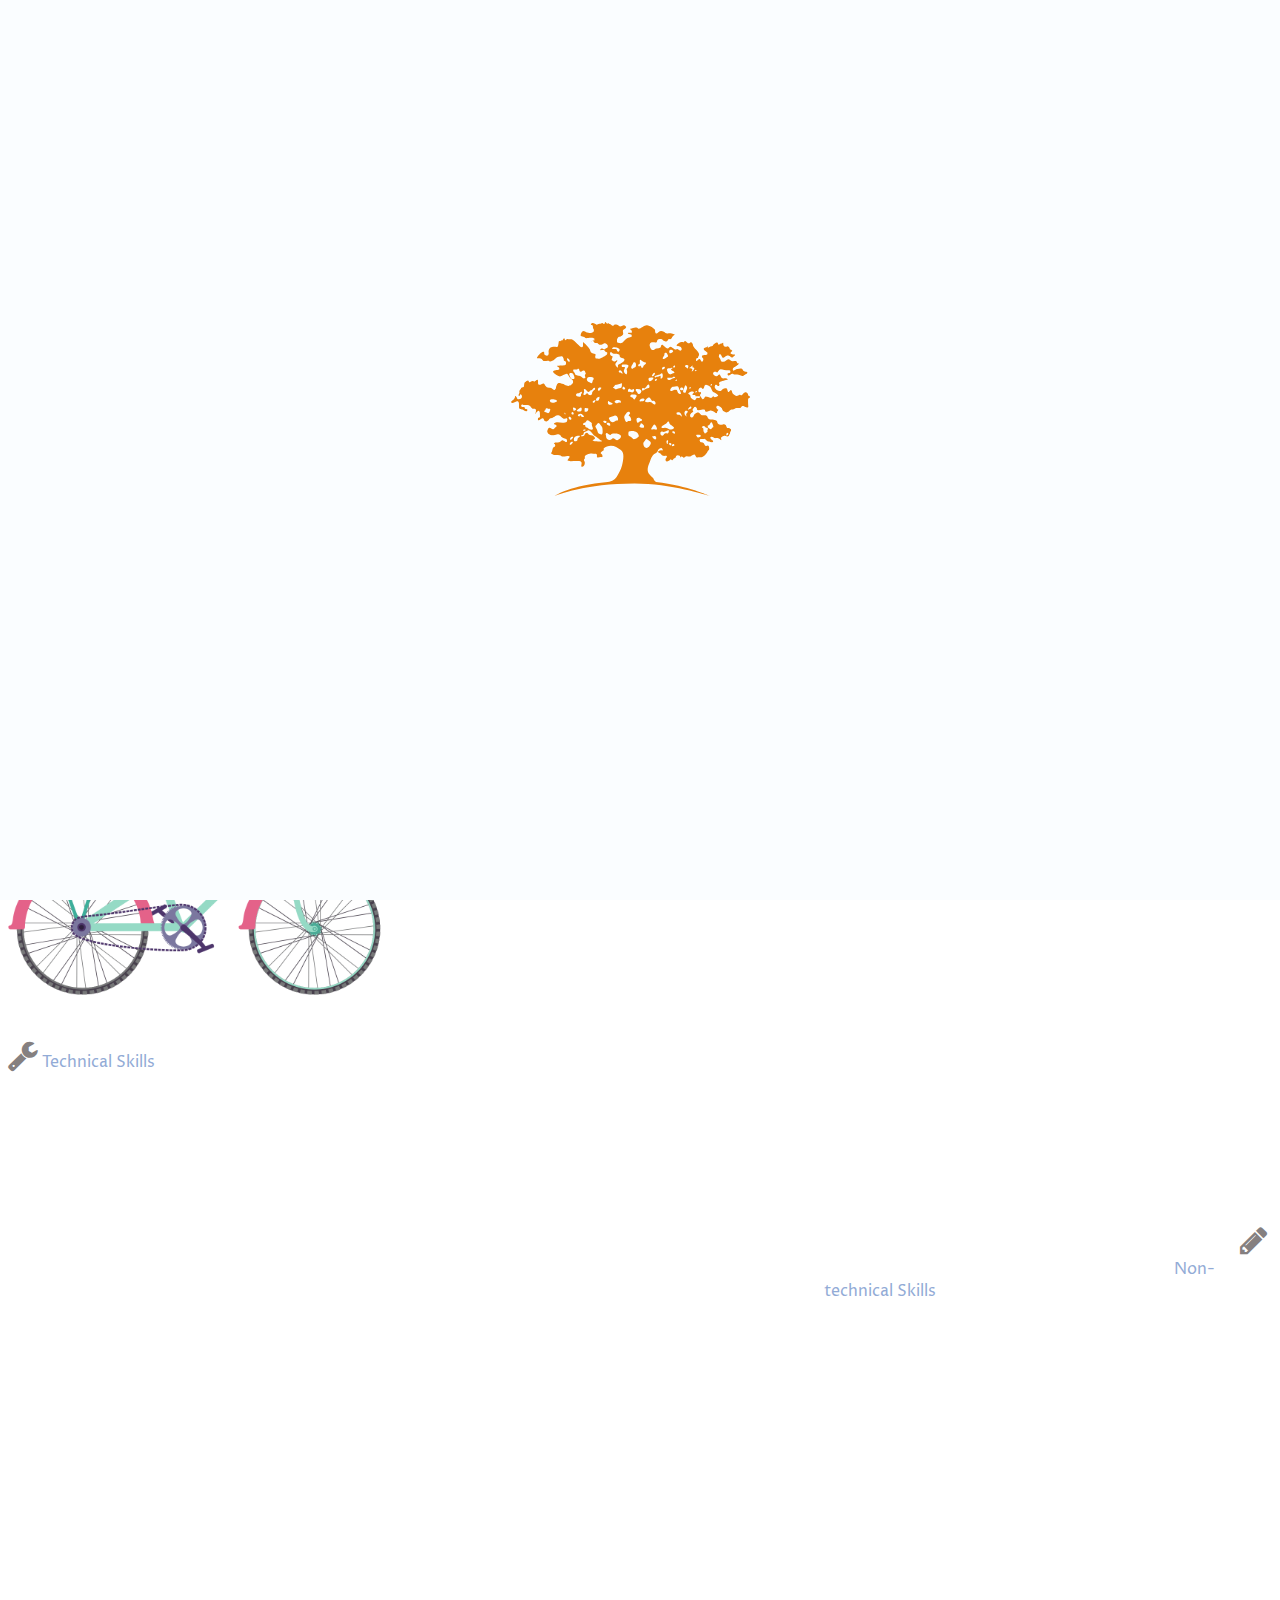
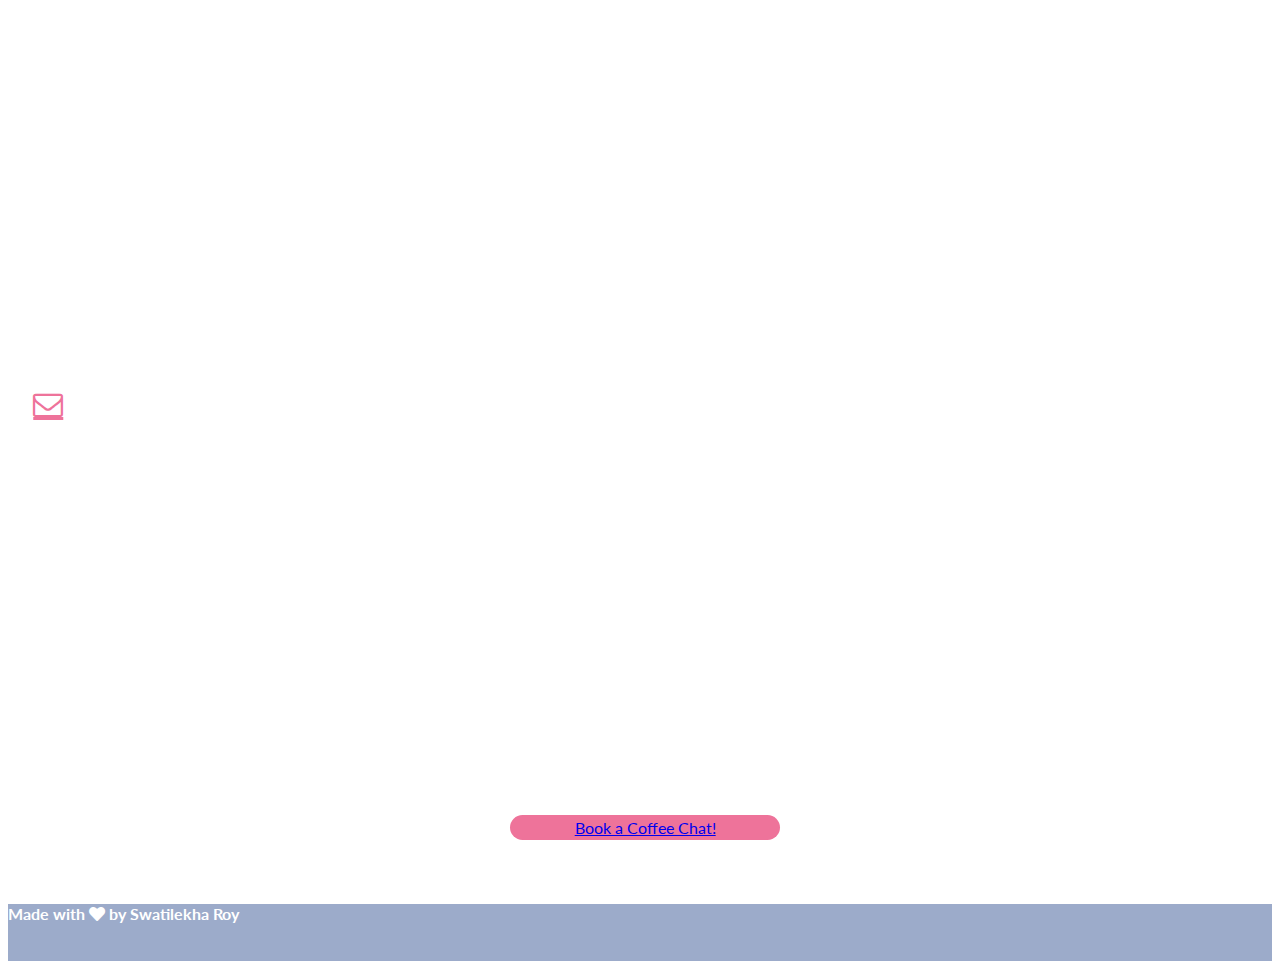
<file: index.html>
<!DOCTYPE html>
<html lang="en">
  <head>
    <!-- Required meta tags -->
    <meta charset="utf-8" />
    <meta name="viewport" content="width=device-width, initial-scale=1" />
    <meta http-equiv="X-UA-Compatible" content="IE=edge" />

    <!-- Bootstrap CSS -->
    <link
      href="https://cdn.jsdelivr.net/npm/bootstrap@5.0.0-beta2/dist/css/bootstrap.min.css"
      rel="stylesheet"
      integrity="sha384-BmbxuPwQa2lc/FVzBcNJ7UAyJxM6wuqIj61tLrc4wSX0szH/Ev+nYRRuWlolflfl"
      crossorigin="anonymous"
    />

    <!-- FA CSS -->
    <link
      href="https://cdnjs.cloudflare.com/ajax/libs/font-awesome/5.10.2/css/all.css"
      rel="stylesheet"
    />

    <!-- Favicon -->
    <link rel="shortcut icon" href="img/favicon.png" type="image/png" />

    <!-- font-awesome -->
    <link
      rel="stylesheet"
      href="https://cdnjs.cloudflare.com/ajax/libs/font-awesome/4.7.0/css/font-awesome.min.css"
    />

    <!-- Custom CSS -->
    <link rel="stylesheet" href="css/style.css" />

    <!-- WOW CSS -->
    <link rel="stylesheet" href="css/animate.css" />

    <!-- Title of Page -->
    <title>Swatilekha Roy</title>
  </head>

  <body>
    <!-- CSS Pre-loader -->
    <div class="pre-loader">
      <svg x="0" y="0" width="258" height="258" class="preloader-svg">
        <g clip-path="url(#clip-path)">
          <path
            class="tree"
            d="M207.03 74.82c-0.77 0.9-3.85 2.06-4.37 0.64 -0.51-1.41-1.93 2.19-3.34 1.41 -1.41-0.77-5.27-2.31-5.52-0.9 -0.26 1.42-1.8 2.7-2.44 1.93 -0.64-0.77-3.21-3.6-2.18-4.37 1.03-0.77 1.42-2.95-0.51-2.31 -1.93 0.64-1.54-3.47 0-4.24 0.99-0.49 1.42-1.03 2.31 0.39s2.19-0.26 2.19-1.28 0.9-2.44 1.8-2.44 3.6 1.03 4.63 2.7c1.03 1.67 1.54 4.5 3.08 4.88C204.21 71.61 207.81 73.92 207.03 74.82M186.6 76.88c-2.31-0.9-1.03 3.6-3.98 1.93 -2.96-1.67-3.08-2.44-3.21-3.98 -0.13-1.54-4.63-1.67-0.26-3.85 1.16-0.58 3.86-0.77 3.73 0.51 -0.13 1.26-3.6 2.17 0.26 2.44 3.6 0.26-2.18 1.8 5.4 1.28C189.56 75.14 188.92 77.78 186.6 76.88M179.41 87.68c-1.42 0.51-1.93 1.28-2.44 0.64 0 0 2.06-2.95 2.83-2.7C180.56 85.87 180.82 87.16 179.41 87.68M176.32 91.53c-1.67 1.8-1.28 2.7-0.64 3.85 0.64 1.16-3.85-2.18-1.67-5.14C174.62 89.41 177.99 89.73 176.32 91.53M172.72 71.48c-1.41-0.51-0.13-3.21 0.64-4.88 0.58-1.25 0.77-3.34 2.06-1.67 1.29 1.67 0.64 3.47-0.13 4.5C174.52 70.45 175.63 72.54 172.72 71.48M170.67 69.34c-0.9 0-1.64-0.65-1.64-1.45 0-0.8 0.73-1.45 1.64-1.45 0.9 0 1.64 0.65 1.64 1.46C172.3 68.69 171.57 69.34 170.67 69.34M170.54 95.38c-0.51 0.64-0.9-1.67-2.44-1.54 -1.54 0.13-3.21-0.64-2.31-2.31 0 0 2.7-0.9 3.73 0.64C170.54 93.71 171.05 94.74 170.54 95.38M165.4 68.78c-0.9 0.64-0.9-0.9-3.6 0.64 -2.7 1.54-2.83-0.51-2.31-1.41 1-1.75 1.67-2.31 3.21-2.31s4.5-1.29 5.01 1.16c0.52 2.44 3.18 5.62 1.93 6.04C166.56 73.92 166.3 68.14 165.4 68.78M162.02 112.04c-1.99-1.52 0.13-1.82 0.13-1.82s1.07 0.1 1.44 0.57C164.43 111.83 164.02 113.56 162.02 112.04M163.04 124.87c-0.96 0.69-3.07 0.49-1.9-1.09 1.17-1.59 2.13-0.02 2.13-0.02S163.46 124.56 163.04 124.87M158.85 108.49c-0.64-0.13-3.08-1.8-4.88-1.8 -1.8 0-3.08 1.16-3.47-0.51 -0.2-0.89 1.8-2.06 2.7-2.44 0.9-0.38 2.7-1.41 3.08-2.44s1.67-1.41 2.06 0.64c0.39 2.06 5.14 3.6 4.63 5.01C162.44 108.36 159.49 108.62 158.85 108.49M160.15 123.91c0 0-0.64 0.51-1.1 0.26 -1.03-0.57-1.75-2.57 0.18-2.18C161.16 122.37 160.15 123.91 160.15 123.91M156.28 112.48c-1.03-0.64-2.7-0.39-3.08 0.64 -0.39 1.03-1.93 2.32-3.21 0.9 -1.29-1.41-0.51-4.62 1.8-3.21 1.19 0.72 5.4-2.31 5.91-1.54C158.2 110.03 157.3 113.12 156.28 112.48M156.84 121.2c-0.11 1.18 0.09 2.27-0.82 1.55 -0.77-0.6-0.63-4.07 0.49-3.42S156.95 120.02 156.84 121.2M149.08 54.78c-1.8 1.16-2.57 1.03-3.47 0.9 -0.9-0.13-1.16 2.06-2.06 0.13 -0.4-0.85 3.34-2.18 4.63-2.18 1.28 0 2.31-2.19 3.08-1.03 0.77 1.16 0.77 3.6-0.52 4.76C148.68 59.21 150.38 53.94 149.08 54.78M144.16 108.56c-2.01-0.59-5.42 0.65-3.34-1.81 1.58-1.86 2.12-4.57 3.76-2.24C145.29 105.51 147.58 109.56 144.16 108.56M144.07 118.39c-1.29-0.13-3.35-3.01-2.7-3.08 1.16-0.13 2.44-0.9 3.34 0.13C145.61 116.46 145.35 118.52 144.07 118.39M138.8 124.55c-2.44 3.86-4.76 1.93-5.27 1.41 -0.51-0.51-2.31-4.11-0.26-5.52 1.27-0.88 1.41-3.47 3.47-1.8C138.8 120.31 141.24 120.7 138.8 124.55M128.9 104.38c1.13-1.05 0.13-3.08 2.57-1.41 2.44 1.67 1.67 3.73 0.65 3.85C131.09 106.95 126.98 106.18 128.9 104.38M125.95 100.91c-0.39-1.54-0.77-2.57 0-3.6 0.34-0.46 2.31-0.9 2.7-0.26 0.39 0.64 2.31 0.77 2.44 1.93 0.13 1.16-2.18 1.16-2.7 1.67C127.88 101.17 126.34 102.45 125.95 100.91M126.59 116.46c-1.8 1.29-3.85 2.44-4.88 1.16 -1.03-1.28-2.18-2.05-3.47-2.57 -1.28-0.51-0.9-4.11-0.38-4.5 0.66-0.49 2.06-0.64 3.21-0.51 1.16 0.13 4.63 0.26 5.78 2.57C128 114.92 128.39 115.17 126.59 116.46M113.35 97.06c-0.64-1.8 1.42-3.73 1.67-4.24 0.26-0.51 2.06-2.95 3.6-1.67 1.55 1.29-0.77 2.44-0.9 3.47 -0.13 1.03 1.41-0.38 2.32 3.22 0.9 3.6-2.52 1.56-3.47 2.57C114.64 102.45 114 98.85 113.35 97.06M112.09 68.36c-1.01-0.43-0.63-1.49-0.19-2.26 0.44-0.77 1.3-0.19 1.3-0.19 0.05 0.24 1.4 1.69 1.01 2.17C113.82 68.56 113.1 68.8 112.09 68.36M108.99 51.56c-1.41 0.26-1.8-2.18 0-2.31 1.8-0.13 2.7 2.96 2.57 3.34C111.21 53.64 110.4 51.31 108.99 51.56M110.91 64.03c0 1.8-0.51 2.96-1.54 2.96 -1.03 0-3.34 1.2-4.24 1.28 -1.28 0.13-0.13 0.51-2.06-0.9 -1.92-1.41-0.9-0.51 0.39-2.44 1.28-1.93 2.06-0.64 5.01-1.93C111.43 61.72 110.91 62.23 110.91 64.03M106.16 119.16c-1.03 0.13-2.96-2.06-4.11-1.93s-2.06 2.31-3.98 1.8c-1.93-0.52-3.09-2.06-2.95-3.47 0.13-1.41-1.16-2.31 0.13-3.34 1.17-0.94 3.08 2.7 4.5 1.41 1.41-1.29 2.7-1.03 4.11-1.03 1.42 0 6.43 0.77 6.17 2.96C109.76 117.74 107.19 119.03 106.16 119.16M93.69 101.94c-1.44-0.58-2.44-2.57 0.26-2.19 2.7 0.39 1.29 1.93 1.29 1.93S94.34 102.19 93.69 101.94M95.89 102.21c0.98-1.2 2.87 0.05 2.87 0.05 0.55 0.95 0.88 2.98-0.24 2.51C97.4 104.3 94.91 103.41 95.89 102.21M109.5 79.83c0.65 1.03 0.65 2.19-0.51 1.8 -1.16-0.39-1.8 0.39-2.7 0.64 -0.9 0.26-2.82-0.45-2.7-1.54C103.85 78.42 108.86 78.81 109.5 79.83M106.93 97.31c0.39 1.8-0.13 2.57-1.28 2.31 -1.16-0.26-1.54 1.41-3.73 1.67s-4.05-3.15-4.05-4.18c0.77-1.29 4.05-1.35 5.46-2.25C104.75 93.97 106.54 95.51 106.93 97.31M96.91 81.25c0.26-2.57 1.03-0.64 2.44 0 1.42 0.64 4.24 1.54 0.26 2.44C98.35 83.98 96.65 83.82 96.91 81.25M99.35 31.39c1.31-1.31 1.03 1.16 3.34 1.29 2.31 0.13 6.03 0 5.91 1.54 -0.26 3.34 5.04 2.57 4.88 4.24 -0.26 2.83-3.47 3.34-3.85 4.11 -0.38 0.77-2.96 0.26-2.7 2.96 0.26 2.7-2.06-0.45-2.44-1.54 -0.77-2.18 2.32-3.34 1.8-4.5 -0.51-1.16-2.57 2.06-3.73 0.77 -1.16-1.29-2.57-0.26-1.54-2.83 1.03-2.57 0.39-2.18-0.9-2.7C98.84 34.22 98.84 31.9 99.35 31.39M104.1 26.25c1.67 0.39 4.88 1.03 4.5 2.83 -0.38 1.8-1.67 2.31-2.31 1.03 -0.64-1.29-0.13-2.19-2.44-2.19 -2.31 0-2.7 0.52-2.7-0.51C101.15 26.59 102.43 25.86 104.1 26.25M116.95 46.17c-0.98 1.43-1.45 1.84-1.63 1.94 0.16 0.03 0.5 0.3 0.73 1.79 0.38 2.44-0.51 3.85-0.9 3.47 -0.38-0.39-2.44-1.54-2.31-3.6 0.13-2.06 2.31-3.34 0.39-3.73 -1.93-0.38-2.18 0.9-2.44-1.03 -0.16-1.17-0.13-1.67 2.7-1.54C116.31 43.6 118.62 43.73 116.95 46.17M119.4 68.14c2.06 1.54 2.44-1.03 3.34 0 0.9 1.03 0.39 2.57-0.77 3.09 -1.16 0.51-2.31-0.39-3.73-0.39s-1.41-0.26-1.28-1.03C117.08 69.05 117.34 66.6 119.4 68.14M121.45 43.47c1.03-1.41 0.39-2.57 2.19-2.18 1.8 0.39 1.28 3.21 1.16 4.24 -0.13 1.03-1.93 0.9-2.57 1.67 -0.64 0.77-1.67 0.77-1.93-0.26C120.04 45.93 120.42 44.88 121.45 43.47M125.56 75.21c-0.64 1.29-1.67 3.22-2.44 3.22 -0.77 0-1.03-1.41-2.19-2.06 -1.16-0.64-1.67 0-1.54-1.67 0.05-0.64 0.77-1.41 2.96-1.16C124.53 73.8 126.2 73.92 125.56 75.21M126.08 68.01c0.77 0.06 4.76 0.26 4.24 2.44 -0.52 2.19-1.67 2.57-2.7 2.57 -1.03 0-1.41-2.31-2.31-2.83C124.41 69.68 124.28 67.88 126.08 68.01M128.52 43.08c0.73-0.18-0.13-4.5 0.77-4.24 0.9 0.26 2.57 2.06 4.24 2.31 1.67 0.26 2.18 1.03 0.77 2.06 -1.41 1.03-1.92 1.16-2.06 2.44 -0.13 1.28-1.67 1.54-1.93 0.51 -0.26-1.03-1.03-1.93-1.8-0.9C127.75 46.3 125.95 43.73 128.52 43.08M133.53 78.29c-0.26 0.9-0.26 2.19-1.93 2.06 -1.67-0.13-5.01 1.16-1.8-2.31C130.56 77.23 133.79 77.39 133.53 78.29M137.26 63.52c1.28-0.64 1.67 3.34 0.51 3.47 -1.16 0.13-4.37 1.41-4.76 2.06 -0.38 0.64-2.06 0.51-2.06-0.13 0-3.08 1.8-1.54 2.7-1.54C134.56 67.37 135.97 64.16 137.26 63.52M137.9 57.09c0.77-0.51 4.76-1.03 4.5 0.26 -0.26 1.28-2.96 3.34-3.85 2.96C137.64 59.92 137.13 57.6 137.9 57.09M144.16 58.6c1-1.77 1.69-0.37 1.69-0.37s0.11 0.76-0.24 1.14C144.82 60.21 143.16 60.37 144.16 58.6M144.58 82.15c0 1.54-1.29 1.54-2.19 0.9 -0.9-0.64-1.8-2.31-3.98-2.06s-6.42 1.03-2.95-2.95c0.94-1.08 2.44-1.93 3.47-1.16 1.03 0.77 1.93 3.73 2.96 2.96C142.91 79.06 144.58 80.61 144.58 82.15M143.69 51.95c1.15 1.03-1.67 4.37-2.83 2.96C140.85 54.91 142.53 50.92 143.69 51.95M153.29 45.72c1.07 0.41 0.56 1.75-0.28 2.36 -0.85 0.6-1.77 0.43-1.77 0.43C150.31 46.92 152.22 45.31 153.29 45.72M153.45 33.45c-0.38-1.41 1.42-2.18 2.06-1.41 0.64 0.77 2.31 3.21 1.16 3.73 -1.16 0.51-3.6 3.08-4.75 1.93C150.81 36.59 153.83 34.86 153.45 33.45M160.13 47.07c0.77-0.64 2.31 0 0.52 0.77 -1.8 0.77 0.9 1.8 1.8 2.44 0.9 0.64 1.54 1.67 0.51 1.67 -1.03 0-2.05 1.16-3.34 1.41 -1.28 0.26-3.21-1.28-3.6-4.24C155.63 46.17 159.54 47.56 160.13 47.07M159.62 28.82c1.67-0.51 2.19 0.77 2.57 1.41 0.39 0.64-3.08 3.09-3.73 1.54C158.11 30.94 157.95 29.33 159.62 28.82M164.11 56.83c-0.51 0.64-3.21 0.52-3.86 1.42 -0.64 0.9-3.47 0.9-3.6 0.26 -0.13-0.64-0.64-1.16-0.26-1.67 0.44-0.58 4.63 0.39 5.4-0.64C162.57 55.16 164.63 56.19 164.11 56.83M162.57 45.27c0.13-0.51 1.67-1.29 1.54 0 -0.13 1.28-0.77 1.41-1.93 1.03C161.03 45.91 162.41 45.94 162.57 45.27M164.72 58.98c0.83-1.17 1.4-0.24 1.4-0.24s0.1 0.5-0.2 0.75C165.26 60.05 163.89 60.15 164.72 58.98M174.52 44.37c0.49-0.91 3.22-0.13 2.83 0.77 -0.38 0.9-0.38 3.34-1.67 1.67C174.39 45.14 173.5 46.3 174.52 44.37M178.4 66.67c0.83-1.17 1.4-0.24 1.4-0.24s0.1 0.51-0.2 0.76C178.95 67.74 177.58 67.84 178.4 66.67M179.79 45.91c0.93-0.6 2.19-2.7 1.67-0.51 -0.52 2.18 2.83 0.51 1.54 2.83 -1.28 2.31-2.31 2.44-2.31 2.06 0-0.38 1.67-2.18-0.38-2.7C178.25 47.07 177.22 47.58 179.79 45.91M184.12 49.25c0.83-1.17 1.4-0.24 1.4-0.24s0.09 0.51-0.2 0.76C184.66 50.32 183.29 50.43 184.12 49.25M185.94 70.3c0 0 0.09 0.51-0.2 0.76 -0.65 0.56-2.02 0.66-1.19-0.51C185.37 69.37 185.94 70.3 185.94 70.3M199.67 63.65c0.82-1.17 1.4-0.24 1.4-0.24s0.1 0.5-0.2 0.76C200.21 64.72 198.84 64.82 199.67 63.65M185.76 113.8c1.39-0.07 4.42-0.37 4.01 1.27s-3 1.31-3 1.31C185.72 115.7 184.37 113.87 185.76 113.8M191.36 105.54c0.54-0.62 2.06-0.9 2.7 0.13 0.64 1.03 1.16 1.16 2.06 1.16 0.9 0 0.9 1.16 0.39 2.19 -0.52 1.03 0.77 1.8-0.9 2.44 -1.67 0.64-1.28 2.31-2.57-0.13 -1.29-2.44 0-3.21-1.15-4.24C190.71 106.05 190.46 106.56 191.36 105.54M198.94 102.97c0.87-2 1.8-1.93 2.18-0.9 0.38 1.03 2.19 4.24 0.64 4.37 -1.54 0.13-0.9 2.7-2.44 1.54s-2.31-1.03-2.57-2.57C196.5 103.87 198.04 105.02 198.94 102.97M216.88 111.9c0.73 0.37 0.38 1.6-0.19 2.14 -0.57 0.55-1.2 0.4-1.2 0.4C214.85 112.99 216.15 111.53 216.88 111.9M90.23 113.5c-2.06-0.51-3.47-1.28-3.73-3.21 -0.26-1.93-2.57-4.5-2.06-5.27 0.51-0.77 1.16-1.03 1.41-1.54 0.57-1.14 1.8-2.44 2.83-0.64 1.03 1.8 2.57 2.7 2.7 4.11C91.51 108.36 92.28 114.02 90.23 113.5M84.06 120.19c-1.41 0.26-3.69-0.8-1.54-1.54 3.34-1.16 0-3.73-1.29-4.11 -1.28-0.38-3.47-0.38-4.24-2.05 -0.77-1.67-3.08 0.13-3.21 0.77 -0.13 0.64-0.9 2.32-2.31 2.06 -1.41-0.26-1.8 0.52-1.28-0.9 0.22-0.6 2.19-0.26 2.31-1.29 0.13-1.03 0.64-2.31 1.67-2.31s2.44-1.8 3.98-1.41c1.54 0.38 3.47 3.47 4.24 4.37 0.77 0.9 4.63 3.21 6.17 4.63 1.54 1.42 2.31 0.52 2.31 1.67S85.47 119.93 84.06 120.19M69.54 94.48c-0.64-1.54-0.51 1.42-1.54 0.9 -1.03-0.51-1.16-0.38-1.03-1.28 0.08-0.53 0.77-1.16 2.44-1.29 1.67-0.13 3.99 2.57 3.47 3.08C72.36 96.41 70.18 96.03 69.54 94.48M66.45 118.52c0.13 1.8-2.83 1.93-3.21 1.41 -0.45-0.6-0.77-2.57 0.51-3.86 1.28-1.28 5.4-1.8 5.14-0.9C68.64 116.07 66.32 116.72 66.45 118.52M62.6 89.6c0.13-0.64-1.16-2.31-0.39-2.95 0.7-0.58 3.86 1.29 2.7 2.19C63.75 89.73 62.47 90.24 62.6 89.6M61.7 93.59c-0.9-0.26-1.54-1.16-1.15-1.93 0.37-0.74 1.41-0.9 1.93 0C62.98 92.56 62.6 93.84 61.7 93.59M61.57 117.23c-1.8 2.31-3.34 1.93-2.06-0.38C60.14 115.72 63.37 114.92 61.57 117.23M61.31 122.24c-1.8 2.31-3.34 1.93-2.06-0.38C59.88 120.73 63.11 119.93 61.31 122.24M57.97 97.83c-0.51-0.9-0.26-1.8-0.26-1.8 1.67-0.77 3.08 1.29 2.57 2.31C59.77 99.37 58.48 98.73 57.97 97.83M59.51 56.7c-0.77-1.8-2.05-3.34-0.77-4.5 0.61-0.55 3.09 0 3.34 0.64 0.26 0.64 1.93 3.85 1.29 4.62C62.73 58.25 60.28 58.5 59.51 56.7M56.17 37.43c0.37-0.73 3.34 1.8 2.44 2.96C57.71 41.54 55.53 38.71 56.17 37.43M69.92 90.24c-0.64 0.26-3.98 0.77-4.24-0.64 0.02 0.11 3.47-3.22 4.24-3.08C71.33 86.77 70.56 89.99 69.92 90.24M69.92 73.8c0 0.77 0.39 2.18-1.54 1.93 -1.93-0.26-3.47-0.77-3.34-1.93 0.13-1.16 1.42-1.54 2.57-1.54 1.15 0 2.57-2.06 3.21-1.16C71.46 72 69.92 73.02 69.92 73.8M74.03 50.54c0.51 1.54 1.29 1.8 0.13 3.08 -1.16 1.28 1.54 3.21-0.64 3.73 -2.18 0.51-2.7-2.19-4.63-2.31 -1.93-0.13-4.88-0.77-4.88-2.18 0-1.41-2.44-2.19-1.67-4.11 0.34-0.84 3.6 0.26 4.11-0.51 0.51-0.77 1.67-0.64 1.93 1.03 0.26 1.67 1.42 1.8 2.44 0.9C71.85 49.25 73.52 49 74.03 50.54M77.38 71.1c1.15-0.13 1.54-2.18 2.96-1.93 1.41 0.26 1.8-3.73 3.47-2.06 1.67 1.67-2.57 2.44-2.7 5.14 -0.13 2.7-3.34 2.06-3.86 1.03 -0.51-1.03-1.28-1.67-2.18-0.38 -0.9 1.29-3.21 1.67-2.57-0.13 0.64-1.8 0.64-2.31 0.64-2.31 0.26-0.77-1.03-2.18 0.39-2.44C74.93 67.76 76.22 71.23 77.38 71.1M76.47 56.83c0.83-1.25 3.34-0.64 4.88-0.51 1.54 0.13 1.67 1.93 0.77 2.7 -0.9 0.77-0.26 4.11-2.31 3.09C77.76 61.07 74.42 59.92 76.47 56.83M73.91 87.03c0.4-0.5 2.57 0.39 3.08 0.26 0.52-0.13 0.26 2.44-0.64 2.96 -0.9 0.51-2.7 0.9-2.7 0.13C73.65 89.6 73.39 87.68 73.91 87.03M74.55 109.01c0 1.16-2.31 0.9-2.7 0.13C71.85 109.14 74.55 107.85 74.55 109.01M74.29 104.64c0-2.19-2.95 1.42-1.93-2.31 0.25-0.89 1.8-0.26 2.7-1.93 0.9-1.67 1.8-1.41 3.08-0.51 1.29 0.9 3.21 2.18 2.7 3.21 -0.51 1.03 1.67 4.5 0.9 5.27 -0.77 0.77-4.11 0-4.63-1.15C76.6 106.05 74.29 106.82 74.29 104.64M84.56 79.02c0 0-0.94 3.55-2.45 2.71C80.6 80.9 83.17 78.84 84.56 79.02M85.85 77.01c0.77-0.51 2.44-1.8 2.57-0.9 0.13 0.9 0 1.8-0.64 2.83 -0.64 1.03-2.18 1.28-2.7 0.39C84.57 78.42 85.85 77.01 85.85 77.01M87.78 66.73c1.03-0.38 3.08-0.38 2.44 0.64 -0.64 1.03-1.93 3.34-2.96 2.18C86.24 68.4 87.78 66.73 87.78 66.73M54.24 93.33c-0.77 0.39-0.77-1.54-0.77-1.54C53.99 91.66 55.01 92.94 54.24 93.33M45.38 80.74c-1.41 0.9-6.42 2.18-6.55-1.16 -0.04-1.1 2.31-1.54 4.5-1.15C45.51 78.81 46.79 79.83 45.38 80.74M38.82 90.24c-0.64 1.67-1.67 2.44-2.7 1.54 -1.03-0.9-1.67-0.64-2.7-1.15 -1.03-0.51 1.41-1.54 1.16-2.19 -0.26-0.64 0.39-1.03 0.39-1.03 1.28-0.38 2.44 0.77 3.47 0.39C39.47 87.42 39.47 88.57 38.82 90.24M237.11 73.67c-0.38-2.19-2.7-3.85-5.27-0.77 -2.57 3.08-1.6 0.03-4.11 1.28 -2.83 1.41-3.34 0.51-5.52-1.16 -1.18-0.9-1.41-5.91-3.31-3.25 -2.67 3.75-1.93-1.8-3.12-2.28 -2.57-1.03-4.37 0.77-5.4 1.93 -1.03 1.16-4.63 0.64-6.17-2.06 -1.54-2.7 1.16-3.47 1.93-2.18 0.77 1.29 3.6-0.13 2.18-2.06 -1.41-1.93 5.14-2.7 7.58-3.6 2.44-0.9 0-2.31-2.06-2.18 -2.06 0.13-3.21 0.39-4.11-2.06 -0.9-2.44-1.93-1.8-2.44-1.28 -0.51 0.51-1.28 2.44-4.11 0.26 -2.83-2.18 1.03-3.34 2.31-2.18 1.28 1.16 1.93-3.21 4.11-3.08 2.18 0.13 5.27 1.28 7.45 1.16 2.19-0.13 3.47 1.41 0.9 1.8 -2.57 0.38-1.93 2.7-0.77 3.34 1.16 0.64 3.08-2.7 4.88-1.41 1.8 1.29 3.73-0.51 6.81 1.03 3.08 1.54 3.08 0.39 4.5-0.26 1.41-0.64 3.34-1.28 3.21-2.95 -0.13-1.67-3.34 0-4.88-2.96 -0.98-1.87-3.21-1.03-5.52-0.64 -2.31 0.39-3.47 2.7-4.37 0.9 -0.9-1.8 5.78-4.11 6.17-5.78 0.39-1.67-1.29 0.51-1.93-1.67 -0.64-2.18-2.06-1.54-4.11-1.41 -2.06 0.13-3.08-1.8-4.62-1.93 -1.54-0.13-2.7 2.7-5.4 2.57 -2.7-0.13-1.8-2.44-3.47-4.11 -1.67-1.67 0.39-4.11 1.93-0.9 1.54 3.21 2.06 1.67 3.47 0.77 1.42-0.9 2.83-2.31 5.27-0.13 2.44 2.18 2.05 0.39 3.6-0.39 1.54-0.77 1.93-2.44 0.9-2.44 -1.03 0-6.04-0.77-3.34-2.06 1.98-0.94 1.54-1.47 0.19-2.61 -0.93-0.78-1.95-0.43-1.73-1.51 0.1-0.48-1.51-2.24-2.68-2.02 -1.17 0.22-3.95 1.04-3.61-2.35 0.26-2.57-0.95-0.35-2.25-0.51 -1.3-0.16-2.44 2.63-3.15 0.13 -0.84-2.99-4.21 0.85-4.38 0.69 -0.27-0.26-0.63 2.18-2.2 1.97 -1.58-0.22-4.05 2.86-3.65 0.84 0.4-2.02-0.88 0.05-1.33 0.1 -2.31 0.26-5.27 1.8-0.9 4.75 4.37 2.96 0.13 2.7-2.44 3.34 -2.57 0.64-1.29 2.7-0.26 3.86 1.03 1.16-0.77 4.11-2.06 1.29 -1.28-2.83-2.06-1.16-3.73 0.13 -1.67 1.28-1.03-1.67-0.26-1.67 0.77 0 1.03 0.13 2.19-3.34 1.16-3.47-5.65-7.58-5.91-9.9 -0.26-2.31-1.67-4.24-3.08-3.08s-2.44 0.64-3.98-1.16c-1.54-1.8-2.06 1.03-2.96 0.77 -0.9-0.26-2.83-0.26-4.88 1.29 -5.38 4.04 1.41 3.21 2.44 4.37 2.32 2.61-0.64 3.6-2.06 1.93 -1.41-1.67-1.8-0.38-2.7-0.26 -0.9 0.13-2.19-0.64-3.08-1.54 -0.9-0.9-2.44-2.31-3.73-0.51 -1.28 1.8-2.69 0.9-5.14-1.54 -2.44-2.44-2.82-0.64-3.21 0.9 -0.38 1.54-3.6 1.28-4.63 1.54 -1.03 0.26-3.47 3.98-5.78-0.77 -2.31-4.75 2.06-4.88 4.88-4.24 2.83 0.64 0.64-3.73 4.63-3.47 3.98 0.26 1.29 1.03 5.01 2.31 3.73 1.29 1.93-2.44 4.76-2.18 2.83 0.26 1.28-2.06 5.01-4.24 2.21-1.29-3.21-3.21-6.04-2.57 -2.83 0.64-3.08-0.64-4.76-1.54 -1.67-0.9-3.73-1.16-5.14 0.26 -3.6 3.6-3.47 0.13-3.47-1.54 0-1.67-5.52-4.75-8.22-5.14 -2.7-0.39-7.45 4.75-8.87 3.08 -1.41-1.67-3.08-0.38-6.55 0 -3.47 0.39-1.8 1.67-0.13 3.09 1.67 1.41-1.03 1.54-2.44 1.28 -1.41-0.26-2.69 1.67 1.03 2.57 3.73 0.9 0.64 2.06-0.77 2.06 -1.41 0-3.47 1.29-5.52 3.86 -2.06 2.57-3.47 1.93-5.78 1.41 -2.31-0.51 0-5.14 1.29-4.88 1.28 0.26 5.01-2.06 4.11-4.5 -0.9-2.44-0.9-1.8 1.93-3.85 2.83-2.06 0-3.73-1.28-4.24 -1.29-0.51-3.6 2.31-4.88 0.77 -1.28-1.54-2.57-1.54-4.11-1.54s-1.37 2.62-3.34 0.77c-0.51-0.48-1.12-0.85-1.8-1.13 -0.68-0.28-1.88-1.33-2.21-0.6 -0.74 1.61-2.79-3.92-3.05 0.06 -0.07 1.1-1.41 0.39-1.93-0.26 -0.73-0.91-2.06 0.77-2.9 0.55 -1.5-0.4-2.39 1.12-3.14 0.87 -1.16-0.39-4.33-3.42-5.78-0.39 -1.41 2.96 2.31 1.03 1.93 2.96 -0.39 1.93 1.8 3.21 0.64 4.5 -1.16 1.29-5.52 2.06-8.35-0.13 -2.83-2.18-4.24 1.93-4.76 4.11 -0.51 2.19 4.11 1.67 4.76 2.96 0.64 1.28 5.4-0.9 8.61 0.51 3.21 1.42-2.7 1.29-2.96 2.44 -0.25 1.16 2.7-0.26 3.47 1.54 0.77 1.8 2.06 0 4.11 1.67 2.06 1.67 3.73 0.39 5.53-0.51 1.8-0.9 4.11 1.28 3.86 2.57 -0.26 1.28-1.67 0.9-2.83 2.18 -1.15 1.29-2.83-2.18-4.63 0.64 -1.8 2.83 3.47 0.13 4.24 1.8 0.77 1.67 2.44 1.41 2.83 2.05 0.39 0.64-2.7 2.7-4.5 3.6 -1.8 0.9-3.21 1.93-6.3 1.41 -3.08-0.51 1.54-4.5-2.31-4.88 -1.16-0.12-3.98-1.03-3.73-2.7 0.26-1.67-5.27-7.32-6.81-8.61 -1.54-1.29 0.39 5.01-1.8 4.88 -2.18-0.13-5.01-4.5-8.87-7.2 -1.82-1.27-3.73-0.39-5.38-0.97 -0.89-0.31-2.4 1.74-2.64 0.78 -0.97-3.93-2.12 1.08-2.77 0.57 -0.99-0.79-1.49 1.53-2.7 0.64 -0.98-0.72-1.09 1.63-1.28 3.6 -0.38 3.86-2.06 1.54-6.04 2.18 -3.98 0.64-3.98 5.01-3.73 6.55 0.26 1.54-0.64 2.83-2.95 1.93 -2.31-0.9 0.13-2.83-1.93-3.6 -2.06-0.77-6.94 5.4-6.94 6.81 0 1.41 3.86-0.77 6.04 2.44 1.29 1.89 5.27-0.39 6.68 1.03 1.41 1.41 5.53-1.67 6.68-3.08 1.16-1.41 3.73-1.67 5.53-1.93 1.8-0.26 2.06 2.96 2.06 3.99 0 1.03 3.34 0.26 2.19 3.34 -0.49 1.29-1.93 1.03-7.32 1.41 -5.4 0.39 1.16 2.06 0.9 3.34 -0.26 1.29-5.01 0.77-6.3 2.31 -1.28 1.54 4.24 4.88 6.17 5.65 1.93 0.77 6.94-3.6 8.1-2.31 1.16 1.29 1.8 3.34 3.85 5.01 2.06 1.67 2.96 2.06 0 5.01C57.2 66.73 52.44 63 52.44 63c-3.08-0.64-4.75-2.31-6.55 0.39 -1.11 1.67-0.51 4.11-2.06 5.27 -1.54 1.16-2.81-2.19-5.14-1.93 -4.34 0.48-4.14-3.56-6.17-4.24 -1.28-0.43-5.56 3.86-5.4-1.07 0.2-5.96-3.16 0.05-4.24-0.85 -2.41-2.02-4.14 2.7-5.29-0.58 -0.45-1.27-2.58 0.56-3.45 1.1 -2.06 1.28 0 5.14-2.18 5.27 -2.18 0.13-1.54 1.28-3.08 2.7 -1.54 1.41 0 3.08-0.9 3.73 -0.9 0.64-0.73 2.64-0.26 2.96 1.16 0.77 1.41-3.85 2.83-0.77 1.42 3.08-3.47 3.86-4.24 2.7 -0.77-1.16-1.8-4.5-2.57-1.16 -0.61 2.66-3.98 3.6-3.73 4.88 0.5 2.5 3.73 0.39 5.91-0.39 2.19-0.77 2.06 3.21 2.06 5.78 0 2.57 2.96 1.8 3.73 2.44 0.77 0.64 1.93 1.54 3.34 1.67 1.41 0.13 2.83-2.44 0.13-2.83 -2.7-0.38 0-2.31-3.08-2.06 -3.08 0.26-1.28-2.7-0.51-1.8 0.77 0.9 3.6 0.26 5.91 0.64 2.31 0.39 2.83 3.73 4.88 3.6 1.03-0.06 2.31-0.26 2.44 1.16 0.13 1.42-1.16 3.6-0.38 3.86 0.5 0.17 0.77-2.31 2.7-2.96 1.93-0.64 1.42 2.83 1.8 4.76 0.38 1.93-1.93 0.26-2.19 2.96 -0.26 2.7 1.42 1.67 2.83 0.64 3.86-2.8 2.7 1.8 4.75 2.06 3.88 0.48 2.95-2.44 5.27-2.96 2.31-0.51 3.6-1.28 4.75-2.31 1.16-1.03 3.47-1.28 5.65 0.77 2.18 2.06 2.96 2.44 4.63 1.67 2.23-1.03 1.8 1.8 0.9 2.83 -0.9 1.03-6.17 0.77-9 0.39 -2.82-0.39-4.88 2.19-3.47 2.44 1.41 0.26 3.47 1.54 1.8 2.31 -1.67 0.77-1.28 2.31-2.95 2.18 -1.67-0.13-3.47-3.85-5.4 0.52 -1.93 4.37 3.34 7.2 7.45 5.65 4.11-1.54 5.4-0.13 5.91 1.41 0.51 1.54 5.4 2.76 5.4 2.76 2.31 5.01-2.12 0.96-3.47 0.58 -1.35-0.38-2.89 2.7-5.78 2.31 -2.89-0.39-3.85 0.97-3.08 1.54 0.77 0.58 2.32 2.12 0 3.08 -2.31 0.96-1.16 3.66-2.31 4.82 -1.16 1.16-0.58 3.09 1.54 3.09 2.12 0 7.33-0.38 8.1 0.96 0.77 1.35 6.17 0 6.17 0 5.21 0-0.38 3.08 0.19 4.63 0.58 1.54 10.99-0.39 13.11 0.96 2.12 1.35-0.38 4.43 0.97 5.2 1.35 0.77 4.24-2.7 2.7-5.4 -1.54-2.7 0.96-1.54 0.39-4.05 -0.58-2.5 5.2-4.05 7.9-3.66 2.7 0.39 4.63-0.58 4.24 2.31s2.89 0.58 4.43 1.16c1.54 0.58 1.54-2.12-0.19-3.28 -1.73-1.15 1.54-2.89 2.51-3.47 0.96-0.58-2.31-1.73 3.28-3.86 5.59-2.12 9.83 0.58 13.88 3.47 4.05 2.89 2.31 10.8 1.16 15.61 -1.16 4.82-3.48 8-4.82 10.41 -2.01 3.6-4.74 5.23-9.55 5.97 -38.51 3.36-53.1 14.08-53.1 14.08s29.1-12.53 79.99-12.53c37.64 0 75.34 12.53 75.34 12.53s-19.07-9.84-53.88-14.15c-1.83-1.28-2.08-1.8-2.31-2.86 -0.26-1.16-2.83-2.65-4.76-5.22 -1.92-2.57-1.41-6.55 0.13-10.02 1.54-3.47 2.7-8.87 6.04-10.28 3.34-1.41 2.44-3.21 3.34-3.98 0.9-0.77 2.96-2.95 4.11-0.39 1.16 2.57-1.67 0.13-3.85 1.93 -2.19 1.8 1.8 1.42 2.44 3.21 0.64 1.8 3.08 1.8 4.24 1.54 1.16-0.26 2.06 0.39 1.29 1.54 -0.77 1.16-1.41 1.8-1.03 3.21 0.39 1.41 2.7 1.03 3.98-0.26s0.77-1.54 2.06-0.39c1.29 1.16 1.03-1.29 2.83-1.8 1.8-0.52 1.03-1.16 1.67-2.19 0.65-1.03 2.44-0.9 3.47-0.13 1.03 0.77 0.26 3.09 0.9 1.42 0.64-1.67 2.19-0.26 2.19-0.26 1.67 2.06 2.06-1.03 4.24-0.64 3.82 0.67 3.47-0.38 5.4-1.15 1.93-0.77 2.06-1.29 3.21 0.77 1.16 2.06 1.03 1.29 4.63 1.42 3.6 0.13 6.3-4.11 7.45-5.65 1.16-1.54 2.44-1.41 1.42-4.76 -1.03-3.34-3.47 0.9-4.5-2.44 -1.03-3.34-3.85-0.9-4.75-3.47 -0.9-2.57 3.09-1.03 4.24-1.67 1.16-0.64 2.31 2.7 3.99 2.57 1.67-0.13 3.85 1.54 5.01 0.26s-1.28-1.93-2.44-3.6c-1.16-1.67 1.67-1.67 2.83-0.64 1.16 1.03 1.67 0.52 3.98 0.64 2.32 0.13 3.08 2.96 3.98 1.93 0.9-1.03-1.8-1.67 0.9-3.47 2.7-1.8 2.57-0.25 4.89-0.13 2.31 0.13 2.57-3.47 3.47-5.27 0.9-1.8 0.51-2.57-1.16-3.34 -1.67-0.77-2.18 0.77-2.96-1.67 -0.77-2.44-2.18-2.83-3.85-2.18 -1.67 0.64-5.4-0.39-5.27-2.19 0.13-1.8-3.21-2.44-5.27-2.7 -2.06-0.26-4.11-0.39-4.5-2.19 -0.38-1.8-1.28-2.18-3.34-2.18 -2.06 0-2.7 0.64-4.24-1.41 -1.54-2.06-3.73-1.16-5.4 0.26 -1.67 1.41-0.77 2.96-2.7 3.47 -1.93 0.52-2.44-2.57-0.64-3.98 1.8-1.41 2.7-0.9 1.67-2.57 -1.03-1.67 0-1.16 0.9-2.83 0.9-1.67 2.7-0.51 2.83 1.41 0.13 1.93 3.21 1.03 4.63 0.9 1.41-0.13 3.34-0.9 3.6 0.77 0.26 1.67 1.93 1.16 4.63 0.13 2.7-1.03 5.53 2.19 6.55 2.44 1.03 0.26 0.64-1.67 2.18-3.21 1.2-1.19-1.15-0.64-1.8-2.57 -0.64-1.93 1.28-2.18 3.86-0.39 2.57 1.8 1.41 3.34 2.83 3.99 1.41 0.64 3.21 2.7 5.91 0 2.7-2.7 2.7-0.51 5.4-2.19 2.7-1.67 5.4 0 6.55-1.67 1.16-1.67 1.29-1.41 4.88 0 3.6 1.41 2.31-1.03 2.19-5.91 -0.13-4.88 2.06-2.7 2.06-4.5S237.49 75.85 237.11 73.67"
          />
        </g>

        <clipPath id="clip-path">
          <path
            class="circle-mask"
            fill="#E73E0D"
            d="M232.009,72.205c-2.574,3.095-1.604,0.029-4.117,1.29
					c-2.828,1.419-3.344,0.516-5.529-1.162c-1.18-0.904-1.416-5.936-3.312-3.263c-2.672,3.768-1.934-1.811-3.119-2.286
					c-2.57-1.031-4.371,0.774-5.402,1.937c-1.027,1.162-4.629,0.645-6.172-2.066c-1.543-2.71,1.158-3.485,1.932-2.193
					c0.77,1.292,3.6-0.129,2.186-2.066c-1.416-1.935,5.143-2.707,7.585-3.613c2.444-0.903,0-2.323-2.058-2.193
					c-2.057,0.127-3.215,0.388-4.113-2.066c-0.9-2.45-1.93-1.805-2.445-1.288c-0.516,0.514-1.285,2.45-4.113,0.257
					c-2.828-2.193,1.027-3.356,2.314-2.193c1.283,1.161,1.928-3.229,4.115-3.097c2.186,0.127,5.272,1.288,7.457,1.16
					c2.187-0.129,3.475,1.419,0.9,1.807c-2.57,0.387-1.928,2.709-0.771,3.354c1.158,0.645,3.086-2.71,4.887-1.419
					c1.804,1.29,3.73-0.516,6.817,1.033c3.086,1.548,3.086,0.386,4.502-0.258c1.412-0.644,3.344-1.29,3.213-2.968
					c-0.128-1.678-3.345,0-4.888-2.97c-0.976-1.876-3.214-1.031-5.528-0.645c-2.312,0.388-3.472,2.711-4.372,0.905
					c-0.901-1.809,5.783-4.13,6.172-5.808c0.386-1.679-1.287,0.516-1.928-1.679c-0.643-2.193-2.059-1.547-4.117-1.419
					c-2.057,0.129-3.086-1.805-4.629-1.936c-1.543-0.128-2.699,2.71-5.4,2.581c-2.701-0.127-1.801-2.45-3.473-4.13
					c-1.674-1.676,0.387-4.13,1.928-0.902c1.545,3.225,2.059,1.676,3.473,0.774c1.416-0.903,2.83-2.323,5.274-0.129
					c2.442,2.193,2.055,0.388,3.601-0.389c1.543-0.774,1.929-2.45,0.899-2.45c-1.027,0-6.043-0.774-3.345-2.066
					c1.985-0.949,1.54-1.479,0.191-2.618c-0.926-0.782-1.95-0.432-1.734-1.512c0.101-0.483-1.508-2.25-2.684-2.028
					c-1.173,0.223-3.954,1.048-3.617-2.361c0.258-2.581-0.951-0.35-2.251-0.514c-1.3-0.166-2.441,2.646-3.149,0.128
					c-0.844-3.004-4.214,0.854-4.381,0.69c-0.273-0.26-0.627,2.193-2.205,1.979c-1.582-0.217-4.051,2.871-3.65,0.843
					c0.398-2.029-0.883,0.051-1.337,0.102c-2.316,0.257-5.275,1.805-0.901,4.773c4.373,2.97,0.129,2.711-2.442,3.356
					c-2.573,0.646-1.288,2.711-0.258,3.872c1.028,1.162-0.771,4.13-2.058,1.292c-1.285-2.84-2.059-1.161-3.729,0.129
					c-1.674,1.29-1.028-1.678-0.258-1.678c0.771,0,1.029,0.129,2.187-3.354c1.156-3.485-5.66-7.615-5.916-9.938
					c-0.258-2.324-1.67-4.261-3.086-3.099c-1.417,1.162-2.444,0.645-3.987-1.163c-1.543-1.805-2.059,1.033-2.959,0.776
					c-0.899-0.258-2.828-0.258-4.887,1.292c-5.384,4.052,1.416,3.225,2.445,4.387c2.324,2.624-0.644,3.615-2.059,1.935
					c-1.414-1.678-1.801-0.386-2.699-0.257c-0.9,0.128-2.188-0.647-3.086-1.548c-0.9-0.905-2.445-2.323-3.732-0.518
					c-1.283,1.805-2.697,0.903-5.144-1.548c-2.44-2.45-2.826-0.645-3.214,0.904c-0.386,1.548-3.601,1.29-4.63,1.548
					c-1.027,0.259-3.471,4-5.788-0.774c-2.313-4.775,2.06-4.904,4.887-4.259c2.83,0.645,0.643-3.742,4.63-3.485
					c3.987,0.261,1.289,1.035,5.015,2.324c3.732,1.292,1.932-2.452,4.76-2.193c2.828,0.257,1.285-2.066,5.016-4.26
					c2.209-1.301-3.215-3.226-6.043-2.581c-2.832,0.645-3.086-0.645-4.76-1.549c-1.671-0.903-3.729-1.162-5.144,0.257
					c-3.604,3.618-3.474,0.13-3.474-1.549c0-1.676-5.529-4.773-8.228-5.161c-2.702-0.388-7.46,4.775-8.876,3.097
					c-1.414-1.677-3.086-0.386-6.557,0c-3.475,0.389-1.8,1.678-0.129,3.099c1.672,1.417-1.029,1.549-2.445,1.288
					c-1.413-0.257-2.698,1.68,1.031,2.582c3.729,0.903,0.643,2.066-0.773,2.066c-1.416,0-3.471,1.292-5.529,3.872
					c-2.06,2.581-3.472,1.937-5.788,1.419c-2.312-0.516,0-5.162,1.288-4.903c1.285,0.257,5.016-2.067,4.115-4.518
					c-0.9-2.452-0.9-1.805,1.929-3.871c2.828-2.064,0-3.742-1.285-4.259c-1.288-0.516-3.602,2.322-4.887,0.774
					s-2.57-1.548-4.114-1.548c-1.543,0-1.375,2.629-3.346,0.774c-0.514-0.485-1.124-0.854-1.803-1.137
					c-0.679-0.282-1.881-1.332-2.215-0.605c-0.74,1.614-2.797-3.937-3.055,0.063c-0.071,1.101-1.414,0.388-1.928-0.258
					c-0.732-0.913-2.057,0.774-2.903,0.548c-1.501-0.403-2.389,1.124-3.142,0.873c-1.158-0.388-4.335-3.436-5.788-0.388
					c-1.414,2.969,2.314,1.033,1.93,2.969c-0.387,1.935,1.801,3.225,0.643,4.516c-1.159,1.292-5.53,2.066-8.358-0.129
					c-2.83-2.193-4.245,1.935-4.76,4.128c-0.516,2.195,4.116,1.68,4.76,2.971c0.643,1.288,5.399-0.904,8.616,0.514
					c3.213,1.421-2.701,1.292-2.959,2.454c-0.254,1.161,2.701-0.26,3.471,1.548c0.774,1.805,2.061,0,4.117,1.676
					c2.057,1.68,3.729,0.388,5.53-0.514c1.8-0.905,4.116,1.288,3.86,2.58c-0.257,1.29-1.674,0.902-2.831,2.193
					c-1.156,1.292-2.83-2.193-4.63,0.645c-1.799,2.84,3.474,0.129,4.244,1.809c0.771,1.676,2.443,1.417,2.83,2.062
					c0.387,0.646-2.701,2.71-4.5,3.616c-1.801,0.902-3.217,1.935-6.303,1.419c-3.085-0.517,1.543-4.518-2.316-4.904
					c-1.158-0.118-3.984-1.033-3.728-2.711c0.257-1.68-5.272-7.356-6.815-8.646c-1.543-1.292,0.386,5.034-1.801,4.904
					c-2.186-0.131-5.014-4.518-8.874-7.227c-1.82-1.281-3.729-0.389-5.388-0.971c-0.893-0.315-2.405,1.75-2.643,0.787
					c-0.971-3.946-2.127,1.088-2.77,0.571c-0.991-0.794-1.496,1.534-2.702,0.645c-0.984-0.723-1.089,1.632-1.285,3.615
					c-0.384,3.872-2.056,1.548-6.044,2.193c-3.987,0.645-3.987,5.034-3.729,6.582s-0.643,2.838-2.958,1.935
					c-2.316-0.902,0.13-2.838-1.93-3.612c-2.058-0.774-6.945,5.421-6.945,6.841c0,1.417,3.859-0.774,6.045,2.452
					c1.287,1.898,5.272-0.388,6.688,1.031c1.414,1.419,5.529-1.678,6.688-3.098c1.156-1.419,3.729-1.678,5.529-1.937
					c1.802-0.257,2.057,2.968,2.057,4.002c0,1.031,3.346,0.257,2.188,3.356c-0.488,1.299-1.932,1.031-7.331,1.419
					c-5.402,0.387,1.159,2.064,0.901,3.354c-0.258,1.292-5.018,0.774-6.303,2.323c-1.286,1.55,4.244,4.904,6.174,5.678
					c1.926,0.774,6.944-3.613,8.102-2.323c1.158,1.292,1.801,3.355,3.857,5.034c2.057,1.68,2.958,2.064,0,5.033
					c-2.958,2.968-7.717-0.774-7.717-0.774c-3.085-0.647-4.758-2.323-6.557,0.388c-1.114,1.676-0.515,4.128-2.058,5.291
					c-1.543,1.162-2.812-2.196-5.143-1.937c-4.34,0.485-4.147-3.579-6.174-4.259c-1.281-0.428-5.569,3.878-5.406-1.079
					c0.198-5.986-3.159,0.055-4.241-0.856c-2.411-2.033-4.146,2.711-5.29-0.584c-0.447-1.279-2.585,0.558-3.453,1.1
					c-2.058,1.29,0,5.163-2.186,5.292c-2.185,0.13-1.543,1.289-3.086,2.711c-1.543,1.418,0,3.097-0.903,3.742
					c-0.898,0.645-0.735,2.647-0.256,2.968c1.159,0.774,1.415-3.872,2.829-0.774c1.416,3.097-3.471,3.872-4.244,2.711
					c-0.77-1.163-1.797-4.518-2.571-1.163c-0.614,2.667-3.986,3.615-3.731,4.904c0.503,2.511,3.731,0.387,5.917-0.388
					c2.187-0.774,2.057,3.229,2.057,5.808c0,2.582,2.961,1.807,3.73,2.452c0.771,0.646,1.928,1.548,3.344,1.679
					c1.412,0.129,2.828-2.453,0.127-2.841c-2.699-0.384,0-2.321-3.086-2.064c-3.086,0.258-1.285-2.709-0.512-1.806
					c0.77,0.902,3.598,0.257,5.914,0.645c2.315,0.386,2.829,3.742,4.887,3.613c1.035-0.064,2.315-0.26,2.444,1.16
					c0.127,1.422-1.159,3.614-0.385,3.873c0.501,0.168,0.77-2.324,2.698-2.969c1.932-0.644,1.416,2.84,1.803,4.775
					c0.383,1.936-1.93,0.26-2.188,2.969c-0.256,2.711,1.416,1.678,2.83,0.645c3.861-2.816,2.701,1.808,4.758,2.066
					c3.881,0.486,2.955-2.453,5.272-2.97c2.316-0.516,3.601-1.29,4.758-2.323c1.158-1.033,3.473-1.289,5.658,0.775
					c2.186,2.064,2.958,2.451,4.632,1.678c2.23-1.033,1.798,1.807,0.898,2.84c-0.898,1.033-6.171,0.772-9.002,0.387
					c-2.826-0.387-4.885,2.194-3.469,2.451c1.412,0.26,3.469,1.549,1.797,2.324c-1.67,0.773-1.285,2.321-2.956,2.192
					c-1.672-0.13-3.475-3.872-5.402,0.517c-1.927,4.388,3.344,7.228,7.459,5.68c4.116-1.549,5.401-0.131,5.917,1.418
					c0.514,1.549,5.4,2.775,5.4,2.775c2.315,5.033-2.122,0.967-3.473,0.579c-1.351-0.387-2.894,2.713-5.787,2.325
					c-2.894-0.389-3.858,0.969-3.086,1.549c0.773,0.58,2.317,2.127,0,3.097c-2.314,0.967-1.156,3.678-2.314,4.839
					c-1.156,1.162-0.579,3.099,1.542,3.099c2.122,0,1.351,41.234,1.351,41.234h155.449c0,0-3.379-42.976-2.225-44.524
					c1.158-1.549,2.445-1.422,1.416-4.777c-1.028-3.355-3.473,0.904-4.502-2.451c-1.028-3.354-3.859-0.904-4.759-3.483
					c-0.899-2.582,3.088-1.03,4.244-1.679c1.157-0.645,2.316,2.709,3.988,2.582c1.67-0.129,3.856,1.547,5.015,0.258
					c1.157-1.291-1.286-1.936-2.443-3.615c-1.159-1.676,1.672-1.676,2.829-0.645c1.157,1.033,1.673,0.518,3.985,0.645
					c2.316,0.131,3.086,2.969,3.986,1.936c0.9-1.03-1.799-1.675,0.9-3.484c2.701-1.806,2.572-0.256,4.889-0.127
					c2.314,0.127,2.57-3.484,3.473-5.291c0.9-1.809,0.512-2.584-1.158-3.355c-1.674-0.774-2.186,0.771-2.959-1.678
					c-0.77-2.455-2.186-2.84-3.856-2.193c-1.673,0.645-5.401-0.389-5.274-2.195c0.13-1.808-3.214-2.453-5.271-2.709
					c-2.058-0.259-4.115-0.389-4.502-2.195c-0.387-1.808-1.285-2.193-3.342-2.193c-2.059,0-2.7,0.645-4.244-1.42
					c-1.543-2.065-3.732-1.162-5.402,0.258c-1.672,1.419-0.771,2.968-2.701,3.484c-1.928,0.518-2.443-2.582-0.642-4
					c1.8-1.421,2.7-0.903,1.671-2.582c-1.029-1.678,0-1.162,0.9-2.838c0.898-1.677,2.699-0.517,2.83,1.419
					c0.128,1.935,3.215,1.031,4.63,0.903c1.412-0.129,3.344-0.903,3.602,0.774c0.256,1.678,1.928,1.162,4.63,0.128
					c2.699-1.031,5.529,2.195,6.557,2.453c1.031,0.258,0.643-1.679,2.186-3.228c1.199-1.199-1.155-0.646-1.799-2.58
					c-0.645-1.937,1.283-2.194,3.857-0.388c2.572,1.807,1.414,3.355,2.828,4.002c1.416,0.645,3.217,2.709,5.914,0
					c2.701-2.71,2.701-0.518,5.402-2.195c2.701-1.678,5.402,0,6.559-1.678c1.158-1.678,1.288-1.419,4.888,0s2.314-1.031,2.188-5.937
					c-0.129-4.904,2.058-2.709,2.058-4.516s-1.672-0.515-2.057-2.708C236.896,70.784,234.58,69.108,232.009,72.205z"
          />
        </clipPath>
      </svg>
    </div>

    <!-- Navbar -->
    <nav
      class="navbar navbar-expand-md navbar-light fixed-top"
      style="background-color: rgba(255, 255, 255, 0.904) !important"
    >
      <div class="container-fluid">
        <a class="navbar-brand" href="#">
          <img class="nav-brand-img" src="img/logo.png" alt="logo image" />
        </a>
        <button
          class="navbar-toggler"
          type="button"
          data-bs-toggle="collapse"
          data-bs-target="#navbarNav"
          aria-controls="navbarNav"
          aria-expanded="false"
          aria-label="Toggle navigation"
        >
          <span class="navbar-toggler-icon"></span>
        </button>
        <div class="collapse navbar-collapse" id="navbarNav">
          <ul class="navbar-nav nav-fill w-100">
            <li class="nav-item">
              <a class="nav-link nav-link-active" href="#">HOME</a>
            </li>

            <li class="nav-item">
              <a class="nav-link" aria-current="page" href="projects.html"
                >PROJECTS</a
              >
            </li>

            <li class="nav-item">
              <a class="nav-link" aria-current="page" href="education.html"
                >EDUCATION</a
              >
            </li>

            <li class="nav-item">
              <a class="nav-link" aria-current="page" href="experience.html"
                >EXPERIENCE</a
              >
            </li>

            <li class="nav-item">
              <a class="nav-link" aria-current="page" href="blog.html">BLOG</a>
            </li>

            <li class="nav-item">
              <a class="nav-link" aria-current="page" href="achievements.html"
                >ACHIEVEMENTS</a
              >
            </li>
          </ul>
        </div>
      </div>
    </nav>

    <!-- Main Content -->
    <div class="main-content">
      <!-- About section -->
      <div class="container top-con">
        <div class="row">
          <div class="col-12 col-md-6 col-lg-8 wow fadeIn">
            <h2>Who am I?</h2>
            <p>
              I am a senior in college (yay and oh god) who is passionate about
              writing clean code as well as following my heart. I love building
              things from scratch, critiquing my own work until it's degutted
              totally and try to make it the very best version of itself. By
              making things with an aim to help people, I dream and strive on
              making a difference in this long, wide world through empathy,
              technology and creativity.
              <br /><br />
              I cry easy, hide easy and speak up easy- I love connecting with
              people from diverse backgrounds, varied experiences and the hay
              makers, rule breakers! My ideal role would be one that pairs
              technology and creativity in proportionate amounts and keeps me
              inspired on my feet every single day.
              <br />Ideally, a Front-end Engineering role in the Entertainment
              industry would be my dream role but I am open to any new
              experiences where I can add value and love.
            </p>
            <br />
            <br />
            <a
              class="btn btn-primary btn-lg btn-block resume-btn"
              href="Swatilekha_Roy_CV.pdf"
              download="SWATILEKHA ROY_CV"
              >Download My CV!</a
            >
          </div>

          <div class="col-9 col-md-6 col-lg-4 wow fadeInRight">
            <img
              class="homepage-img"
              alt="image of cycle"
              src="img/homepage.png"
            />
          </div>
        </div>
      </div>

      <!-- Skills -->
      <div class="container skill-con">
        <!-- Technical skills -->
        <div class="row">
          <h4>
            <i class="fa fa-wrench fa-2x" aria-hidden="true"></i> Technical
            Skills
          </h4>
          <div class="col-12 wow fadeInLeft">
            <span class="skill-tag-big">
              UI-UX Designing
              <i class="fa fa-star" aria-hidden="true"></i>
              <i class="fa fa-star" aria-hidden="true"></i>
              <i class="fa fa-star" aria-hidden="true"></i>
              <i class="fa fa-star-half-o" aria-hidden="true"></i>
              <i class="fa fa-star-o" aria-hidden="true"></i>
            </span>
            <span class="skill-tag-big">
              Web development
              <i class="fa fa-star" aria-hidden="true"></i>
              <i class="fa fa-star" aria-hidden="true"></i>
              <i class="fa fa-star" aria-hidden="true"></i>
              <i class="fa fa-star" aria-hidden="true"></i>
              <i class="fa fa-star" aria-hidden="true"></i>
            </span>
            <span class="skill-tag-big">
              Full stack development
              <i class="fa fa-star" aria-hidden="true"></i>
              <i class="fa fa-star" aria-hidden="true"></i>
              <i class="fa fa-star" aria-hidden="true"></i>
              <i class="fa fa-star-half-o" aria-hidden="true"></i>
              <i class="fa fa-star-o" aria-hidden="true"></i>
            </span>
            <span class="skill-tag-big">
              APIs
              <i class="fa fa-star" aria-hidden="true"></i>
              <i class="fa fa-star" aria-hidden="true"></i>
              <i class="fa fa-star-o" aria-hidden="true"></i>
              <i class="fa fa-star-o" aria-hidden="true"></i>
              <i class="fa fa-star-o" aria-hidden="true"></i>
            </span>
            <span class="skill-tag-big">
              Open Source
              <i class="fa fa-star" aria-hidden="true"></i>
              <i class="fa fa-star" aria-hidden="true"></i>
              <i class="fa fa-star" aria-hidden="true"></i>
              <i class="fa fa-star" aria-hidden="true"></i>
              <i class="fa fa-star-o" aria-hidden="true"></i>
            </span>

            <span class="skill-tag-big">
              DSA
              <i class="fa fa-star" aria-hidden="true"></i>
              <i class="fa fa-star" aria-hidden="true"></i>
              <i class="fa fa-star-half-o" aria-hidden="true"></i>
              <i class="fa fa-star-o" aria-hidden="true"></i>
              <i class="fa fa-star-o" aria-hidden="true"></i>
            </span>
            <span class="skill-tag-big">
              QA Testing
              <i class="fa fa-star" aria-hidden="true"></i>
              <i class="fa fa-star" aria-hidden="true"></i>
              <i class="fa fa-star" aria-hidden="true"></i>
              <i class="fa fa-star" aria-hidden="true"></i>
              <i class="fa fa-star-o" aria-hidden="true"></i>
            </span>
            <span class="skill-tag-big">
              Machine Learning
              <i class="fa fa-star" aria-hidden="true"></i>
              <i class="fa fa-star" aria-hidden="true"></i>
              <i class="fa fa-star-half-o" aria-hidden="true"></i>
              <i class="fa fa-star-o" aria-hidden="true"></i>
              <i class="fa fa-star-o" aria-hidden="true"></i>
            </span>
          </div>

          <div class="col-12 wow fadeInLeft" style="margin-top: 2%">
            <h5>Tools</h5>
            <span class="skill-tag">HTML 5</span>
            <span class="skill-tag">CSS 3</span>
            <span class="skill-tag">Bootstrap</span>
            <span class="skill-tag">Javascript</span>
            <span class="skill-tag">Paper CSS</span>
            <span class="skill-tag">Node.js</span>
            <span class="skill-tag">Express.js</span>
            <span class="skill-tag">JQuery</span>
            <span class="skill-tag">C++</span>
            <span class="skill-tag">C</span>
            <span class="skill-tag">Java</span>
            <span class="skill-tag">Python (Basic)</span>
            <span class="skill-tag">Tensorflow.js</span>
            <span class="skill-tag">wow.js</span>
            <span class="skill-tag">Github</span>
            <span class="skill-tag">repl.it</span>
            <span class="skill-tag">Qoom</span>
            <span class="skill-tag">VS Code</span>
            <span class="skill-tag">Microsoft Azure</span>
            <span class="skill-tag">Google Cloud (Basic)</span>
            <span class="skill-tag">Mongo DB (Basic)</span>
            <span class="skill-tag">Figma</span>
            <span class="skill-tag">Sublime Text Editor</span>
            <span class="skill-tag">Trello</span>
            <span class="skill-tag">Blockchain (Basic)</span>
          </div>
        </div>

        <!-- Non technical skills -->
        <div class="row">
          <h4>
            <br /><br /><i class="fa fa-pencil fa-2x" aria-hidden="true"></i>
            Non-technical Skills
          </h4>
          <div class="col-12 wow fadeInRight">
            <span class="soft_skill-tag-big">
              Creative Writing
              <i class="fa fa-star" aria-hidden="true"></i>
              <i class="fa fa-star" aria-hidden="true"></i>
              <i class="fa fa-star" aria-hidden="true"></i>
              <i class="fa fa-star" aria-hidden="true"></i>
              <i class="fa fa-star" aria-hidden="true"></i>
            </span>
            <span class="soft_skill-tag-big">
              Content Writing
              <i class="fa fa-star" aria-hidden="true"></i>
              <i class="fa fa-star" aria-hidden="true"></i>
              <i class="fa fa-star" aria-hidden="true"></i>
              <i class="fa fa-star" aria-hidden="true"></i>
              <i class="fa fa-star-half-o" aria-hidden="true"></i>
            </span>
            <span class="soft_skill-tag-big">
              Debating
              <i class="fa fa-star" aria-hidden="true"></i>
              <i class="fa fa-star" aria-hidden="true"></i>
              <i class="fa fa-star-half-o" aria-hidden="true"></i>
              <i class="fa fa-star-o" aria-hidden="true"></i>
              <i class="fa fa-star-o" aria-hidden="true"></i>
            </span>
            <span class="soft_skill-tag-big">
              Blogging
              <i class="fa fa-star" aria-hidden="true"></i>
              <i class="fa fa-star" aria-hidden="true"></i>
              <i class="fa fa-star" aria-hidden="true"></i>
              <i class="fa fa-star" aria-hidden="true"></i>
              <i class="fa fa-star-half-o" aria-hidden="true"></i>
            </span>
            <span class="soft_skill-tag-big">
              Digital Art
              <i class="fa fa-star" aria-hidden="true"></i>
              <i class="fa fa-star" aria-hidden="true"></i>
              <i class="fa fa-star" aria-hidden="true"></i>
              <i class="fa fa-star" aria-hidden="true"></i>
              <i class="fa fa-star-half-o" aria-hidden="true"></i>
            </span>
            <span class="soft_skill-tag-big">
              Filmmaking
              <i class="fa fa-star" aria-hidden="true"></i>
              <i class="fa fa-star" aria-hidden="true"></i>
              <i class="fa fa-star" aria-hidden="true"></i>
              <i class="fa fa-star-half-o" aria-hidden="true"></i>
              <i class="fa fa-star-o" aria-hidden="true"></i>
            </span>
            <span class="soft_skill-tag-big">
              Beta Reading
              <i class="fa fa-star" aria-hidden="true"></i>
              <i class="fa fa-star" aria-hidden="true"></i>
              <i class="fa fa-star-half-o" aria-hidden="true"></i>
              <i class="fa fa-star-o" aria-hidden="true"></i>
              <i class="fa fa-star-o" aria-hidden="true"></i>
            </span>
            <span class="soft_skill-tag-big">
              Video Editing
              <i class="fa fa-star" aria-hidden="true"></i>
              <i class="fa fa-star" aria-hidden="true"></i>
              <i class="fa fa-star-half-o" aria-hidden="true"></i>
              <i class="fa fa-star-o" aria-hidden="true"></i>
              <i class="fa fa-star-o" aria-hidden="true"></i>
            </span>
            <span class="soft_skill-tag-big">
              Mentoring
              <i class="fa fa-star" aria-hidden="true"></i>
              <i class="fa fa-star" aria-hidden="true"></i>
              <i class="fa fa-star-o" aria-hidden="true"></i>
              <i class="fa fa-star-o" aria-hidden="true"></i>
              <i class="fa fa-star-o" aria-hidden="true"></i>
            </span>
            <span class="soft_skill-tag-big">
              Googling
              <i class="fa fa-star" aria-hidden="true"></i>
              <i class="fa fa-star" aria-hidden="true"></i>
              <i class="fa fa-star" aria-hidden="true"></i>
              <i class="fa fa-star" aria-hidden="true"></i>
              <i class="fa fa-star" aria-hidden="true"></i>
            </span>
            <span class="soft_skill-tag-big">
              SEO
              <i class="fa fa-star" aria-hidden="true"></i>
              <i class="fa fa-star" aria-hidden="true"></i>
              <i class="fa fa-star" aria-hidden="true"></i>
              <i class="fa fa-star-half-o" aria-hidden="true"></i>
              <i class="fa fa-star-o" aria-hidden="true"></i>
            </span>
            <span class="soft_skill-tag-big">
              Communications
              <i class="fa fa-star" aria-hidden="true"></i>
              <i class="fa fa-star" aria-hidden="true"></i>
              <i class="fa fa-star" aria-hidden="true"></i>
              <i class="fa fa-star-half-o" aria-hidden="true"></i>
              <i class="fa fa-star-o" aria-hidden="true"></i>
            </span>
            <span class="soft_skill-tag-big">
              Photography
              <i class="fa fa-star" aria-hidden="true"></i>
              <i class="fa fa-star" aria-hidden="true"></i>
              <i class="fa fa-star" aria-hidden="true"></i>
              <i class="fa fa-star-o" aria-hidden="true"></i>
              <i class="fa fa-star-o" aria-hidden="true"></i>
            </span>
          </div>

          <div class="col-12 wow fadeInRight" style="margin-top: 2%">
            <h5>Tools</h5>
            <span class="soft_skill-tag">Office 365</span>
            <span class="soft_skill-tag">Google Workspace</span>
            <span class="soft_skill-tag">Canva</span>
            <span class="soft_skill-tag">Adobe Draw</span>
            <span class="soft_skill-tag">Wordpress</span>
            <span class="soft_skill-tag">Filmora</span>
            <span class="soft_skill-tag">Autodesk Sketchbook</span>
            <span class="soft_skill-tag">Sweek</span>
            <span class="soft_skill-tag">Wattpad</span>
            <span class="soft_skill-tag">Zoom</span>
            <span class="soft_skill-tag">Google Meet</span>
            <span class="soft_skill-tag">Microsoft Teams</span>
          </div>
        </div>
      </div>

      <!-- Bottom Introductory section -->
      <div class="container other-con">
        <div class="row">
          <!-- Social Media Handles -->
          <div class="col-12 col-md-5 col-lg-6">
            <img
              src="img/portrait.png"
              class="justify-content-center wow fadeInLeft"
              alt="Portrait image"
              height="340"
              style="margin-left: 11%"
            />
            <br />
            <a
              href="https://www.linkedin.com/in/swatilekharoy"
              class="social-con wow fadeInLeft"
            >
              <svg
                class="social-svg"
                xmlns="http://www.w3.org/2000/svg"
                width="35"
                height="35"
                viewBox="0 0 24 24"
                style="color: aliceblue"
              >
                <path
                  d="M12 0c-6.627 0-12 5.373-12 12s5.373 12 12 12 12-5.373 12-12-5.373-12-12-12zm-2 16h-2v-6h2v6zm-1-6.891c-.607 0-1.1-.496-1.1-1.109 0-.612.492-1.109 1.1-1.109s1.1.497 1.1 1.109c0 .613-.493 1.109-1.1 1.109zm8 6.891h-1.998v-2.861c0-1.881-2.002-1.722-2.002 0v2.861h-2v-6h2v1.093c.872-1.616 4-1.736 4 1.548v3.359z"
                />
              </svg>
            </a>
            <a
              href="https://github.com/Swatilekha-Roy"
              class="social-con wow fadeInLeft"
            >
              <svg
                class="social-svg"
                xmlns="http://www.w3.org/2000/svg"
                width="35"
                height="35"
                viewBox="0 0 24 24"
              >
                <path
                  d="M12 0c-6.627 0-12 5.373-12 12s5.373 12 12 12 12-5.373 12-12-5.373-12-12-12zm2.218 18.616c-.354.069-.468-.149-.468-.336v-1.921c0-.653-.229-1.079-.481-1.296 1.56-.173 3.198-.765 3.198-3.454 0-.765-.273-1.389-.721-1.879.072-.177.312-.889-.069-1.853 0 0-.587-.188-1.923.717-.561-.154-1.159-.231-1.754-.234-.595.003-1.193.08-1.753.235-1.337-.905-1.925-.717-1.925-.717-.379.964-.14 1.676-.067 1.852-.448.49-.722 1.114-.722 1.879 0 2.682 1.634 3.282 3.189 3.459-.2.175-.381.483-.444.936-.4.179-1.413.488-2.037-.582 0 0-.37-.672-1.073-.722 0 0-.683-.009-.048.426 0 0 .46.215.777 1.024 0 0 .405 1.25 2.353.826v1.303c0 .185-.113.402-.462.337-2.782-.925-4.788-3.549-4.788-6.641 0-3.867 3.135-7 7-7s7 3.133 7 7c0 3.091-2.003 5.715-4.782 6.641z"
                />
              </svg>
            </a>
            <a
              href="https://blogsigh.wordpress.com"
              class="social-con wow fadeInLeft"
            >
              <svg
                class="social-svg"
                xmlns="http://www.w3.org/2000/svg"
                width="35"
                height="35"
                viewBox="0 0 24 24"
              >
                <path
                  d="M12 5.321c-3.683 0-6.679 2.997-6.679 6.679 0 3.683 2.996 6.68 6.679 6.68s6.679-2.997 6.679-6.68-2.996-6.679-6.679-6.679zm-6.005 6.679c0-.87.188-1.697.52-2.444l2.865 7.849c-2.004-.974-3.385-3.028-3.385-5.405zm6.005 6.005c-.59 0-1.158-.086-1.696-.244l1.802-5.236c.033.09 1.839 5.059 1.889 5.14-.624.219-1.296.34-1.995.34zm.828-8.82c.361-.02.687-.058.687-.058.324-.038.286-.514-.038-.495-1.274.1-1.892.1-3.182 0-.323-.019-.362.476-.038.495 0 0 .306.038.63.058l.936 2.563-1.314 3.941-2.189-6.504c.362-.02.688-.058.688-.058.323-.038.285-.514-.038-.495-1.118.088-1.622.081-1.988.069 1.075-1.63 2.92-2.706 5.018-2.706 1.563 0 2.987.597 4.056 1.577-.651-.036-1.087.49-1.087 1.061 0 .495.286.914.59 1.409.229.4.495.914.495 1.656 0 .513-.197 1.11-.456 1.941l-.6 2.001-2.17-6.455zm4.442-.066c.469.855.736 1.837.736 2.88 0 2.216-1.202 4.15-2.987 5.191l1.835-5.303c.358-.897.546-1.805.416-2.768zm-5.27-9.119c-6.627 0-12 5.373-12 12s5.373 12 12 12 12-5.373 12-12-5.373-12-12-12zm0 19c-3.859 0-7-3.14-7-7s3.141-7 7-7 7 3.14 7 7-3.141 7-7 7z"
                />
              </svg>
            </a>
            <a
              href="https://devpost.com/swatilekha-roy4"
              class="social-con wow fadeInLeft"
            >
              <svg
                class="social-svg"
                width="35"
                height="35"
                version="1.1"
                id="Layer_1"
                xmlns="http://www.w3.org/2000/svg"
                xmlns:xlink="http://www.w3.org/1999/xlink"
                x="0px"
                y="0px"
                viewBox="0 0 64 64"
                style="enable-background: new 0 0 64 64"
                xml:space="preserve"
              >
                <g>
                  <g>
                    <path
                      class="st0"
                      d="M48.7,4.8H15.3L0,32l15.7,27.2h33.1L64,32L48.7,4.8z"
                    />
                  </g>
                  <path
                    class="st1"
                    d="M32.2,16.9H21.4v30.3h10.8c8.2,0,14.9-6.8,14.9-15.1S40.5,16.9,32.2,16.9z M32,41.1h-4.5V22.9H32c5,0,9.1,4.1,9.1,9.1S37,41.1,32,41.1z"
                  />
                  <style type="text/css">
                    .st1 {
                      fill: #ffffff;
                    }
                  </style>
                </g>
              </svg>
            </a>
            <a
              href="https://www.instagram.com/oh_laugh_hugs"
              class="social-con wow fadeInRight"
            >
              <svg
                class="social-svg"
                xmlns="http://www.w3.org/2000/svg"
                width="35"
                height="35"
                viewBox="0 0 24 24"
              >
                <path
                  d="M14.829 6.302c-.738-.034-.96-.04-2.829-.04s-2.09.007-2.828.04c-1.899.087-2.783.986-2.87 2.87-.033.738-.041.959-.041 2.828s.008 2.09.041 2.829c.087 1.879.967 2.783 2.87 2.87.737.033.959.041 2.828.041 1.87 0 2.091-.007 2.829-.041 1.899-.086 2.782-.988 2.87-2.87.033-.738.04-.96.04-2.829s-.007-2.09-.04-2.828c-.088-1.883-.973-2.783-2.87-2.87zm-2.829 9.293c-1.985 0-3.595-1.609-3.595-3.595 0-1.985 1.61-3.594 3.595-3.594s3.595 1.609 3.595 3.594c0 1.985-1.61 3.595-3.595 3.595zm3.737-6.491c-.464 0-.84-.376-.84-.84 0-.464.376-.84.84-.84.464 0 .84.376.84.84 0 .463-.376.84-.84.84zm-1.404 2.896c0 1.289-1.045 2.333-2.333 2.333s-2.333-1.044-2.333-2.333c0-1.289 1.045-2.333 2.333-2.333s2.333 1.044 2.333 2.333zm-2.333-12c-6.627 0-12 5.373-12 12s5.373 12 12 12 12-5.373 12-12-5.373-12-12-12zm6.958 14.886c-.115 2.545-1.532 3.955-4.071 4.072-.747.034-.986.042-2.887.042s-2.139-.008-2.886-.042c-2.544-.117-3.955-1.529-4.072-4.072-.034-.746-.042-.985-.042-2.886 0-1.901.008-2.139.042-2.886.117-2.544 1.529-3.955 4.072-4.071.747-.035.985-.043 2.886-.043s2.14.008 2.887.043c2.545.117 3.957 1.532 4.071 4.071.034.747.042.985.042 2.886 0 1.901-.008 2.14-.042 2.886z"
                />
              </svg>
            </a>
            <a
              href="https://www.facebook.com/swatilekha.roy4"
              class="social-con wow fadeInRight"
            >
              <svg
                class="social-svg"
                xmlns="http://www.w3.org/2000/svg"
                width="35"
                height="35"
                viewBox="0 0 24 24"
              >
                <path
                  d="M12 0c-6.627 0-12 5.373-12 12s5.373 12 12 12 12-5.373 12-12-5.373-12-12-12zm3 8h-1.35c-.538 0-.65.221-.65.778v1.222h2l-.209 2h-1.791v7h-3v-7h-2v-2h2v-2.308c0-1.769.931-2.692 3.029-2.692h1.971v3z"
                />
              </svg>
            </a>
            <a
              href="https://twitter.com/SwatilekhaRoy2"
              class="social-con wow fadeInRight"
            >
              <svg
                class="social-svg"
                xmlns="http://www.w3.org/2000/svg"
                width="35"
                height="35"
                viewBox="0 0 24 24"
              >
                <path
                  d="M12 0c-6.627 0-12 5.373-12 12s5.373 12 12 12 12-5.373 12-12-5.373-12-12-12zm6.066 9.645c.183 4.04-2.83 8.544-8.164 8.544-1.622 0-3.131-.476-4.402-1.291 1.524.18 3.045-.244 4.252-1.189-1.256-.023-2.317-.854-2.684-1.995.451.086.895.061 1.298-.049-1.381-.278-2.335-1.522-2.304-2.853.388.215.83.344 1.301.359-1.279-.855-1.641-2.544-.889-3.835 1.416 1.738 3.533 2.881 5.92 3.001-.419-1.796.944-3.527 2.799-3.527.825 0 1.572.349 2.096.907.654-.128 1.27-.368 1.824-.697-.215.671-.67 1.233-1.263 1.589.581-.07 1.135-.224 1.649-.453-.384.578-.87 1.084-1.433 1.489z"
                />
              </svg>
            </a>
            <br />
            <a href="mailto:swatilekha.roy4@gmail.com" class="mail-link"
              ><i class="fa fa-envelope-o" aria-hidden="true"></i
            ></a>
          </div>

          <!-- Contact Form -->
          <div class="col-12 col-md-7 col-lg-6 wow fadeInRight">
            <h3 class="contact-h">Get in Touch!</h3>
            <form target="_blank">
              <div class="form-group">
                <div class="form-row">
                  <!-- Form fields -->
                  <div class="col">
                    <label for="name-id">Full Name</label>
                    <input
                      type="text"
                      name="name"
                      id="name-id"
                      class="form-control"
                      placeholder="Anna Oldenburg"
                      required
                    />
                  </div>
                  <div class="col">
                    <label for="email-id">Email Address</label>
                    <input
                      type="email"
                      name="email"
                      id="email-id"
                      class="form-control"
                      placeholder="annaofarendelle@ice.in"
                      required
                    />
                  </div>
                </div>
              </div>

              <div class="form-group">
                <label for="message-id">I wanna tell you...</label>
                <textarea
                  placeholder="It's getting too cold here but I feel awkward to tell my sister...I need some advice from you."
                  class="form-control"
                  name="message"
                  id="message-id"
                  rows="8"
                  required
                ></textarea>
              </div>

              <!-- Captchas and route -->
              <input
                type="hidden"
                name="_next"
                value="http://127.0.0.1:5500/index.html"
              />
              <input type="hidden" name="_captcha" value="false" />
              <input
                type="text"
                name="_honey"
                id="_honeyinput"
                style="display: none"
              />

              <!-- Submit form -->
              <button
                type="submit"
                class="btn btn-lg btn-primary contact-btn btn-block"
              >
                Submit Form
              </button>

              <div id="success-message"></div>
            </form>
          </div>
        </div>
      </div>
    </div>

    <!-- Calendly button -->
    <div class="container" style="margin-top: 5%">
      <div
        class="row"
        style="
          margin: auto;
          display: flex;
          align-items: center;
          justify-content: center;
        "
      >
        <div class="col-12">
          <a
            class="btn btn-primary btn-lg btn-block resume-btn"
            href="https://calendly.com/swatilekha-roy/coffe-chat?month=2021-09"
            >Book a Coffee Chat!</a
          >
        </div>
      </div>
    </div>

    <!-- Footer -->
    <footer>
      <div class="container">
        <div class="row">
          <span style="margin-top: 1%; color: #fff; font-weight: 700"
            >Made with <i class="fas fa-heart"></i> by Swatilekha Roy</span
          >
        </div>
      </div>
    </footer>

    <!-- Scroll to top arrow -->
    <a href="javascript:" id="return-to-top"
      ><i class="fa fa-angle-up" aria-hidden="true" style="font-size: 30px"></i
    ></a>

    <!-- JQuery JS -->
    <script
      src="https://cdnjs.cloudflare.com/ajax/libs/jquery/3.6.0/jquery.js"
      integrity="sha512-n/4gHW3atM3QqRcbCn6ewmpxcLAHGaDjpEBu4xZd47N0W2oQ+6q7oc3PXstrJYXcbNU1OHdQ1T7pAP+gi5Yu8g=="
      crossorigin="anonymous"
    ></script>

    <!-- Bootstrap JS -->
    <script
      src="https://cdn.jsdelivr.net/npm/@popperjs/core@2.9.1/dist/umd/popper.min.js"
      integrity="sha384-SR1sx49pcuLnqZUnnPwx6FCym0wLsk5JZuNx2bPPENzswTNFaQU1RDvt3wT4gWFG"
      crossorigin="anonymous"
    ></script>
    <script
      src="https://cdn.jsdelivr.net/npm/bootstrap@5.0.0-beta3/dist/js/bootstrap.min.js"
      integrity="sha384-j0CNLUeiqtyaRmlzUHCPZ+Gy5fQu0dQ6eZ/xAww941Ai1SxSY+0EQqNXNE6DZiVc"
      crossorigin="anonymous"
    ></script>

    <!-- Custom scripts -->
    <script src="js/script.js"></script>

    <!-- WOW animations -->
    <script src="js/wow.min.js"></script>

    <script type="text/javascript">
      new WOW().init();
    </script>
  </body>
</html>

<!-- Live server: http://127.0.0.1:5500 -->
</file>
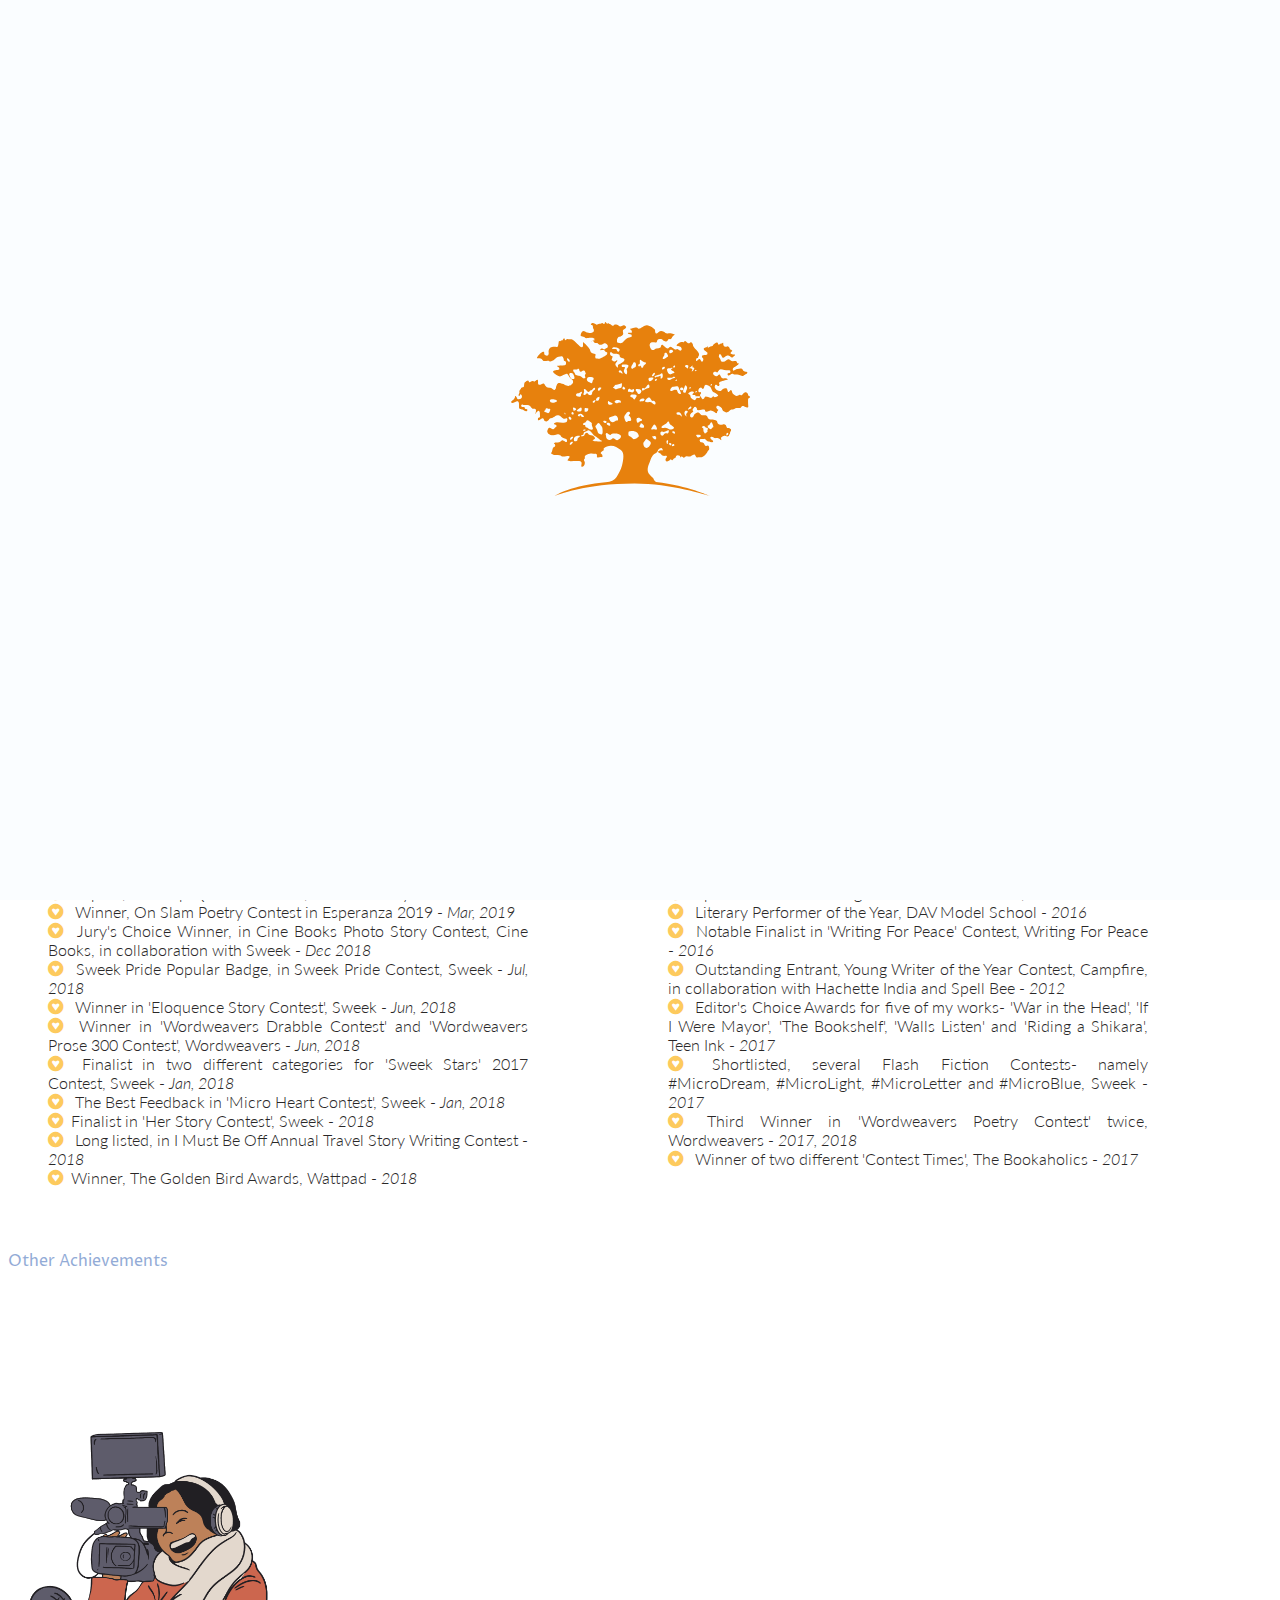
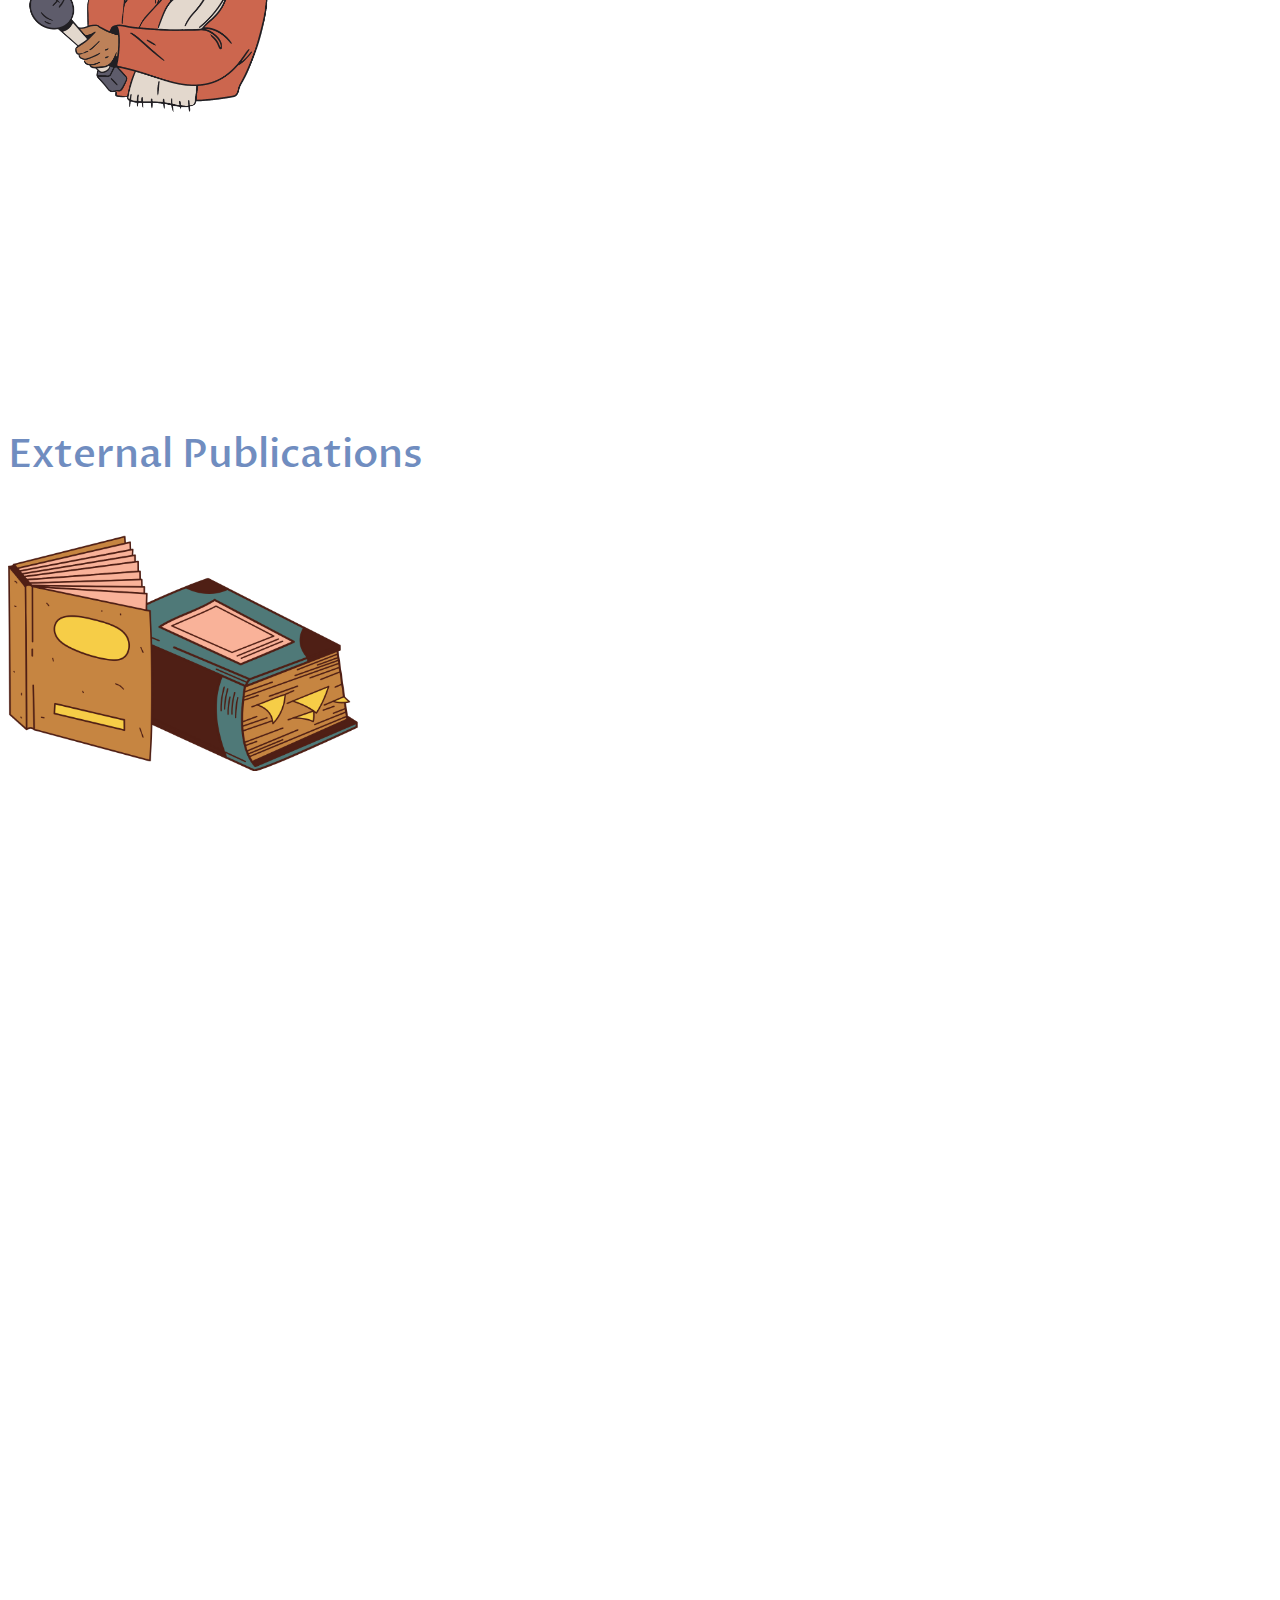
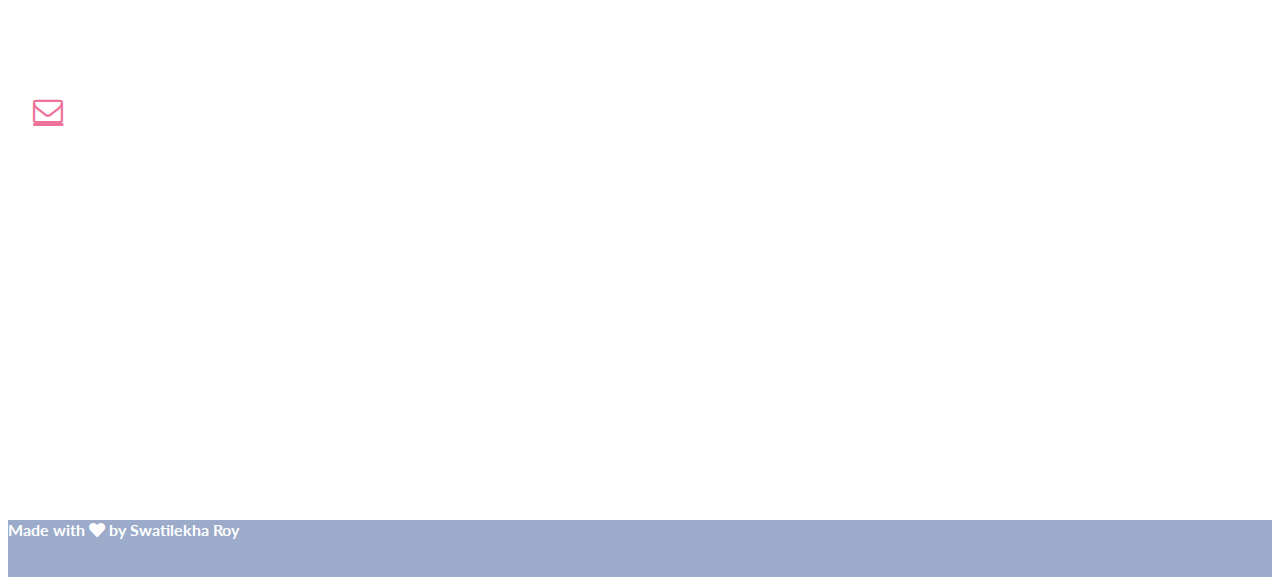
<file: achievements.html>
<!DOCTYPE html>
<html lang="en">
  <head>
    <!-- Required meta tags -->
    <meta charset="utf-8" />
    <meta name="viewport" content="width=device-width, initial-scale=1" />
    <meta http-equiv="X-UA-Compatible" content="IE=edge" />

    <!-- Bootstrap CSS -->
    <link
      href="https://cdn.jsdelivr.net/npm/bootstrap@5.0.0-beta2/dist/css/bootstrap.min.css"
      rel="stylesheet"
      integrity="sha384-BmbxuPwQa2lc/FVzBcNJ7UAyJxM6wuqIj61tLrc4wSX0szH/Ev+nYRRuWlolflfl"
      crossorigin="anonymous"
    />

    <!-- FA CSS -->
    <link
      href="https://cdnjs.cloudflare.com/ajax/libs/font-awesome/5.10.2/css/all.css"
      rel="stylesheet"
    />

    <!-- Favicon -->
    <link rel="shortcut icon" href="img/favicon.png" type="image/png" />

    <!-- font-awesome -->
    <link
      rel="stylesheet"
      href="https://cdnjs.cloudflare.com/ajax/libs/font-awesome/4.7.0/css/font-awesome.min.css"
    />

    <!-- Custom CSS -->
    <link rel="stylesheet" href="css/style.css" />

    <!-- WOW CSS -->
    <link rel="stylesheet" href="css/animate.css" />

    <!-- Title of Page -->
    <title>Swatilekha Roy</title>
  </head>

  <body>
    <!-- CSS Pre-loader -->
    <div class="pre-loader">
      <svg x="0" y="0" width="258" height="258" class="preloader-svg">
        <g clip-path="url(#clip-path)">
          <path
            class="tree"
            d="M207.03 74.82c-0.77 0.9-3.85 2.06-4.37 0.64 -0.51-1.41-1.93 2.19-3.34 1.41 -1.41-0.77-5.27-2.31-5.52-0.9 -0.26 1.42-1.8 2.7-2.44 1.93 -0.64-0.77-3.21-3.6-2.18-4.37 1.03-0.77 1.42-2.95-0.51-2.31 -1.93 0.64-1.54-3.47 0-4.24 0.99-0.49 1.42-1.03 2.31 0.39s2.19-0.26 2.19-1.28 0.9-2.44 1.8-2.44 3.6 1.03 4.63 2.7c1.03 1.67 1.54 4.5 3.08 4.88C204.21 71.61 207.81 73.92 207.03 74.82M186.6 76.88c-2.31-0.9-1.03 3.6-3.98 1.93 -2.96-1.67-3.08-2.44-3.21-3.98 -0.13-1.54-4.63-1.67-0.26-3.85 1.16-0.58 3.86-0.77 3.73 0.51 -0.13 1.26-3.6 2.17 0.26 2.44 3.6 0.26-2.18 1.8 5.4 1.28C189.56 75.14 188.92 77.78 186.6 76.88M179.41 87.68c-1.42 0.51-1.93 1.28-2.44 0.64 0 0 2.06-2.95 2.83-2.7C180.56 85.87 180.82 87.16 179.41 87.68M176.32 91.53c-1.67 1.8-1.28 2.7-0.64 3.85 0.64 1.16-3.85-2.18-1.67-5.14C174.62 89.41 177.99 89.73 176.32 91.53M172.72 71.48c-1.41-0.51-0.13-3.21 0.64-4.88 0.58-1.25 0.77-3.34 2.06-1.67 1.29 1.67 0.64 3.47-0.13 4.5C174.52 70.45 175.63 72.54 172.72 71.48M170.67 69.34c-0.9 0-1.64-0.65-1.64-1.45 0-0.8 0.73-1.45 1.64-1.45 0.9 0 1.64 0.65 1.64 1.46C172.3 68.69 171.57 69.34 170.67 69.34M170.54 95.38c-0.51 0.64-0.9-1.67-2.44-1.54 -1.54 0.13-3.21-0.64-2.31-2.31 0 0 2.7-0.9 3.73 0.64C170.54 93.71 171.05 94.74 170.54 95.38M165.4 68.78c-0.9 0.64-0.9-0.9-3.6 0.64 -2.7 1.54-2.83-0.51-2.31-1.41 1-1.75 1.67-2.31 3.21-2.31s4.5-1.29 5.01 1.16c0.52 2.44 3.18 5.62 1.93 6.04C166.56 73.92 166.3 68.14 165.4 68.78M162.02 112.04c-1.99-1.52 0.13-1.82 0.13-1.82s1.07 0.1 1.44 0.57C164.43 111.83 164.02 113.56 162.02 112.04M163.04 124.87c-0.96 0.69-3.07 0.49-1.9-1.09 1.17-1.59 2.13-0.02 2.13-0.02S163.46 124.56 163.04 124.87M158.85 108.49c-0.64-0.13-3.08-1.8-4.88-1.8 -1.8 0-3.08 1.16-3.47-0.51 -0.2-0.89 1.8-2.06 2.7-2.44 0.9-0.38 2.7-1.41 3.08-2.44s1.67-1.41 2.06 0.64c0.39 2.06 5.14 3.6 4.63 5.01C162.44 108.36 159.49 108.62 158.85 108.49M160.15 123.91c0 0-0.64 0.51-1.1 0.26 -1.03-0.57-1.75-2.57 0.18-2.18C161.16 122.37 160.15 123.91 160.15 123.91M156.28 112.48c-1.03-0.64-2.7-0.39-3.08 0.64 -0.39 1.03-1.93 2.32-3.21 0.9 -1.29-1.41-0.51-4.62 1.8-3.21 1.19 0.72 5.4-2.31 5.91-1.54C158.2 110.03 157.3 113.12 156.28 112.48M156.84 121.2c-0.11 1.18 0.09 2.27-0.82 1.55 -0.77-0.6-0.63-4.07 0.49-3.42S156.95 120.02 156.84 121.2M149.08 54.78c-1.8 1.16-2.57 1.03-3.47 0.9 -0.9-0.13-1.16 2.06-2.06 0.13 -0.4-0.85 3.34-2.18 4.63-2.18 1.28 0 2.31-2.19 3.08-1.03 0.77 1.16 0.77 3.6-0.52 4.76C148.68 59.21 150.38 53.94 149.08 54.78M144.16 108.56c-2.01-0.59-5.42 0.65-3.34-1.81 1.58-1.86 2.12-4.57 3.76-2.24C145.29 105.51 147.58 109.56 144.16 108.56M144.07 118.39c-1.29-0.13-3.35-3.01-2.7-3.08 1.16-0.13 2.44-0.9 3.34 0.13C145.61 116.46 145.35 118.52 144.07 118.39M138.8 124.55c-2.44 3.86-4.76 1.93-5.27 1.41 -0.51-0.51-2.31-4.11-0.26-5.52 1.27-0.88 1.41-3.47 3.47-1.8C138.8 120.31 141.24 120.7 138.8 124.55M128.9 104.38c1.13-1.05 0.13-3.08 2.57-1.41 2.44 1.67 1.67 3.73 0.65 3.85C131.09 106.95 126.98 106.18 128.9 104.38M125.95 100.91c-0.39-1.54-0.77-2.57 0-3.6 0.34-0.46 2.31-0.9 2.7-0.26 0.39 0.64 2.31 0.77 2.44 1.93 0.13 1.16-2.18 1.16-2.7 1.67C127.88 101.17 126.34 102.45 125.95 100.91M126.59 116.46c-1.8 1.29-3.85 2.44-4.88 1.16 -1.03-1.28-2.18-2.05-3.47-2.57 -1.28-0.51-0.9-4.11-0.38-4.5 0.66-0.49 2.06-0.64 3.21-0.51 1.16 0.13 4.63 0.26 5.78 2.57C128 114.92 128.39 115.17 126.59 116.46M113.35 97.06c-0.64-1.8 1.42-3.73 1.67-4.24 0.26-0.51 2.06-2.95 3.6-1.67 1.55 1.29-0.77 2.44-0.9 3.47 -0.13 1.03 1.41-0.38 2.32 3.22 0.9 3.6-2.52 1.56-3.47 2.57C114.64 102.45 114 98.85 113.35 97.06M112.09 68.36c-1.01-0.43-0.63-1.49-0.19-2.26 0.44-0.77 1.3-0.19 1.3-0.19 0.05 0.24 1.4 1.69 1.01 2.17C113.82 68.56 113.1 68.8 112.09 68.36M108.99 51.56c-1.41 0.26-1.8-2.18 0-2.31 1.8-0.13 2.7 2.96 2.57 3.34C111.21 53.64 110.4 51.31 108.99 51.56M110.91 64.03c0 1.8-0.51 2.96-1.54 2.96 -1.03 0-3.34 1.2-4.24 1.28 -1.28 0.13-0.13 0.51-2.06-0.9 -1.92-1.41-0.9-0.51 0.39-2.44 1.28-1.93 2.06-0.64 5.01-1.93C111.43 61.72 110.91 62.23 110.91 64.03M106.16 119.16c-1.03 0.13-2.96-2.06-4.11-1.93s-2.06 2.31-3.98 1.8c-1.93-0.52-3.09-2.06-2.95-3.47 0.13-1.41-1.16-2.31 0.13-3.34 1.17-0.94 3.08 2.7 4.5 1.41 1.41-1.29 2.7-1.03 4.11-1.03 1.42 0 6.43 0.77 6.17 2.96C109.76 117.74 107.19 119.03 106.16 119.16M93.69 101.94c-1.44-0.58-2.44-2.57 0.26-2.19 2.7 0.39 1.29 1.93 1.29 1.93S94.34 102.19 93.69 101.94M95.89 102.21c0.98-1.2 2.87 0.05 2.87 0.05 0.55 0.95 0.88 2.98-0.24 2.51C97.4 104.3 94.91 103.41 95.89 102.21M109.5 79.83c0.65 1.03 0.65 2.19-0.51 1.8 -1.16-0.39-1.8 0.39-2.7 0.64 -0.9 0.26-2.82-0.45-2.7-1.54C103.85 78.42 108.86 78.81 109.5 79.83M106.93 97.31c0.39 1.8-0.13 2.57-1.28 2.31 -1.16-0.26-1.54 1.41-3.73 1.67s-4.05-3.15-4.05-4.18c0.77-1.29 4.05-1.35 5.46-2.25C104.75 93.97 106.54 95.51 106.93 97.31M96.91 81.25c0.26-2.57 1.03-0.64 2.44 0 1.42 0.64 4.24 1.54 0.26 2.44C98.35 83.98 96.65 83.82 96.91 81.25M99.35 31.39c1.31-1.31 1.03 1.16 3.34 1.29 2.31 0.13 6.03 0 5.91 1.54 -0.26 3.34 5.04 2.57 4.88 4.24 -0.26 2.83-3.47 3.34-3.85 4.11 -0.38 0.77-2.96 0.26-2.7 2.96 0.26 2.7-2.06-0.45-2.44-1.54 -0.77-2.18 2.32-3.34 1.8-4.5 -0.51-1.16-2.57 2.06-3.73 0.77 -1.16-1.29-2.57-0.26-1.54-2.83 1.03-2.57 0.39-2.18-0.9-2.7C98.84 34.22 98.84 31.9 99.35 31.39M104.1 26.25c1.67 0.39 4.88 1.03 4.5 2.83 -0.38 1.8-1.67 2.31-2.31 1.03 -0.64-1.29-0.13-2.19-2.44-2.19 -2.31 0-2.7 0.52-2.7-0.51C101.15 26.59 102.43 25.86 104.1 26.25M116.95 46.17c-0.98 1.43-1.45 1.84-1.63 1.94 0.16 0.03 0.5 0.3 0.73 1.79 0.38 2.44-0.51 3.85-0.9 3.47 -0.38-0.39-2.44-1.54-2.31-3.6 0.13-2.06 2.31-3.34 0.39-3.73 -1.93-0.38-2.18 0.9-2.44-1.03 -0.16-1.17-0.13-1.67 2.7-1.54C116.31 43.6 118.62 43.73 116.95 46.17M119.4 68.14c2.06 1.54 2.44-1.03 3.34 0 0.9 1.03 0.39 2.57-0.77 3.09 -1.16 0.51-2.31-0.39-3.73-0.39s-1.41-0.26-1.28-1.03C117.08 69.05 117.34 66.6 119.4 68.14M121.45 43.47c1.03-1.41 0.39-2.57 2.19-2.18 1.8 0.39 1.28 3.21 1.16 4.24 -0.13 1.03-1.93 0.9-2.57 1.67 -0.64 0.77-1.67 0.77-1.93-0.26C120.04 45.93 120.42 44.88 121.45 43.47M125.56 75.21c-0.64 1.29-1.67 3.22-2.44 3.22 -0.77 0-1.03-1.41-2.19-2.06 -1.16-0.64-1.67 0-1.54-1.67 0.05-0.64 0.77-1.41 2.96-1.16C124.53 73.8 126.2 73.92 125.56 75.21M126.08 68.01c0.77 0.06 4.76 0.26 4.24 2.44 -0.52 2.19-1.67 2.57-2.7 2.57 -1.03 0-1.41-2.31-2.31-2.83C124.41 69.68 124.28 67.88 126.08 68.01M128.52 43.08c0.73-0.18-0.13-4.5 0.77-4.24 0.9 0.26 2.57 2.06 4.24 2.31 1.67 0.26 2.18 1.03 0.77 2.06 -1.41 1.03-1.92 1.16-2.06 2.44 -0.13 1.28-1.67 1.54-1.93 0.51 -0.26-1.03-1.03-1.93-1.8-0.9C127.75 46.3 125.95 43.73 128.52 43.08M133.53 78.29c-0.26 0.9-0.26 2.19-1.93 2.06 -1.67-0.13-5.01 1.16-1.8-2.31C130.56 77.23 133.79 77.39 133.53 78.29M137.26 63.52c1.28-0.64 1.67 3.34 0.51 3.47 -1.16 0.13-4.37 1.41-4.76 2.06 -0.38 0.64-2.06 0.51-2.06-0.13 0-3.08 1.8-1.54 2.7-1.54C134.56 67.37 135.97 64.16 137.26 63.52M137.9 57.09c0.77-0.51 4.76-1.03 4.5 0.26 -0.26 1.28-2.96 3.34-3.85 2.96C137.64 59.92 137.13 57.6 137.9 57.09M144.16 58.6c1-1.77 1.69-0.37 1.69-0.37s0.11 0.76-0.24 1.14C144.82 60.21 143.16 60.37 144.16 58.6M144.58 82.15c0 1.54-1.29 1.54-2.19 0.9 -0.9-0.64-1.8-2.31-3.98-2.06s-6.42 1.03-2.95-2.95c0.94-1.08 2.44-1.93 3.47-1.16 1.03 0.77 1.93 3.73 2.96 2.96C142.91 79.06 144.58 80.61 144.58 82.15M143.69 51.95c1.15 1.03-1.67 4.37-2.83 2.96C140.85 54.91 142.53 50.92 143.69 51.95M153.29 45.72c1.07 0.41 0.56 1.75-0.28 2.36 -0.85 0.6-1.77 0.43-1.77 0.43C150.31 46.92 152.22 45.31 153.29 45.72M153.45 33.45c-0.38-1.41 1.42-2.18 2.06-1.41 0.64 0.77 2.31 3.21 1.16 3.73 -1.16 0.51-3.6 3.08-4.75 1.93C150.81 36.59 153.83 34.86 153.45 33.45M160.13 47.07c0.77-0.64 2.31 0 0.52 0.77 -1.8 0.77 0.9 1.8 1.8 2.44 0.9 0.64 1.54 1.67 0.51 1.67 -1.03 0-2.05 1.16-3.34 1.41 -1.28 0.26-3.21-1.28-3.6-4.24C155.63 46.17 159.54 47.56 160.13 47.07M159.62 28.82c1.67-0.51 2.19 0.77 2.57 1.41 0.39 0.64-3.08 3.09-3.73 1.54C158.11 30.94 157.95 29.33 159.62 28.82M164.11 56.83c-0.51 0.64-3.21 0.52-3.86 1.42 -0.64 0.9-3.47 0.9-3.6 0.26 -0.13-0.64-0.64-1.16-0.26-1.67 0.44-0.58 4.63 0.39 5.4-0.64C162.57 55.16 164.63 56.19 164.11 56.83M162.57 45.27c0.13-0.51 1.67-1.29 1.54 0 -0.13 1.28-0.77 1.41-1.93 1.03C161.03 45.91 162.41 45.94 162.57 45.27M164.72 58.98c0.83-1.17 1.4-0.24 1.4-0.24s0.1 0.5-0.2 0.75C165.26 60.05 163.89 60.15 164.72 58.98M174.52 44.37c0.49-0.91 3.22-0.13 2.83 0.77 -0.38 0.9-0.38 3.34-1.67 1.67C174.39 45.14 173.5 46.3 174.52 44.37M178.4 66.67c0.83-1.17 1.4-0.24 1.4-0.24s0.1 0.51-0.2 0.76C178.95 67.74 177.58 67.84 178.4 66.67M179.79 45.91c0.93-0.6 2.19-2.7 1.67-0.51 -0.52 2.18 2.83 0.51 1.54 2.83 -1.28 2.31-2.31 2.44-2.31 2.06 0-0.38 1.67-2.18-0.38-2.7C178.25 47.07 177.22 47.58 179.79 45.91M184.12 49.25c0.83-1.17 1.4-0.24 1.4-0.24s0.09 0.51-0.2 0.76C184.66 50.32 183.29 50.43 184.12 49.25M185.94 70.3c0 0 0.09 0.51-0.2 0.76 -0.65 0.56-2.02 0.66-1.19-0.51C185.37 69.37 185.94 70.3 185.94 70.3M199.67 63.65c0.82-1.17 1.4-0.24 1.4-0.24s0.1 0.5-0.2 0.76C200.21 64.72 198.84 64.82 199.67 63.65M185.76 113.8c1.39-0.07 4.42-0.37 4.01 1.27s-3 1.31-3 1.31C185.72 115.7 184.37 113.87 185.76 113.8M191.36 105.54c0.54-0.62 2.06-0.9 2.7 0.13 0.64 1.03 1.16 1.16 2.06 1.16 0.9 0 0.9 1.16 0.39 2.19 -0.52 1.03 0.77 1.8-0.9 2.44 -1.67 0.64-1.28 2.31-2.57-0.13 -1.29-2.44 0-3.21-1.15-4.24C190.71 106.05 190.46 106.56 191.36 105.54M198.94 102.97c0.87-2 1.8-1.93 2.18-0.9 0.38 1.03 2.19 4.24 0.64 4.37 -1.54 0.13-0.9 2.7-2.44 1.54s-2.31-1.03-2.57-2.57C196.5 103.87 198.04 105.02 198.94 102.97M216.88 111.9c0.73 0.37 0.38 1.6-0.19 2.14 -0.57 0.55-1.2 0.4-1.2 0.4C214.85 112.99 216.15 111.53 216.88 111.9M90.23 113.5c-2.06-0.51-3.47-1.28-3.73-3.21 -0.26-1.93-2.57-4.5-2.06-5.27 0.51-0.77 1.16-1.03 1.41-1.54 0.57-1.14 1.8-2.44 2.83-0.64 1.03 1.8 2.57 2.7 2.7 4.11C91.51 108.36 92.28 114.02 90.23 113.5M84.06 120.19c-1.41 0.26-3.69-0.8-1.54-1.54 3.34-1.16 0-3.73-1.29-4.11 -1.28-0.38-3.47-0.38-4.24-2.05 -0.77-1.67-3.08 0.13-3.21 0.77 -0.13 0.64-0.9 2.32-2.31 2.06 -1.41-0.26-1.8 0.52-1.28-0.9 0.22-0.6 2.19-0.26 2.31-1.29 0.13-1.03 0.64-2.31 1.67-2.31s2.44-1.8 3.98-1.41c1.54 0.38 3.47 3.47 4.24 4.37 0.77 0.9 4.63 3.21 6.17 4.63 1.54 1.42 2.31 0.52 2.31 1.67S85.47 119.93 84.06 120.19M69.54 94.48c-0.64-1.54-0.51 1.42-1.54 0.9 -1.03-0.51-1.16-0.38-1.03-1.28 0.08-0.53 0.77-1.16 2.44-1.29 1.67-0.13 3.99 2.57 3.47 3.08C72.36 96.41 70.18 96.03 69.54 94.48M66.45 118.52c0.13 1.8-2.83 1.93-3.21 1.41 -0.45-0.6-0.77-2.57 0.51-3.86 1.28-1.28 5.4-1.8 5.14-0.9C68.64 116.07 66.32 116.72 66.45 118.52M62.6 89.6c0.13-0.64-1.16-2.31-0.39-2.95 0.7-0.58 3.86 1.29 2.7 2.19C63.75 89.73 62.47 90.24 62.6 89.6M61.7 93.59c-0.9-0.26-1.54-1.16-1.15-1.93 0.37-0.74 1.41-0.9 1.93 0C62.98 92.56 62.6 93.84 61.7 93.59M61.57 117.23c-1.8 2.31-3.34 1.93-2.06-0.38C60.14 115.72 63.37 114.92 61.57 117.23M61.31 122.24c-1.8 2.31-3.34 1.93-2.06-0.38C59.88 120.73 63.11 119.93 61.31 122.24M57.97 97.83c-0.51-0.9-0.26-1.8-0.26-1.8 1.67-0.77 3.08 1.29 2.57 2.31C59.77 99.37 58.48 98.73 57.97 97.83M59.51 56.7c-0.77-1.8-2.05-3.34-0.77-4.5 0.61-0.55 3.09 0 3.34 0.64 0.26 0.64 1.93 3.85 1.29 4.62C62.73 58.25 60.28 58.5 59.51 56.7M56.17 37.43c0.37-0.73 3.34 1.8 2.44 2.96C57.71 41.54 55.53 38.71 56.17 37.43M69.92 90.24c-0.64 0.26-3.98 0.77-4.24-0.64 0.02 0.11 3.47-3.22 4.24-3.08C71.33 86.77 70.56 89.99 69.92 90.24M69.92 73.8c0 0.77 0.39 2.18-1.54 1.93 -1.93-0.26-3.47-0.77-3.34-1.93 0.13-1.16 1.42-1.54 2.57-1.54 1.15 0 2.57-2.06 3.21-1.16C71.46 72 69.92 73.02 69.92 73.8M74.03 50.54c0.51 1.54 1.29 1.8 0.13 3.08 -1.16 1.28 1.54 3.21-0.64 3.73 -2.18 0.51-2.7-2.19-4.63-2.31 -1.93-0.13-4.88-0.77-4.88-2.18 0-1.41-2.44-2.19-1.67-4.11 0.34-0.84 3.6 0.26 4.11-0.51 0.51-0.77 1.67-0.64 1.93 1.03 0.26 1.67 1.42 1.8 2.44 0.9C71.85 49.25 73.52 49 74.03 50.54M77.38 71.1c1.15-0.13 1.54-2.18 2.96-1.93 1.41 0.26 1.8-3.73 3.47-2.06 1.67 1.67-2.57 2.44-2.7 5.14 -0.13 2.7-3.34 2.06-3.86 1.03 -0.51-1.03-1.28-1.67-2.18-0.38 -0.9 1.29-3.21 1.67-2.57-0.13 0.64-1.8 0.64-2.31 0.64-2.31 0.26-0.77-1.03-2.18 0.39-2.44C74.93 67.76 76.22 71.23 77.38 71.1M76.47 56.83c0.83-1.25 3.34-0.64 4.88-0.51 1.54 0.13 1.67 1.93 0.77 2.7 -0.9 0.77-0.26 4.11-2.31 3.09C77.76 61.07 74.42 59.92 76.47 56.83M73.91 87.03c0.4-0.5 2.57 0.39 3.08 0.26 0.52-0.13 0.26 2.44-0.64 2.96 -0.9 0.51-2.7 0.9-2.7 0.13C73.65 89.6 73.39 87.68 73.91 87.03M74.55 109.01c0 1.16-2.31 0.9-2.7 0.13C71.85 109.14 74.55 107.85 74.55 109.01M74.29 104.64c0-2.19-2.95 1.42-1.93-2.31 0.25-0.89 1.8-0.26 2.7-1.93 0.9-1.67 1.8-1.41 3.08-0.51 1.29 0.9 3.21 2.18 2.7 3.21 -0.51 1.03 1.67 4.5 0.9 5.27 -0.77 0.77-4.11 0-4.63-1.15C76.6 106.05 74.29 106.82 74.29 104.64M84.56 79.02c0 0-0.94 3.55-2.45 2.71C80.6 80.9 83.17 78.84 84.56 79.02M85.85 77.01c0.77-0.51 2.44-1.8 2.57-0.9 0.13 0.9 0 1.8-0.64 2.83 -0.64 1.03-2.18 1.28-2.7 0.39C84.57 78.42 85.85 77.01 85.85 77.01M87.78 66.73c1.03-0.38 3.08-0.38 2.44 0.64 -0.64 1.03-1.93 3.34-2.96 2.18C86.24 68.4 87.78 66.73 87.78 66.73M54.24 93.33c-0.77 0.39-0.77-1.54-0.77-1.54C53.99 91.66 55.01 92.94 54.24 93.33M45.38 80.74c-1.41 0.9-6.42 2.18-6.55-1.16 -0.04-1.1 2.31-1.54 4.5-1.15C45.51 78.81 46.79 79.83 45.38 80.74M38.82 90.24c-0.64 1.67-1.67 2.44-2.7 1.54 -1.03-0.9-1.67-0.64-2.7-1.15 -1.03-0.51 1.41-1.54 1.16-2.19 -0.26-0.64 0.39-1.03 0.39-1.03 1.28-0.38 2.44 0.77 3.47 0.39C39.47 87.42 39.47 88.57 38.82 90.24M237.11 73.67c-0.38-2.19-2.7-3.85-5.27-0.77 -2.57 3.08-1.6 0.03-4.11 1.28 -2.83 1.41-3.34 0.51-5.52-1.16 -1.18-0.9-1.41-5.91-3.31-3.25 -2.67 3.75-1.93-1.8-3.12-2.28 -2.57-1.03-4.37 0.77-5.4 1.93 -1.03 1.16-4.63 0.64-6.17-2.06 -1.54-2.7 1.16-3.47 1.93-2.18 0.77 1.29 3.6-0.13 2.18-2.06 -1.41-1.93 5.14-2.7 7.58-3.6 2.44-0.9 0-2.31-2.06-2.18 -2.06 0.13-3.21 0.39-4.11-2.06 -0.9-2.44-1.93-1.8-2.44-1.28 -0.51 0.51-1.28 2.44-4.11 0.26 -2.83-2.18 1.03-3.34 2.31-2.18 1.28 1.16 1.93-3.21 4.11-3.08 2.18 0.13 5.27 1.28 7.45 1.16 2.19-0.13 3.47 1.41 0.9 1.8 -2.57 0.38-1.93 2.7-0.77 3.34 1.16 0.64 3.08-2.7 4.88-1.41 1.8 1.29 3.73-0.51 6.81 1.03 3.08 1.54 3.08 0.39 4.5-0.26 1.41-0.64 3.34-1.28 3.21-2.95 -0.13-1.67-3.34 0-4.88-2.96 -0.98-1.87-3.21-1.03-5.52-0.64 -2.31 0.39-3.47 2.7-4.37 0.9 -0.9-1.8 5.78-4.11 6.17-5.78 0.39-1.67-1.29 0.51-1.93-1.67 -0.64-2.18-2.06-1.54-4.11-1.41 -2.06 0.13-3.08-1.8-4.62-1.93 -1.54-0.13-2.7 2.7-5.4 2.57 -2.7-0.13-1.8-2.44-3.47-4.11 -1.67-1.67 0.39-4.11 1.93-0.9 1.54 3.21 2.06 1.67 3.47 0.77 1.42-0.9 2.83-2.31 5.27-0.13 2.44 2.18 2.05 0.39 3.6-0.39 1.54-0.77 1.93-2.44 0.9-2.44 -1.03 0-6.04-0.77-3.34-2.06 1.98-0.94 1.54-1.47 0.19-2.61 -0.93-0.78-1.95-0.43-1.73-1.51 0.1-0.48-1.51-2.24-2.68-2.02 -1.17 0.22-3.95 1.04-3.61-2.35 0.26-2.57-0.95-0.35-2.25-0.51 -1.3-0.16-2.44 2.63-3.15 0.13 -0.84-2.99-4.21 0.85-4.38 0.69 -0.27-0.26-0.63 2.18-2.2 1.97 -1.58-0.22-4.05 2.86-3.65 0.84 0.4-2.02-0.88 0.05-1.33 0.1 -2.31 0.26-5.27 1.8-0.9 4.75 4.37 2.96 0.13 2.7-2.44 3.34 -2.57 0.64-1.29 2.7-0.26 3.86 1.03 1.16-0.77 4.11-2.06 1.29 -1.28-2.83-2.06-1.16-3.73 0.13 -1.67 1.28-1.03-1.67-0.26-1.67 0.77 0 1.03 0.13 2.19-3.34 1.16-3.47-5.65-7.58-5.91-9.9 -0.26-2.31-1.67-4.24-3.08-3.08s-2.44 0.64-3.98-1.16c-1.54-1.8-2.06 1.03-2.96 0.77 -0.9-0.26-2.83-0.26-4.88 1.29 -5.38 4.04 1.41 3.21 2.44 4.37 2.32 2.61-0.64 3.6-2.06 1.93 -1.41-1.67-1.8-0.38-2.7-0.26 -0.9 0.13-2.19-0.64-3.08-1.54 -0.9-0.9-2.44-2.31-3.73-0.51 -1.28 1.8-2.69 0.9-5.14-1.54 -2.44-2.44-2.82-0.64-3.21 0.9 -0.38 1.54-3.6 1.28-4.63 1.54 -1.03 0.26-3.47 3.98-5.78-0.77 -2.31-4.75 2.06-4.88 4.88-4.24 2.83 0.64 0.64-3.73 4.63-3.47 3.98 0.26 1.29 1.03 5.01 2.31 3.73 1.29 1.93-2.44 4.76-2.18 2.83 0.26 1.28-2.06 5.01-4.24 2.21-1.29-3.21-3.21-6.04-2.57 -2.83 0.64-3.08-0.64-4.76-1.54 -1.67-0.9-3.73-1.16-5.14 0.26 -3.6 3.6-3.47 0.13-3.47-1.54 0-1.67-5.52-4.75-8.22-5.14 -2.7-0.39-7.45 4.75-8.87 3.08 -1.41-1.67-3.08-0.38-6.55 0 -3.47 0.39-1.8 1.67-0.13 3.09 1.67 1.41-1.03 1.54-2.44 1.28 -1.41-0.26-2.69 1.67 1.03 2.57 3.73 0.9 0.64 2.06-0.77 2.06 -1.41 0-3.47 1.29-5.52 3.86 -2.06 2.57-3.47 1.93-5.78 1.41 -2.31-0.51 0-5.14 1.29-4.88 1.28 0.26 5.01-2.06 4.11-4.5 -0.9-2.44-0.9-1.8 1.93-3.85 2.83-2.06 0-3.73-1.28-4.24 -1.29-0.51-3.6 2.31-4.88 0.77 -1.28-1.54-2.57-1.54-4.11-1.54s-1.37 2.62-3.34 0.77c-0.51-0.48-1.12-0.85-1.8-1.13 -0.68-0.28-1.88-1.33-2.21-0.6 -0.74 1.61-2.79-3.92-3.05 0.06 -0.07 1.1-1.41 0.39-1.93-0.26 -0.73-0.91-2.06 0.77-2.9 0.55 -1.5-0.4-2.39 1.12-3.14 0.87 -1.16-0.39-4.33-3.42-5.78-0.39 -1.41 2.96 2.31 1.03 1.93 2.96 -0.39 1.93 1.8 3.21 0.64 4.5 -1.16 1.29-5.52 2.06-8.35-0.13 -2.83-2.18-4.24 1.93-4.76 4.11 -0.51 2.19 4.11 1.67 4.76 2.96 0.64 1.28 5.4-0.9 8.61 0.51 3.21 1.42-2.7 1.29-2.96 2.44 -0.25 1.16 2.7-0.26 3.47 1.54 0.77 1.8 2.06 0 4.11 1.67 2.06 1.67 3.73 0.39 5.53-0.51 1.8-0.9 4.11 1.28 3.86 2.57 -0.26 1.28-1.67 0.9-2.83 2.18 -1.15 1.29-2.83-2.18-4.63 0.64 -1.8 2.83 3.47 0.13 4.24 1.8 0.77 1.67 2.44 1.41 2.83 2.05 0.39 0.64-2.7 2.7-4.5 3.6 -1.8 0.9-3.21 1.93-6.3 1.41 -3.08-0.51 1.54-4.5-2.31-4.88 -1.16-0.12-3.98-1.03-3.73-2.7 0.26-1.67-5.27-7.32-6.81-8.61 -1.54-1.29 0.39 5.01-1.8 4.88 -2.18-0.13-5.01-4.5-8.87-7.2 -1.82-1.27-3.73-0.39-5.38-0.97 -0.89-0.31-2.4 1.74-2.64 0.78 -0.97-3.93-2.12 1.08-2.77 0.57 -0.99-0.79-1.49 1.53-2.7 0.64 -0.98-0.72-1.09 1.63-1.28 3.6 -0.38 3.86-2.06 1.54-6.04 2.18 -3.98 0.64-3.98 5.01-3.73 6.55 0.26 1.54-0.64 2.83-2.95 1.93 -2.31-0.9 0.13-2.83-1.93-3.6 -2.06-0.77-6.94 5.4-6.94 6.81 0 1.41 3.86-0.77 6.04 2.44 1.29 1.89 5.27-0.39 6.68 1.03 1.41 1.41 5.53-1.67 6.68-3.08 1.16-1.41 3.73-1.67 5.53-1.93 1.8-0.26 2.06 2.96 2.06 3.99 0 1.03 3.34 0.26 2.19 3.34 -0.49 1.29-1.93 1.03-7.32 1.41 -5.4 0.39 1.16 2.06 0.9 3.34 -0.26 1.29-5.01 0.77-6.3 2.31 -1.28 1.54 4.24 4.88 6.17 5.65 1.93 0.77 6.94-3.6 8.1-2.31 1.16 1.29 1.8 3.34 3.85 5.01 2.06 1.67 2.96 2.06 0 5.01C57.2 66.73 52.44 63 52.44 63c-3.08-0.64-4.75-2.31-6.55 0.39 -1.11 1.67-0.51 4.11-2.06 5.27 -1.54 1.16-2.81-2.19-5.14-1.93 -4.34 0.48-4.14-3.56-6.17-4.24 -1.28-0.43-5.56 3.86-5.4-1.07 0.2-5.96-3.16 0.05-4.24-0.85 -2.41-2.02-4.14 2.7-5.29-0.58 -0.45-1.27-2.58 0.56-3.45 1.1 -2.06 1.28 0 5.14-2.18 5.27 -2.18 0.13-1.54 1.28-3.08 2.7 -1.54 1.41 0 3.08-0.9 3.73 -0.9 0.64-0.73 2.64-0.26 2.96 1.16 0.77 1.41-3.85 2.83-0.77 1.42 3.08-3.47 3.86-4.24 2.7 -0.77-1.16-1.8-4.5-2.57-1.16 -0.61 2.66-3.98 3.6-3.73 4.88 0.5 2.5 3.73 0.39 5.91-0.39 2.19-0.77 2.06 3.21 2.06 5.78 0 2.57 2.96 1.8 3.73 2.44 0.77 0.64 1.93 1.54 3.34 1.67 1.41 0.13 2.83-2.44 0.13-2.83 -2.7-0.38 0-2.31-3.08-2.06 -3.08 0.26-1.28-2.7-0.51-1.8 0.77 0.9 3.6 0.26 5.91 0.64 2.31 0.39 2.83 3.73 4.88 3.6 1.03-0.06 2.31-0.26 2.44 1.16 0.13 1.42-1.16 3.6-0.38 3.86 0.5 0.17 0.77-2.31 2.7-2.96 1.93-0.64 1.42 2.83 1.8 4.76 0.38 1.93-1.93 0.26-2.19 2.96 -0.26 2.7 1.42 1.67 2.83 0.64 3.86-2.8 2.7 1.8 4.75 2.06 3.88 0.48 2.95-2.44 5.27-2.96 2.31-0.51 3.6-1.28 4.75-2.31 1.16-1.03 3.47-1.28 5.65 0.77 2.18 2.06 2.96 2.44 4.63 1.67 2.23-1.03 1.8 1.8 0.9 2.83 -0.9 1.03-6.17 0.77-9 0.39 -2.82-0.39-4.88 2.19-3.47 2.44 1.41 0.26 3.47 1.54 1.8 2.31 -1.67 0.77-1.28 2.31-2.95 2.18 -1.67-0.13-3.47-3.85-5.4 0.52 -1.93 4.37 3.34 7.2 7.45 5.65 4.11-1.54 5.4-0.13 5.91 1.41 0.51 1.54 5.4 2.76 5.4 2.76 2.31 5.01-2.12 0.96-3.47 0.58 -1.35-0.38-2.89 2.7-5.78 2.31 -2.89-0.39-3.85 0.97-3.08 1.54 0.77 0.58 2.32 2.12 0 3.08 -2.31 0.96-1.16 3.66-2.31 4.82 -1.16 1.16-0.58 3.09 1.54 3.09 2.12 0 7.33-0.38 8.1 0.96 0.77 1.35 6.17 0 6.17 0 5.21 0-0.38 3.08 0.19 4.63 0.58 1.54 10.99-0.39 13.11 0.96 2.12 1.35-0.38 4.43 0.97 5.2 1.35 0.77 4.24-2.7 2.7-5.4 -1.54-2.7 0.96-1.54 0.39-4.05 -0.58-2.5 5.2-4.05 7.9-3.66 2.7 0.39 4.63-0.58 4.24 2.31s2.89 0.58 4.43 1.16c1.54 0.58 1.54-2.12-0.19-3.28 -1.73-1.15 1.54-2.89 2.51-3.47 0.96-0.58-2.31-1.73 3.28-3.86 5.59-2.12 9.83 0.58 13.88 3.47 4.05 2.89 2.31 10.8 1.16 15.61 -1.16 4.82-3.48 8-4.82 10.41 -2.01 3.6-4.74 5.23-9.55 5.97 -38.51 3.36-53.1 14.08-53.1 14.08s29.1-12.53 79.99-12.53c37.64 0 75.34 12.53 75.34 12.53s-19.07-9.84-53.88-14.15c-1.83-1.28-2.08-1.8-2.31-2.86 -0.26-1.16-2.83-2.65-4.76-5.22 -1.92-2.57-1.41-6.55 0.13-10.02 1.54-3.47 2.7-8.87 6.04-10.28 3.34-1.41 2.44-3.21 3.34-3.98 0.9-0.77 2.96-2.95 4.11-0.39 1.16 2.57-1.67 0.13-3.85 1.93 -2.19 1.8 1.8 1.42 2.44 3.21 0.64 1.8 3.08 1.8 4.24 1.54 1.16-0.26 2.06 0.39 1.29 1.54 -0.77 1.16-1.41 1.8-1.03 3.21 0.39 1.41 2.7 1.03 3.98-0.26s0.77-1.54 2.06-0.39c1.29 1.16 1.03-1.29 2.83-1.8 1.8-0.52 1.03-1.16 1.67-2.19 0.65-1.03 2.44-0.9 3.47-0.13 1.03 0.77 0.26 3.09 0.9 1.42 0.64-1.67 2.19-0.26 2.19-0.26 1.67 2.06 2.06-1.03 4.24-0.64 3.82 0.67 3.47-0.38 5.4-1.15 1.93-0.77 2.06-1.29 3.21 0.77 1.16 2.06 1.03 1.29 4.63 1.42 3.6 0.13 6.3-4.11 7.45-5.65 1.16-1.54 2.44-1.41 1.42-4.76 -1.03-3.34-3.47 0.9-4.5-2.44 -1.03-3.34-3.85-0.9-4.75-3.47 -0.9-2.57 3.09-1.03 4.24-1.67 1.16-0.64 2.31 2.7 3.99 2.57 1.67-0.13 3.85 1.54 5.01 0.26s-1.28-1.93-2.44-3.6c-1.16-1.67 1.67-1.67 2.83-0.64 1.16 1.03 1.67 0.52 3.98 0.64 2.32 0.13 3.08 2.96 3.98 1.93 0.9-1.03-1.8-1.67 0.9-3.47 2.7-1.8 2.57-0.25 4.89-0.13 2.31 0.13 2.57-3.47 3.47-5.27 0.9-1.8 0.51-2.57-1.16-3.34 -1.67-0.77-2.18 0.77-2.96-1.67 -0.77-2.44-2.18-2.83-3.85-2.18 -1.67 0.64-5.4-0.39-5.27-2.19 0.13-1.8-3.21-2.44-5.27-2.7 -2.06-0.26-4.11-0.39-4.5-2.19 -0.38-1.8-1.28-2.18-3.34-2.18 -2.06 0-2.7 0.64-4.24-1.41 -1.54-2.06-3.73-1.16-5.4 0.26 -1.67 1.41-0.77 2.96-2.7 3.47 -1.93 0.52-2.44-2.57-0.64-3.98 1.8-1.41 2.7-0.9 1.67-2.57 -1.03-1.67 0-1.16 0.9-2.83 0.9-1.67 2.7-0.51 2.83 1.41 0.13 1.93 3.21 1.03 4.63 0.9 1.41-0.13 3.34-0.9 3.6 0.77 0.26 1.67 1.93 1.16 4.63 0.13 2.7-1.03 5.53 2.19 6.55 2.44 1.03 0.26 0.64-1.67 2.18-3.21 1.2-1.19-1.15-0.64-1.8-2.57 -0.64-1.93 1.28-2.18 3.86-0.39 2.57 1.8 1.41 3.34 2.83 3.99 1.41 0.64 3.21 2.7 5.91 0 2.7-2.7 2.7-0.51 5.4-2.19 2.7-1.67 5.4 0 6.55-1.67 1.16-1.67 1.29-1.41 4.88 0 3.6 1.41 2.31-1.03 2.19-5.91 -0.13-4.88 2.06-2.7 2.06-4.5S237.49 75.85 237.11 73.67"
          />
        </g>

        <clipPath id="clip-path">
          <path
            class="circle-mask"
            fill="#E73E0D"
            d="M232.009,72.205c-2.574,3.095-1.604,0.029-4.117,1.29
					c-2.828,1.419-3.344,0.516-5.529-1.162c-1.18-0.904-1.416-5.936-3.312-3.263c-2.672,3.768-1.934-1.811-3.119-2.286
					c-2.57-1.031-4.371,0.774-5.402,1.937c-1.027,1.162-4.629,0.645-6.172-2.066c-1.543-2.71,1.158-3.485,1.932-2.193
					c0.77,1.292,3.6-0.129,2.186-2.066c-1.416-1.935,5.143-2.707,7.585-3.613c2.444-0.903,0-2.323-2.058-2.193
					c-2.057,0.127-3.215,0.388-4.113-2.066c-0.9-2.45-1.93-1.805-2.445-1.288c-0.516,0.514-1.285,2.45-4.113,0.257
					c-2.828-2.193,1.027-3.356,2.314-2.193c1.283,1.161,1.928-3.229,4.115-3.097c2.186,0.127,5.272,1.288,7.457,1.16
					c2.187-0.129,3.475,1.419,0.9,1.807c-2.57,0.387-1.928,2.709-0.771,3.354c1.158,0.645,3.086-2.71,4.887-1.419
					c1.804,1.29,3.73-0.516,6.817,1.033c3.086,1.548,3.086,0.386,4.502-0.258c1.412-0.644,3.344-1.29,3.213-2.968
					c-0.128-1.678-3.345,0-4.888-2.97c-0.976-1.876-3.214-1.031-5.528-0.645c-2.312,0.388-3.472,2.711-4.372,0.905
					c-0.901-1.809,5.783-4.13,6.172-5.808c0.386-1.679-1.287,0.516-1.928-1.679c-0.643-2.193-2.059-1.547-4.117-1.419
					c-2.057,0.129-3.086-1.805-4.629-1.936c-1.543-0.128-2.699,2.71-5.4,2.581c-2.701-0.127-1.801-2.45-3.473-4.13
					c-1.674-1.676,0.387-4.13,1.928-0.902c1.545,3.225,2.059,1.676,3.473,0.774c1.416-0.903,2.83-2.323,5.274-0.129
					c2.442,2.193,2.055,0.388,3.601-0.389c1.543-0.774,1.929-2.45,0.899-2.45c-1.027,0-6.043-0.774-3.345-2.066
					c1.985-0.949,1.54-1.479,0.191-2.618c-0.926-0.782-1.95-0.432-1.734-1.512c0.101-0.483-1.508-2.25-2.684-2.028
					c-1.173,0.223-3.954,1.048-3.617-2.361c0.258-2.581-0.951-0.35-2.251-0.514c-1.3-0.166-2.441,2.646-3.149,0.128
					c-0.844-3.004-4.214,0.854-4.381,0.69c-0.273-0.26-0.627,2.193-2.205,1.979c-1.582-0.217-4.051,2.871-3.65,0.843
					c0.398-2.029-0.883,0.051-1.337,0.102c-2.316,0.257-5.275,1.805-0.901,4.773c4.373,2.97,0.129,2.711-2.442,3.356
					c-2.573,0.646-1.288,2.711-0.258,3.872c1.028,1.162-0.771,4.13-2.058,1.292c-1.285-2.84-2.059-1.161-3.729,0.129
					c-1.674,1.29-1.028-1.678-0.258-1.678c0.771,0,1.029,0.129,2.187-3.354c1.156-3.485-5.66-7.615-5.916-9.938
					c-0.258-2.324-1.67-4.261-3.086-3.099c-1.417,1.162-2.444,0.645-3.987-1.163c-1.543-1.805-2.059,1.033-2.959,0.776
					c-0.899-0.258-2.828-0.258-4.887,1.292c-5.384,4.052,1.416,3.225,2.445,4.387c2.324,2.624-0.644,3.615-2.059,1.935
					c-1.414-1.678-1.801-0.386-2.699-0.257c-0.9,0.128-2.188-0.647-3.086-1.548c-0.9-0.905-2.445-2.323-3.732-0.518
					c-1.283,1.805-2.697,0.903-5.144-1.548c-2.44-2.45-2.826-0.645-3.214,0.904c-0.386,1.548-3.601,1.29-4.63,1.548
					c-1.027,0.259-3.471,4-5.788-0.774c-2.313-4.775,2.06-4.904,4.887-4.259c2.83,0.645,0.643-3.742,4.63-3.485
					c3.987,0.261,1.289,1.035,5.015,2.324c3.732,1.292,1.932-2.452,4.76-2.193c2.828,0.257,1.285-2.066,5.016-4.26
					c2.209-1.301-3.215-3.226-6.043-2.581c-2.832,0.645-3.086-0.645-4.76-1.549c-1.671-0.903-3.729-1.162-5.144,0.257
					c-3.604,3.618-3.474,0.13-3.474-1.549c0-1.676-5.529-4.773-8.228-5.161c-2.702-0.388-7.46,4.775-8.876,3.097
					c-1.414-1.677-3.086-0.386-6.557,0c-3.475,0.389-1.8,1.678-0.129,3.099c1.672,1.417-1.029,1.549-2.445,1.288
					c-1.413-0.257-2.698,1.68,1.031,2.582c3.729,0.903,0.643,2.066-0.773,2.066c-1.416,0-3.471,1.292-5.529,3.872
					c-2.06,2.581-3.472,1.937-5.788,1.419c-2.312-0.516,0-5.162,1.288-4.903c1.285,0.257,5.016-2.067,4.115-4.518
					c-0.9-2.452-0.9-1.805,1.929-3.871c2.828-2.064,0-3.742-1.285-4.259c-1.288-0.516-3.602,2.322-4.887,0.774
					s-2.57-1.548-4.114-1.548c-1.543,0-1.375,2.629-3.346,0.774c-0.514-0.485-1.124-0.854-1.803-1.137
					c-0.679-0.282-1.881-1.332-2.215-0.605c-0.74,1.614-2.797-3.937-3.055,0.063c-0.071,1.101-1.414,0.388-1.928-0.258
					c-0.732-0.913-2.057,0.774-2.903,0.548c-1.501-0.403-2.389,1.124-3.142,0.873c-1.158-0.388-4.335-3.436-5.788-0.388
					c-1.414,2.969,2.314,1.033,1.93,2.969c-0.387,1.935,1.801,3.225,0.643,4.516c-1.159,1.292-5.53,2.066-8.358-0.129
					c-2.83-2.193-4.245,1.935-4.76,4.128c-0.516,2.195,4.116,1.68,4.76,2.971c0.643,1.288,5.399-0.904,8.616,0.514
					c3.213,1.421-2.701,1.292-2.959,2.454c-0.254,1.161,2.701-0.26,3.471,1.548c0.774,1.805,2.061,0,4.117,1.676
					c2.057,1.68,3.729,0.388,5.53-0.514c1.8-0.905,4.116,1.288,3.86,2.58c-0.257,1.29-1.674,0.902-2.831,2.193
					c-1.156,1.292-2.83-2.193-4.63,0.645c-1.799,2.84,3.474,0.129,4.244,1.809c0.771,1.676,2.443,1.417,2.83,2.062
					c0.387,0.646-2.701,2.71-4.5,3.616c-1.801,0.902-3.217,1.935-6.303,1.419c-3.085-0.517,1.543-4.518-2.316-4.904
					c-1.158-0.118-3.984-1.033-3.728-2.711c0.257-1.68-5.272-7.356-6.815-8.646c-1.543-1.292,0.386,5.034-1.801,4.904
					c-2.186-0.131-5.014-4.518-8.874-7.227c-1.82-1.281-3.729-0.389-5.388-0.971c-0.893-0.315-2.405,1.75-2.643,0.787
					c-0.971-3.946-2.127,1.088-2.77,0.571c-0.991-0.794-1.496,1.534-2.702,0.645c-0.984-0.723-1.089,1.632-1.285,3.615
					c-0.384,3.872-2.056,1.548-6.044,2.193c-3.987,0.645-3.987,5.034-3.729,6.582s-0.643,2.838-2.958,1.935
					c-2.316-0.902,0.13-2.838-1.93-3.612c-2.058-0.774-6.945,5.421-6.945,6.841c0,1.417,3.859-0.774,6.045,2.452
					c1.287,1.898,5.272-0.388,6.688,1.031c1.414,1.419,5.529-1.678,6.688-3.098c1.156-1.419,3.729-1.678,5.529-1.937
					c1.802-0.257,2.057,2.968,2.057,4.002c0,1.031,3.346,0.257,2.188,3.356c-0.488,1.299-1.932,1.031-7.331,1.419
					c-5.402,0.387,1.159,2.064,0.901,3.354c-0.258,1.292-5.018,0.774-6.303,2.323c-1.286,1.55,4.244,4.904,6.174,5.678
					c1.926,0.774,6.944-3.613,8.102-2.323c1.158,1.292,1.801,3.355,3.857,5.034c2.057,1.68,2.958,2.064,0,5.033
					c-2.958,2.968-7.717-0.774-7.717-0.774c-3.085-0.647-4.758-2.323-6.557,0.388c-1.114,1.676-0.515,4.128-2.058,5.291
					c-1.543,1.162-2.812-2.196-5.143-1.937c-4.34,0.485-4.147-3.579-6.174-4.259c-1.281-0.428-5.569,3.878-5.406-1.079
					c0.198-5.986-3.159,0.055-4.241-0.856c-2.411-2.033-4.146,2.711-5.29-0.584c-0.447-1.279-2.585,0.558-3.453,1.1
					c-2.058,1.29,0,5.163-2.186,5.292c-2.185,0.13-1.543,1.289-3.086,2.711c-1.543,1.418,0,3.097-0.903,3.742
					c-0.898,0.645-0.735,2.647-0.256,2.968c1.159,0.774,1.415-3.872,2.829-0.774c1.416,3.097-3.471,3.872-4.244,2.711
					c-0.77-1.163-1.797-4.518-2.571-1.163c-0.614,2.667-3.986,3.615-3.731,4.904c0.503,2.511,3.731,0.387,5.917-0.388
					c2.187-0.774,2.057,3.229,2.057,5.808c0,2.582,2.961,1.807,3.73,2.452c0.771,0.646,1.928,1.548,3.344,1.679
					c1.412,0.129,2.828-2.453,0.127-2.841c-2.699-0.384,0-2.321-3.086-2.064c-3.086,0.258-1.285-2.709-0.512-1.806
					c0.77,0.902,3.598,0.257,5.914,0.645c2.315,0.386,2.829,3.742,4.887,3.613c1.035-0.064,2.315-0.26,2.444,1.16
					c0.127,1.422-1.159,3.614-0.385,3.873c0.501,0.168,0.77-2.324,2.698-2.969c1.932-0.644,1.416,2.84,1.803,4.775
					c0.383,1.936-1.93,0.26-2.188,2.969c-0.256,2.711,1.416,1.678,2.83,0.645c3.861-2.816,2.701,1.808,4.758,2.066
					c3.881,0.486,2.955-2.453,5.272-2.97c2.316-0.516,3.601-1.29,4.758-2.323c1.158-1.033,3.473-1.289,5.658,0.775
					c2.186,2.064,2.958,2.451,4.632,1.678c2.23-1.033,1.798,1.807,0.898,2.84c-0.898,1.033-6.171,0.772-9.002,0.387
					c-2.826-0.387-4.885,2.194-3.469,2.451c1.412,0.26,3.469,1.549,1.797,2.324c-1.67,0.773-1.285,2.321-2.956,2.192
					c-1.672-0.13-3.475-3.872-5.402,0.517c-1.927,4.388,3.344,7.228,7.459,5.68c4.116-1.549,5.401-0.131,5.917,1.418
					c0.514,1.549,5.4,2.775,5.4,2.775c2.315,5.033-2.122,0.967-3.473,0.579c-1.351-0.387-2.894,2.713-5.787,2.325
					c-2.894-0.389-3.858,0.969-3.086,1.549c0.773,0.58,2.317,2.127,0,3.097c-2.314,0.967-1.156,3.678-2.314,4.839
					c-1.156,1.162-0.579,3.099,1.542,3.099c2.122,0,1.351,41.234,1.351,41.234h155.449c0,0-3.379-42.976-2.225-44.524
					c1.158-1.549,2.445-1.422,1.416-4.777c-1.028-3.355-3.473,0.904-4.502-2.451c-1.028-3.354-3.859-0.904-4.759-3.483
					c-0.899-2.582,3.088-1.03,4.244-1.679c1.157-0.645,2.316,2.709,3.988,2.582c1.67-0.129,3.856,1.547,5.015,0.258
					c1.157-1.291-1.286-1.936-2.443-3.615c-1.159-1.676,1.672-1.676,2.829-0.645c1.157,1.033,1.673,0.518,3.985,0.645
					c2.316,0.131,3.086,2.969,3.986,1.936c0.9-1.03-1.799-1.675,0.9-3.484c2.701-1.806,2.572-0.256,4.889-0.127
					c2.314,0.127,2.57-3.484,3.473-5.291c0.9-1.809,0.512-2.584-1.158-3.355c-1.674-0.774-2.186,0.771-2.959-1.678
					c-0.77-2.455-2.186-2.84-3.856-2.193c-1.673,0.645-5.401-0.389-5.274-2.195c0.13-1.808-3.214-2.453-5.271-2.709
					c-2.058-0.259-4.115-0.389-4.502-2.195c-0.387-1.808-1.285-2.193-3.342-2.193c-2.059,0-2.7,0.645-4.244-1.42
					c-1.543-2.065-3.732-1.162-5.402,0.258c-1.672,1.419-0.771,2.968-2.701,3.484c-1.928,0.518-2.443-2.582-0.642-4
					c1.8-1.421,2.7-0.903,1.671-2.582c-1.029-1.678,0-1.162,0.9-2.838c0.898-1.677,2.699-0.517,2.83,1.419
					c0.128,1.935,3.215,1.031,4.63,0.903c1.412-0.129,3.344-0.903,3.602,0.774c0.256,1.678,1.928,1.162,4.63,0.128
					c2.699-1.031,5.529,2.195,6.557,2.453c1.031,0.258,0.643-1.679,2.186-3.228c1.199-1.199-1.155-0.646-1.799-2.58
					c-0.645-1.937,1.283-2.194,3.857-0.388c2.572,1.807,1.414,3.355,2.828,4.002c1.416,0.645,3.217,2.709,5.914,0
					c2.701-2.71,2.701-0.518,5.402-2.195c2.701-1.678,5.402,0,6.559-1.678c1.158-1.678,1.288-1.419,4.888,0s2.314-1.031,2.188-5.937
					c-0.129-4.904,2.058-2.709,2.058-4.516s-1.672-0.515-2.057-2.708C236.896,70.784,234.58,69.108,232.009,72.205z"
          />
        </clipPath>
      </svg>
    </div>

    <!-- Navbar -->
    <nav
      class="navbar navbar-expand-md navbar-light fixed-top"
      style="background-color: rgba(255, 255, 255, 0.904) !important"
    >
      <div class="container-fluid">
        <a class="navbar-brand" href="index.html">
          <img class="nav-brand-img" src="img/logo.png" alt="logo image" />
        </a>
        <button
          class="navbar-toggler"
          type="button"
          data-bs-toggle="collapse"
          data-bs-target="#navbarNav"
          aria-controls="navbarNav"
          aria-expanded="false"
          aria-label="Toggle navigation"
        >
          <span class="navbar-toggler-icon"></span>
        </button>
        <div class="collapse navbar-collapse" id="navbarNav">
          <ul class="navbar-nav nav-fill w-100">
            <li class="nav-item">
              <a class="nav-link" href="index.html">HOME</a>
            </li>

            <li class="nav-item">
              <a class="nav-link" aria-current="page" href="projects.html"
                >PROJECTS</a
              >
            </li>

            <li class="nav-item">
              <a class="nav-link" aria-current="page" href="education.html"
                >EDUCATION</a
              >
            </li>

            <li class="nav-item">
              <a class="nav-link" aria-current="page" href="experience.html"
                >EXPERIENCE</a
              >
            </li>

            <li class="nav-item">
              <a class="nav-link" aria-current="page" href="blog.html">BLOG</a>
            </li>

            <li class="nav-item">
              <a class="nav-link nav-link-active" aria-current="page" href="#"
                >ACHIEVEMENTS</a
              >
            </li>

            <!-- <li class="nav-item">
                            <a class="nav-link" aria-current="page" href="#blog">FANGIRL</a>
                        </li>  -->
          </ul>
        </div>
      </div>
    </nav>

    <!-- Main Content -->
    <div class="main-content">
      <!-- Achievements Introduction -->
      <div class="container top-con">
        <div class="row">
          <div class="col-12 col-md-9">
            <h3>ACHIEVEMENTS</h3>
            <p>
              I always strive to see the best in people, their most creative and
              vulnerable sides and try to urge them to mine all their hidden
              potential which is simply waiting to be unlocked. That and that
              alone, can help me achieve milestones in my own journey while
              doing my best to make a difference in the world.
              <br /><br />
              On some days, I sit down and stare at the sky and remember all the
              lovely faces that have helped me get where am today and where I am
              going to be tomorrow.
            </p>
            <blockquote>
              All our dreams can come true if we have the courage to pursue
              them.
            </blockquote>
            <span style="float: right"><strong>- Walt Disney</strong></span>
          </div>
          <div class="col-12 col-md-3" style="float: right">
            <img
              alt="Achievement"
              src="img/achievements.png"
              class="achievement-img wow fadeInRight"
            />
          </div>
        </div>
      </div>

      <!-- Technical achievements -->
      <div class="container top-head" style="margin-top: 5%">
        <h4>Accomplishments in Technology</h4>
        <div class="row">
          <div class="col-12 wow fadeInLeft">
            <ul class="achievement-ul">
              <li>
                'Audience Choice Award' for Project LearnLily, Qoom -
                <em>Aug, 2021</em>
              </li>

              <li>Second Place Winner, Tech4U Hacks - <em>Aug, 2021</em></li>

              <li>
                Mentee, “Future Looks Like You” Mentorship Accelerator in Canvas
                - <em>Jul, 2021</em>
              </li>

              <li>vGHC '21 Scholar, AnitaB.org - <em>Jul, 2021</em></li>

              <li>
                'Best Use of Qoom Challenge' Winner, sponsored by Qoom, RU Hacks
                2021: Digital - <em>May, 2021</em>
              </li>

              <li>
                'Best Use of Azure for Social Good Sponsored by Microsoft'
                Winner, Athena Hacks 2021 - <em>Mar, 2021</em>
              </li>

              <li>
                Top Open Source Contributor, JGEC Winter of Code -
                <em>Feb, 2021</em>
              </li>
            </ul>
          </div>
        </div>
      </div>

      <!-- Literary achievements -->
      <div class="container" style="margin-top: 5%">
        <h4>Literary Laurels</h4>
        <div class="row">
          <div class="col-12 wow fadeInRight">
            <ul class="achievement-ul">
              <li>
                Featured Writer, Wordweavers Drabble Contest -
                <em>Aug, 2021</em>
              </li>

              <li>
                Winner, JGEC Pandulipi Inter College Writing Contest (twice) -
                <em>Dec, 2020 and Jan, 2021</em>
              </li>

              <li>
                Top 13, Chin Up Queens Contest, Unseen & Beyond - <em>2020</em>
              </li>

              <li>
                Winner, On Slam Poetry Contest in Esperanza 2019 -
                <em>Mar, 2019</em>
              </li>

              <li>
                Jury's Choice Winner, in Cine Books Photo Story Contest, Cine
                Books, in collaboration with Sweek - <em>Dec 2018</em>
              </li>

              <li>
                Sweek Pride Popular Badge, in Sweek Pride Contest, Sweek -
                <em>Jul, 2018</em>
              </li>

              <li>
                Winner in 'Eloquence Story Contest', Sweek - <em>Jun, 2018</em>
              </li>

              <li>
                Winner in 'Wordweavers Drabble Contest' and 'Wordweavers Prose
                300 Contest', Wordweavers - <em>Jun, 2018</em>
              </li>

              <li>
                Finalist in two different categories for 'Sweek Stars' 2017
                Contest, Sweek - <em>Jan, 2018</em>
              </li>

              <li>
                The Best Feedback in 'Micro Heart Contest', Sweek -
                <em>Jan, 2018</em>
              </li>

              <li>Finalist in 'Her Story Contest', Sweek - <em>2018</em></li>

              <li>
                Long listed, in I Must Be Off Annual Travel Story Writing
                Contest - <em>2018</em>
              </li>

              <li>Winner, The Golden Bird Awards, Wattpad - <em>2018</em></li>

              <li>
                Featured in 'Holiday Reading List', Sweek - <em>Dec, 2017</em>
              </li>

              <li>
                Honorable Mention in international 'In Focus Contest', World in
                Focus - <em>2017</em>
              </li>

              <li>
                Special Halloween Badge in 'Scare Me' Contest, Sweek -
                <em>2017</em>
              </li>

              <li>
                Literary Performer of the Year, DAV Model School - <em>2016</em>
              </li>

              <li>
                Notable Finalist in 'Writing For Peace' Contest, Writing For
                Peace - <em>2016</em>
              </li>

              <li>
                Outstanding Entrant, Young Writer of the Year Contest, Campfire,
                in collaboration with Hachette India and Spell Bee -
                <em>2012</em>
              </li>

              <li>
                Editor's Choice Awards for five of my works- 'War in the Head',
                'If I Were Mayor', 'The Bookshelf', 'Walls Listen' and 'Riding a
                Shikara', Teen Ink - <em>2017</em>
              </li>

              <li>
                Shortlisted, several Flash Fiction Contests- namely #MicroDream,
                #MicroLight, #MicroLetter and #MicroBlue, Sweek - <em>2017</em>
              </li>

              <li>
                Third Winner in 'Wordweavers Poetry Contest' twice, Wordweavers
                - <em>2017, 2018</em>
              </li>

              <li>
                Winner of two different 'Contest Times', The Bookaholics -
                <em>2017</em>
              </li>
            </ul>
          </div>
        </div>
      </div>

      <!-- All other achievements -->
      <div class="container" style="margin-top: 5%">
        <h4>Other Achievements</h4>
        <div class="row">
          <div class="col-12 wow fadeInLeft">
            <ul class="achievement-ul">
              <li>
                Letters recited on 'Pratyahiki' twice, All India Radio |
                Aakashvani - <em>2018</em>
              </li>

              <li>
                State Second Winner, International Olympiad Rank 16 in IOEL,
                Silverzone - <em>Dec 1, 2016</em>
              </li>

              <li>
                School Winner, Navneet Youva Master Stroke Contest, Navneet -
                <em>2014</em>
              </li>
            </ul>
          </div>
        </div>
      </div>

      <!-- Interviews -->
      <div class="container" style="margin-top: 5%">
        <div class="row">
          <div class="col-md-4">
            <img
              src="img/interview.png"
              alt="interview image"
              style="max-width: 280px"
            />
          </div>
          <div class="col-md-8 wow fadeInRight">
            <h3 style="text-align: left">My Interviews</h3>
            <ul class="interview-ul" style="margin-top: 1%">
              <li>
                CINE-BOOKS Entertainment Ltd., a book publisher, content
                producer, MCN (Multi Channel Network) media company and
                developer of brand new media format “cine-books” interviewed me
                on account of winning the 'Cine-Books Screenplay Contest'. My
                story 'Elizabeth' got adapted into a photo-story by Marta Syrko.
                <br />
                <a
                  href="https://cine-books.com/news/interviews/interview-with-swatilekha-roy"
                  class="btn btn-sm btn-primary code-btn"
                  >Read it here</a
                >
                <br />
                <br />
              </li>

              <li>
                I got interviewed by the official Sweek Keepers profile at
                Sweek, a popular story reading and writing platform for being
                shortlisted at #MicroLetter Flash Fiction Contest. I talked
                about how I write, what inspires me and what advice I'd give to
                beginner writers, and more!
                <br />
                <a
                  href="https://sweek.com/de/read/134294/1400000162/331730/1400000162"
                  class="btn btn-sm btn-primary code-btn"
                  >Read it here</a
                >
              </li>
            </ul>
          </div>
        </div>
      </div>

      <!-- Publications -->
      <div class="container" style="margin-top: 5%">
        <h3 style="text-align: left">External Publications</h3>
        <div class="row">
          <div class="col-12">
            <img
              src="img/publication.png"
              alt="publications"
              style="
                max-width: 350px;
                max-height: 330px;
                margin-right: 35px;
                margin-bottom: 10px;
                float: left;
              "
            />
            <div class="wow fadeInLeft" style="text-align: justify">
              <ul class="publication-ul" style="text-align: justify">
                <li>
                  Mismatched, Wordweavers - <em>Aug 15, 2021</em>
                  <a
                    href="https://www.wordweavers.in/2021/08/drabble-2021-winners-featured-writers.html"
                    >Read here</a
                  >
                  <br />
                </li>

                <li>
                  Play With Her, Break Bread Magazine Issue 1 -
                  <em>Feb 1, 2021</em>
                  <a
                    href="https://www.breakbreadproject.org/breakbread1/fiction-roy"
                    >Read here</a
                  ><br />
                </li>

                <li>
                  An Ode to Shower, Wordweavers - <em>2019</em>
                  <a
                    href="https://www.wordweavers.in/2019/08/poetry-2019-longlist-swatilekha-roy.html"
                    >Read here</a
                  ><br />
                </li>

                <li>
                  Letters, Sweek Flash Fiction Book Part 2 - <em>2019</em>
                  <a
                    href="https://publishin.sweek.com/shop/index.php/catalog/product/view/id/447559/s/sweek-flash-fiction-book-part-2-204804-publishin-sweek-com/"
                    >Read here</a
                  ><br />
                </li>

                <li>
                  The Easy Bait, Sweek Flash Fiction Book Part 3 -
                  <em>2019</em>
                  <a
                    href="https://publishin.sweek.com/shop/index.php/catalog/product/view/id/447404/s/sweek-flash-fiction-book-part-3-204805-publishin-sweek-com/"
                    >Read here</a
                  ><br />
                </li>

                <li>
                  Dorothy is A Jewish Name, Never Again A Hollow Course -
                  <em>Sep 20, 2018</em>
                  <a
                    href="https://www.goodreads.com/book/show/42079481-never-again-a-hollow-course"
                    >Read here</a
                  ><br />
                </li>

                <li>
                  A Mountain Wish, Wordweavers Issue 4 - <em>Jul 2018</em>
                  <a
                    href="https://www.wordweavers.in/2018/06/prose-500-2018-winners-featured-writers.html"
                    >Read here</a
                  ><br />
                </li>

                <li>
                  Riding a Shikara, Teen Ink - <em>Jun 10, 2018</em>
                  <a
                    href="http://www.teenink.com/nonfiction/travel_culture/article/999238/Riding-A-Shikara"
                    >Read here</a
                  ><br />
                </li>

                <li>
                  Burn, Wordweavers Issue 4 - <em>Jun 10, 2018</em>
                  <a
                    href="https://www.wordweavers.in/2018/06/drabble-microfiction-winners-featured.html"
                    >Read here</a
                  ><br />
                </li>

                <li>
                  Bitter, Wordweavers Issue 4 - <em>Jun 10, 2018</em>
                  <a
                    href="https://www.wordweavers.in/2018/06/prose-300-2018-winners-featured-writers.html"
                    >Read here</a
                  ><br />
                </li>

                <li>
                  Nature's Magic: Mawlynnong, Teen Ink - <em>Jun 9, 2018</em>
                  <a
                    href="http://www.teenink.com/nonfiction/travel_culture/article/999130/Natures-Magic-Mawlynnong"
                    >Read here</a
                  ><br />
                </li>

                <li>
                  Walls Listen, Teen Ink - <em>Apr 5, 2018</em>
                  <a
                    href="http://www.teenink.com/poetry/free_verse/article/989470/Walls-Listen"
                    >Read here</a
                  ><br />
                </li>

                <li>
                  Monsoon Diaries, Wordweavers Issue 3 and Sweek Stars 2017 -
                  <em>Apr 2, 2018</em>
                  <a
                    href="https://wordweaversdotin.wordpress.com/2018/04/12/featured-writer-swatilekha-roy-short-story-2017/"
                    >Read here</a
                  >
                  <a
                    href="https://publishin.sweek.com/shop/index.php/catalog/product/view/id/447610/s/sweekstars-2017-bundle-v-discovering-the-stars-of-storytelling-204925-publishin-sweek-com/"
                  >
                    Read here</a
                  ><br />
                </li>

                <li>
                  A Mountain Wish, Teen Ink - <em>Jan 18, 2018</em>
                  <a
                    href="http://www.teenink.com/nonfiction/travel_culture/article/979268/A-Mountain-Wish"
                    >Read here</a
                  ><br />
                </li>

                <li>
                  How Blue is My Sapphire, Her Story Bundle, Sweek, Bluffton
                  University, Teen Ink and Sweek Stars 2017 -
                  <em>2018, May 11, 2017 and 2017</em>
                  <a
                    href="https://publishin.sweek.com/shop/index.php/catalog/product/view/id/442482/s/herstory-7-impressive-stories-with-a-female-lead-199869-publishin-sweek-com/"
                    >Read here</a
                  >
                  <a
                    href="http://www.teenink.com/fiction/realistic_fiction/article/957171/How-Blue-Is-My-Sapphire"
                    >Read here</a
                  >
                  <a
                    href="https://publishin.sweek.com/shop/index.php/catalog/product/view/id/447610/s/sweekstars-2017-bundle-v-discovering-the-stars-of-storytelling-204925-publishin-sweek-com/"
                    >Read here</a
                  ><br />
                </li>

                <li>
                  War in The Head, Wordweavers Issue 4 - <em>2018</em>
                  <a
                    href="https://wordweaversdotin.wordpress.com/2018/10/05/short-story-2018-featured-writer-swatilekha-roy/"
                    >Read here</a
                  >
                  <a
                    href="http://www.teenink.com/fiction/realistic_fiction/article/957171/How-Blue-Is-My-Sapphire"
                  ></a
                  ><br />
                </li>

                <li>
                  The Bookshelf, Teen Ink and Quote Unquote -
                  <em>Dec 18, 2017 and Dec 13, 2017</em>
                  <a
                    href="http://www.teenink.com/fiction/romance/article/975792/The-Bookshelf"
                    >Read here</a
                  >
                  <a
                    href="https://www.thequoteunquote.com/shortstory/327/The-Bookshelf"
                    >Read here</a
                  ><br />
                </li>

                <li>
                  If I Were Mayor, Teen Ink - <em>Nov 30, 2017</em>
                  <a
                    href="http://www.teenink.com/opinion/current_events_politics/article/972860/If-I-Were-Mayor"
                    >Read here</a
                  ><br />
                </li>

                <li>
                  Of Weak Spots, The Drabble and Germ Magazine -
                  <em>Nov 14, 2017 and Jul 21, 2017</em>
                  <a
                    href="https://thedrabble.wordpress.com/2017/11/14/of-weak-spots/"
                    >Read here</a
                  >
                  <a
                    href="http://www.germmagazine.com/june-writing-challenge-honorable-mentions-caroline-fuller-angela-dong-swatilekha-roy-and-brynley/"
                  >
                    Read here</a
                  ><br />
                </li>

                <li>
                  Cleaning Day, Haunted Waters Press, Wordweavers Issue 4, Germ
                  Magazine and Teen Ink -
                  <em>Sep 15, 2018, Nov 13, 2017 and Aug 20, 2017</em>
                  <a href="https://www.hauntedwaterspress.com/dust/"
                    >Read here</a
                  >
                  <a
                    href="https://wordweaversdotin.wordpress.com/2018/09/15/poetry-2018-third-prize-swatilekha-roy/"
                    >Read here</a
                  >
                  <a
                    href="http://www.germmagazine.com/cleaning-day-by-swatilekha-roy/"
                    >Read here</a
                  >
                  <a
                    href="http://www.teenink.com/poetry/free_verse/article/962755/Cleaning-Day"
                    >Read here</a
                  ><br />
                </li>

                <li>
                  War in The Head, Teen Ink - <em>Oct 29, 2017</em>
                  <a
                    href="http://www.teenink.com/fiction/realistic_fiction/article/971054/War-In-The-Head"
                    >Read here</a
                  ><br />
                </li>

                <li>
                  Obscure, Wordweavers - <em>Sep 25, 2017</em>
                  <a
                    href="https://www.wordweavers.in/2017/09/poetry-2017-thirdprize-swatilekha-roy.html"
                    >Read here</a
                  ><br />
                </li>

                <li>
                  Turbulence And Tranquility, Teen Ink - <em>Sep 2, 2017</em>
                  <a
                    href="http://www.teenink.com/nonfiction/memoir/article/963069/Turbulence-And-Tranquility"
                    >Read here</a
                  ><br />
                </li>

                <li>
                  Bright Denizens, In Focus Anthology, by World In Focus -
                  <em>2017</em>
                  <a
                    href="https://c8899b5f-9ff2-4649-a15b-d63187455cd6.filesusr.com/ugd/650a8e_095ec67e220b4e769c1086fbec096848.pdf"
                    >Read here</a
                  ><br />
                </li>

                <li>
                  The Best Drug, Sweek Flash Fiction Book -
                  <em>2017</em>
                  <a
                    href="https://store.whitefalconpublishing.com/products/sweek-flash-fiction-book"
                    >Read here</a
                  ><br />
                </li>

                <li>
                  The Night of Shattered Myth, Writing For Peace -
                  <em>2017</em>
                  <a
                    href="https://writingforpeace.org/the-night-of-shattered-myth-by-swatilekha-roy/"
                    >Read here</a
                  ><br />
                </li>

                <li>
                  Nanotale, The Anonymous Writer -
                  <em>Aug 30, 2016</em>
                  <a
                    href="https://www.facebook.com/TheAnonymousWriter/photos/nanotale-%7C-sent-by-swatilekha/1137916332914068/"
                    >Read here</a
                  ><br />
                </li>

                <li>
                  Lost in The Echoes, The Anonymous Writer -
                  <em>Mar 31, 2016</em>
                  <a
                    href="http://theanonymouswriter.com/fiction/lost-in-the-echoes/"
                    >Read here</a
                  ><br />
                </li>

                <li>
                  Where The Sky Meets Sea, The Anonymous Writer -
                  <em>Mar 6, 2016</em>
                  <a
                    href="http://theanonymouswriter.com/fiction/where-the-sky-meets-sea/"
                    >Read here</a
                  >
                </li>
              </ul>
            </div>
          </div>
        </div>
      </div>

      <!-- Bottom Introductory section -->
      <div class="container other-con">
        <div class="row">
          <!-- Social Media Handles -->
          <div class="col-12 col-md-5 col-lg-6">
            <img
              src="img/portrait.png"
              class="justify-content-center wow fadeInLeft"
              alt="Portrait image"
              height="340"
              style="margin-left: 11%"
            />
            <br />
            <a
              href="https://www.linkedin.com/in/swatilekharoy"
              class="social-con wow fadeInLeft"
            >
              <svg
                class="social-svg"
                xmlns="http://www.w3.org/2000/svg"
                width="35"
                height="35"
                viewBox="0 0 24 24"
                style="color: aliceblue"
              >
                <path
                  d="M12 0c-6.627 0-12 5.373-12 12s5.373 12 12 12 12-5.373 12-12-5.373-12-12-12zm-2 16h-2v-6h2v6zm-1-6.891c-.607 0-1.1-.496-1.1-1.109 0-.612.492-1.109 1.1-1.109s1.1.497 1.1 1.109c0 .613-.493 1.109-1.1 1.109zm8 6.891h-1.998v-2.861c0-1.881-2.002-1.722-2.002 0v2.861h-2v-6h2v1.093c.872-1.616 4-1.736 4 1.548v3.359z"
                />
              </svg>
            </a>
            <a
              href="https://github.com/Swatilekha-Roy"
              class="social-con wow fadeInLeft"
            >
              <svg
                class="social-svg"
                xmlns="http://www.w3.org/2000/svg"
                width="35"
                height="35"
                viewBox="0 0 24 24"
              >
                <path
                  d="M12 0c-6.627 0-12 5.373-12 12s5.373 12 12 12 12-5.373 12-12-5.373-12-12-12zm2.218 18.616c-.354.069-.468-.149-.468-.336v-1.921c0-.653-.229-1.079-.481-1.296 1.56-.173 3.198-.765 3.198-3.454 0-.765-.273-1.389-.721-1.879.072-.177.312-.889-.069-1.853 0 0-.587-.188-1.923.717-.561-.154-1.159-.231-1.754-.234-.595.003-1.193.08-1.753.235-1.337-.905-1.925-.717-1.925-.717-.379.964-.14 1.676-.067 1.852-.448.49-.722 1.114-.722 1.879 0 2.682 1.634 3.282 3.189 3.459-.2.175-.381.483-.444.936-.4.179-1.413.488-2.037-.582 0 0-.37-.672-1.073-.722 0 0-.683-.009-.048.426 0 0 .46.215.777 1.024 0 0 .405 1.25 2.353.826v1.303c0 .185-.113.402-.462.337-2.782-.925-4.788-3.549-4.788-6.641 0-3.867 3.135-7 7-7s7 3.133 7 7c0 3.091-2.003 5.715-4.782 6.641z"
                />
              </svg>
            </a>
            <a
              href="https://blogsigh.wordpress.com"
              class="social-con wow fadeInLeft"
            >
              <svg
                class="social-svg"
                xmlns="http://www.w3.org/2000/svg"
                width="35"
                height="35"
                viewBox="0 0 24 24"
              >
                <path
                  d="M12 5.321c-3.683 0-6.679 2.997-6.679 6.679 0 3.683 2.996 6.68 6.679 6.68s6.679-2.997 6.679-6.68-2.996-6.679-6.679-6.679zm-6.005 6.679c0-.87.188-1.697.52-2.444l2.865 7.849c-2.004-.974-3.385-3.028-3.385-5.405zm6.005 6.005c-.59 0-1.158-.086-1.696-.244l1.802-5.236c.033.09 1.839 5.059 1.889 5.14-.624.219-1.296.34-1.995.34zm.828-8.82c.361-.02.687-.058.687-.058.324-.038.286-.514-.038-.495-1.274.1-1.892.1-3.182 0-.323-.019-.362.476-.038.495 0 0 .306.038.63.058l.936 2.563-1.314 3.941-2.189-6.504c.362-.02.688-.058.688-.058.323-.038.285-.514-.038-.495-1.118.088-1.622.081-1.988.069 1.075-1.63 2.92-2.706 5.018-2.706 1.563 0 2.987.597 4.056 1.577-.651-.036-1.087.49-1.087 1.061 0 .495.286.914.59 1.409.229.4.495.914.495 1.656 0 .513-.197 1.11-.456 1.941l-.6 2.001-2.17-6.455zm4.442-.066c.469.855.736 1.837.736 2.88 0 2.216-1.202 4.15-2.987 5.191l1.835-5.303c.358-.897.546-1.805.416-2.768zm-5.27-9.119c-6.627 0-12 5.373-12 12s5.373 12 12 12 12-5.373 12-12-5.373-12-12-12zm0 19c-3.859 0-7-3.14-7-7s3.141-7 7-7 7 3.14 7 7-3.141 7-7 7z"
                />
              </svg>
            </a>
            <a
              href="https://devpost.com/swatilekha-roy4"
              class="social-con wow fadeInLeft"
            >
              <svg
                class="social-svg"
                width="35"
                height="35"
                version="1.1"
                id="Layer_1"
                xmlns="http://www.w3.org/2000/svg"
                xmlns:xlink="http://www.w3.org/1999/xlink"
                x="0px"
                y="0px"
                viewBox="0 0 64 64"
                style="enable-background: new 0 0 64 64"
                xml:space="preserve"
              >
                <g>
                  <g>
                    <path
                      class="st0"
                      d="M48.7,4.8H15.3L0,32l15.7,27.2h33.1L64,32L48.7,4.8z"
                    />
                  </g>
                  <path
                    class="st1"
                    d="M32.2,16.9H21.4v30.3h10.8c8.2,0,14.9-6.8,14.9-15.1S40.5,16.9,32.2,16.9z M32,41.1h-4.5V22.9H32c5,0,9.1,4.1,9.1,9.1S37,41.1,32,41.1z"
                  />
                  <style type="text/css">
                    .st1 {
                      fill: #ffffff;
                    }
                  </style>
                </g>
              </svg>
            </a>
            <a
              href="https://www.instagram.com/oh_laugh_hugs"
              class="social-con wow fadeInRight"
            >
              <svg
                class="social-svg"
                xmlns="http://www.w3.org/2000/svg"
                width="35"
                height="35"
                viewBox="0 0 24 24"
              >
                <path
                  d="M14.829 6.302c-.738-.034-.96-.04-2.829-.04s-2.09.007-2.828.04c-1.899.087-2.783.986-2.87 2.87-.033.738-.041.959-.041 2.828s.008 2.09.041 2.829c.087 1.879.967 2.783 2.87 2.87.737.033.959.041 2.828.041 1.87 0 2.091-.007 2.829-.041 1.899-.086 2.782-.988 2.87-2.87.033-.738.04-.96.04-2.829s-.007-2.09-.04-2.828c-.088-1.883-.973-2.783-2.87-2.87zm-2.829 9.293c-1.985 0-3.595-1.609-3.595-3.595 0-1.985 1.61-3.594 3.595-3.594s3.595 1.609 3.595 3.594c0 1.985-1.61 3.595-3.595 3.595zm3.737-6.491c-.464 0-.84-.376-.84-.84 0-.464.376-.84.84-.84.464 0 .84.376.84.84 0 .463-.376.84-.84.84zm-1.404 2.896c0 1.289-1.045 2.333-2.333 2.333s-2.333-1.044-2.333-2.333c0-1.289 1.045-2.333 2.333-2.333s2.333 1.044 2.333 2.333zm-2.333-12c-6.627 0-12 5.373-12 12s5.373 12 12 12 12-5.373 12-12-5.373-12-12-12zm6.958 14.886c-.115 2.545-1.532 3.955-4.071 4.072-.747.034-.986.042-2.887.042s-2.139-.008-2.886-.042c-2.544-.117-3.955-1.529-4.072-4.072-.034-.746-.042-.985-.042-2.886 0-1.901.008-2.139.042-2.886.117-2.544 1.529-3.955 4.072-4.071.747-.035.985-.043 2.886-.043s2.14.008 2.887.043c2.545.117 3.957 1.532 4.071 4.071.034.747.042.985.042 2.886 0 1.901-.008 2.14-.042 2.886z"
                />
              </svg>
            </a>
            <a
              href="https://www.facebook.com/swatilekha.roy4"
              class="social-con wow fadeInRight"
            >
              <svg
                class="social-svg"
                xmlns="http://www.w3.org/2000/svg"
                width="35"
                height="35"
                viewBox="0 0 24 24"
              >
                <path
                  d="M12 0c-6.627 0-12 5.373-12 12s5.373 12 12 12 12-5.373 12-12-5.373-12-12-12zm3 8h-1.35c-.538 0-.65.221-.65.778v1.222h2l-.209 2h-1.791v7h-3v-7h-2v-2h2v-2.308c0-1.769.931-2.692 3.029-2.692h1.971v3z"
                />
              </svg>
            </a>
            <a
              href="https://twitter.com/SwatilekhaRoy2"
              class="social-con wow fadeInRight"
            >
              <svg
                class="social-svg"
                xmlns="http://www.w3.org/2000/svg"
                width="35"
                height="35"
                viewBox="0 0 24 24"
              >
                <path
                  d="M12 0c-6.627 0-12 5.373-12 12s5.373 12 12 12 12-5.373 12-12-5.373-12-12-12zm6.066 9.645c.183 4.04-2.83 8.544-8.164 8.544-1.622 0-3.131-.476-4.402-1.291 1.524.18 3.045-.244 4.252-1.189-1.256-.023-2.317-.854-2.684-1.995.451.086.895.061 1.298-.049-1.381-.278-2.335-1.522-2.304-2.853.388.215.83.344 1.301.359-1.279-.855-1.641-2.544-.889-3.835 1.416 1.738 3.533 2.881 5.92 3.001-.419-1.796.944-3.527 2.799-3.527.825 0 1.572.349 2.096.907.654-.128 1.27-.368 1.824-.697-.215.671-.67 1.233-1.263 1.589.581-.07 1.135-.224 1.649-.453-.384.578-.87 1.084-1.433 1.489z"
                />
              </svg>
            </a>
            <br />
            <a href="mailto:swatilekha.roy4@gmail.com" class="mail-link"
              ><i class="fa fa-envelope-o" aria-hidden="true"></i
            ></a>
          </div>

          <!-- Contact Form -->
          <div class="col-12 col-md-7 col-lg-6 wow fadeInRight">
            <h3 class="contact-h">Get in Touch!</h3>
            <form target="_blank">
              <div class="form-group">
                <div class="form-row">
                  <!-- Form fields -->
                  <div class="col">
                    <label for="name-id">Full Name</label>
                    <input
                      type="text"
                      name="name"
                      id="name-id"
                      class="form-control"
                      placeholder="Anna Oldenburg"
                      required
                    />
                  </div>
                  <div class="col">
                    <label for="email-id">Email Address</label>
                    <input
                      type="email"
                      name="email"
                      id="email-id"
                      class="form-control"
                      placeholder="annaofarendelle@ice.in"
                      required
                    />
                  </div>
                </div>
              </div>

              <div class="form-group">
                <label for="message-id">I wanna tell you...</label>
                <textarea
                  placeholder="It's getting too cold here but I feel awkward to tell my sister...I need some advice from you."
                  class="form-control"
                  name="message"
                  id="message-id"
                  rows="8"
                  required
                ></textarea>
              </div>

              <!-- Captchas and route -->
              <input
                type="hidden"
                name="_next"
                value="http://127.0.0.1:5500/index.html"
              />
              <input type="hidden" name="_captcha" value="false" />
              <input
                type="text"
                name="_honey"
                id="_honeyinput"
                style="display: none"
              />

              <!-- Submit form -->
              <button
                type="submit"
                class="btn btn-lg btn-primary contact-btn btn-block"
              >
                Submit Form
              </button>

              <div id="success-message"></div>
            </form>
          </div>
        </div>
      </div>
    </div>

    <!-- Footer -->
    <footer>
      <div class="container">
        <div class="row">
          <span style="margin-top: 1%; color: #fff; font-weight: 700"
            >Made with <i class="fas fa-heart"></i> by Swatilekha Roy</span
          >
        </div>
      </div>
    </footer>

    <!-- Scroll to top arrow -->
    <a href="javascript:" id="return-to-top"
      ><i class="fa fa-angle-up" aria-hidden="true" style="font-size: 30px"></i
    ></a>

    <!-- JQuery JS -->
    <script
      src="https://cdnjs.cloudflare.com/ajax/libs/jquery/3.6.0/jquery.js"
      integrity="sha512-n/4gHW3atM3QqRcbCn6ewmpxcLAHGaDjpEBu4xZd47N0W2oQ+6q7oc3PXstrJYXcbNU1OHdQ1T7pAP+gi5Yu8g=="
      crossorigin="anonymous"
    ></script>

    <!-- Bootstrap JS -->
    <script
      src="https://cdn.jsdelivr.net/npm/@popperjs/core@2.9.1/dist/umd/popper.min.js"
      integrity="sha384-SR1sx49pcuLnqZUnnPwx6FCym0wLsk5JZuNx2bPPENzswTNFaQU1RDvt3wT4gWFG"
      crossorigin="anonymous"
    ></script>
    <script
      src="https://cdn.jsdelivr.net/npm/bootstrap@5.0.0-beta3/dist/js/bootstrap.min.js"
      integrity="sha384-j0CNLUeiqtyaRmlzUHCPZ+Gy5fQu0dQ6eZ/xAww941Ai1SxSY+0EQqNXNE6DZiVc"
      crossorigin="anonymous"
    ></script>

    <!-- Custom scripts -->
    <script src="js/script.js"></script>

    <!-- WOW animations -->
    <script src="js/wow.min.js"></script>

    <script type="text/javascript">
      new WOW().init();
    </script>
  </body>
</html>
</file>
<file: css/style.css>
/* Fonts */
@import url('https://fonts.googleapis.com/css2?family=Proza+Libre:wght@400;500&display=swap');
@import url('https://fonts.googleapis.com/css2?family=Lato:wght@300;400;700&display=swap');

/* Body styles */
html {
    scroll-behavior: smooth;
}

body {
    font-family: 'Lato', sans-serif;
    text-align: justify;
    font-weight: 300;
    color: rgb(41, 39, 39);
    background-color: rgba(255, 255, 255, 0.719);
}

h1,h2,h3 {
    font-family: 'Proza Libre', sans-serif;
    color: #708dc0;
    font-weight: 500;
}

h4,h5 {
    font-family: 'Proza Libre', sans-serif;
    color: #92abd6;
    font-weight: 400;
}

h2 {
    text-align: center;
    font-size: 3em;
}

h3 {
    text-align: center;
    font-size: 2.5em !important;
}

.main-content {
    min-height: 100vh;
    margin-bottom: -57px;
}

.main-content:after {
    content: "";
    display: block;
    height: 57px;
}

.btn-primary {
    background-color: #f5bf4b;
    outline: none !important;
    border-radius: 25px;
    border: none !important;
    font-weight: 400 !important;
    box-shadow: none !important;
}

.btn-primary:hover,.btn-primary:active,.btn-primary:focus {
    background-color: #ee739a;
    box-shadow: -2px 3px 5px 0px rgba(69,114,184,0.51) !important;
    -webkit-box-shadow: -2px 3px 5px 0px rgba(69,114,184,0.51) !important;
    -moz-box-shadow: -2px 3px 5px 0px rgba(69,114,184,0.51) !important;
}


/* Website Preloader */
.pre-loader {
    background-color: #fafdff;
    position: fixed;
    height: 100%;
    z-index: 99999;
    width: 100%;
    left: 0;
    top: 0;
}

.preloader-svg {
    position: relative;
    display: block;
    width: 258px;
    height: 258px;
    left: 50%;
    top: 50%;
    transform: translate(-50%, -50%);
}

.tree {
    fill: #e7810d;
}

.circle-mask {
    transform-origin: 50% 90%;
    animation: scale 5s infinite ease-out;
}

@keyframes scale {

    0%,
    100% {
        transform: scale(0.0);
    }

    7%,
    90% {
        transform: scale(0.4);
    }

    50% {
        transform: scale(1);
    }
}


/* Scrollbar */
::-webkit-scrollbar {
    width: 15px;
    background-color: rgba(255, 255, 255, 0.719);
  }
  ::-webkit-scrollbar-track {
    background-color: rgba(255, 255, 255, 0.719);
    box-shadow: inset 0 0 5px rgb(194, 194, 223);
    border-radius: 10px;
  }
  ::-webkit-scrollbar-thumb {
    background: #3fe24dde;
    height: 5px;
    border-radius: 10px;
  }
  ::-webkit-scrollbar-thumb:hover {
    background: #819dceee;
  }
  
  ::-webkit-scrollbar-thumb:active {
    background: #486699f1;
  }


/* Navbar */
.navbar-nav {
    margin-left: auto;
}

.nav-link {
    color: #2ecc3b !important;
    margin: auto 1rem;
    font-weight: 400;
}

.nav-link:hover,.nav-link:focus,.nav-link:active,.nav-link-active {
    color: #22b42f !important;
}

.navbar-toggler:focus,
.navbar-toggler:active,
.navbar-toggler-icon:focus {
    outline: none;
    box-shadow: none;
}

.navbar-collapse {
    margin-left: 115px;
}

.nav-brand {
    margin-left: 3%;
}

.nav-brand-img {
    width: 190px;
    position: absolute;
}

@media only screen and (max-width: 800px) {
    .nav-item {
        margin-top: 1%;
    }

    .nav-brand-img {
        width: 150px;
    }
}


/* Scroll to top arrow */
#return-to-top {
    position: fixed;
    bottom: 20px;
    right: 20px;
    background: #92a3c5e8;
    width: 50px;
    height: 50px;
    display: block;
    text-decoration: none;
    -webkit-border-radius: 35px;
    -moz-border-radius: 35px;
    border-radius: 35px;
    display: none;
    -webkit-transition: all 0.3s linear;
    -moz-transition: all 0.3s ease;
    -ms-transition: all 0.3s ease;
    -o-transition: all 0.3s ease;
    transition: all 0.3s ease;
}

#return-to-top i {
    color: #fff;
    margin: 0;
    position: relative;
    left: 16px;
    top: 13px;
    font-size: 19px;
    -webkit-transition: all 0.3s ease;
    -moz-transition: all 0.3s ease;
    -ms-transition: all 0.3s ease;
    -o-transition: all 0.3s ease;
    transition: all 0.3s ease;
}

#return-to-top:hover {
    background: #92a3c5;
}

#return-to-top:hover i {
    top: 5px;
}


/* Top content responsive */
.top-con {
    margin-top: 9%;
}

@media screen and (max-width: 1200px)
{
    .top-con {
        margin-top: 17%;
    }
}

@media screen and (max-width: 600px)
{
    .top-con {
        margin-top: 40%;
    }
}


/* Top text content */
.top-text-con {
    margin-top: 3%;
}


/* Some fa icons */
.fa-wrench,.fa-pencil {
    color: rgb(133, 128, 128);
}


/* Other text content */
.other-con {
    margin-top: 8%;
}

.mail-link {
    color: #ee739a;
    padding-top: 5%;
    display: flex;
    margin: auto;
}

.fa-envelope-o {
    font-size: 30px;
    margin-left: 2%;
}

.mail-link:hover,.mail-link:active,.mail-link:focus {
    color: #fdca5d;
}


/* Contact Form */
input,textarea,.form-control {
    background-color: #acfc2c96 !important;
    border-radius: 25px;
    border-width: 1px;
    border-color: rgb(245, 158, 118) !important;
    box-shadow: none;
}

textarea {
    border-radius: 35px !important;
    padding: 15px !important;
}

input:hover,textarea:hover,.form-control:hover {
    border-width: 2px;
    background-color: #acfc2cb0 !important;
}

input:focus,textarea:focus.form-control:focus,input:active,textarea:active,.form-control:active {
    background-color: #acfc2cb0 !important;
    box-shadow: rgba(245, 158, 118, 0.781) 0px 13px 27px -5px, rgba(0, 0, 0, 0.3) 0px 8px 16px -8px;
}

textarea:focus, 
textarea.form-control:focus, 
input.form-control:focus, 
input[type=text]:focus, 
input[type=password]:focus, 
input[type=email]:focus, 
input[type=number]:focus, 
[type=text].form-control:focus, 
[type=password].form-control:focus, 
[type=email].form-control:focus, 
[type=tel].form-control:focus, 
[contenteditable].form-control:focus {
    background-color: #acfc2cb0 !important;
    box-shadow: rgba(245, 158, 118, 0.781) 0px 13px 27px -5px, rgba(0, 0, 0, 0.3) 0px 8px 16px -8px;
    outline: none !important;
}

textarea {
    resize: none;
}

label {
    margin-top: 2%;
    font-weight: 400;
    margin-left: 1%;
    color: rgba(57, 119, 155, 0.884);
}

.contact-btn {
    float: right;
    margin-top: 2%;
}

@media only screen and (max-width: 600px)
{
    input,textarea,.form-control {
        width: 290px;
    }
}

@media only screen and (max-width: 768px)
{
    .contact-h {
        margin-top: 7%;
    }
}

@media only screen and (max-width: 600px)
{
    #contact_form {
        margin-top: 9%;
    }
}



/* Summary Section */
.social-svg {
    fill: #fdca5d;
    margin-left: 3%;
    margin-top: 3%;
}

.social-svg:nth-child(0)
{
    margin-left: 0;
}

.social-svg:hover,.social-svg:active,.social-svg:focus {
    fill: #f28bac;
}

.social-con {
    text-decoration: none !important;
}

@media only screen and (max-width: 600px)
{
    .social-svg {
        margin-top: 6%;
    }

    .social-con {
        margin-top: 7%;        
    }
}



/* Footer */
footer {
    margin-top: 5%;
    height: 57px;
    background-color: #92a3c5e8;
}



/* 404 Page */
img.error_img {
    margin: auto;
    display: flex;
    width: 420px;
    margin-top: 3%;
    align-items: center;
    justify-content: center;
}

.floating {  
    animation-name: floating;
    animation-duration: 3s;
    animation-iteration-count: infinite;
    animation-timing-function: ease-in-out;
    margin-left: 30px;
    margin-top: 5px;
}

@keyframes floating {
    from { transform: translate(0,  0px); }
    65%  { transform: translate(0, 15px); }
    to   { transform: translate(0, -0px); }    
}

@media only screen and (max-width: 550px) 
{
    .error_img {
        width: 250px !important;
    }
}



/* Homepage */
.homepage-img {
    width: 400px;
}

.skill-tag {
    background-color: #fdca5d;
    float: left;
    color: #fff;
    border-radius: 25px;
    padding: 7px 10px;
    font-weight: 700;
    text-align: center;
    margin: 6px;
    white-space: nowrap;
    overflow: hidden;
    box-shadow: rgba(0, 0, 0, 0.16) 0px 2px 4px, rgba(0, 0, 0, 0.23) 0px 2px 4px;
}

.skill-tag-big {
    background-color: #f5bf4b;
    float: left;
    color: #fff;
    border-radius: 25px;
    padding: 9px 12px;
    text-align: center;
    font-weight: 400;
    margin: 5px 8px;
    white-space: nowrap;
    overflow: hidden;
    box-shadow: rgba(0, 0, 0, 0.16) 0px 2px 4px, rgba(0, 0, 0, 0.23) 0px 2px 4px;
}

.soft_skill-tag {
    background-color: #f28bac;
    float: left;
    color: #fff;
    border-radius: 25px;
    padding: 7px 10px;
    font-weight: 700;
    text-align: center;
    margin: 6px;
    white-space: nowrap;
    overflow: hidden;
    box-shadow: rgba(0, 0, 0, 0.16) 0px 2px 4px, rgba(0, 0, 0, 0.23) 0px 2px 4px;
}

.soft_skill-tag-big {
    background-color: #ee739a;
    float: left;
    color: #fff;
    border-radius: 25px;
    padding: 9px 12px;
    font-weight: 400;
    text-align: center;
    margin: 5px 8px;
    white-space: nowrap;
    overflow: hidden;
    box-shadow: rgba(0, 0, 0, 0.16) 0px 2px 4px, rgba(0, 0, 0, 0.23) 0px 2px 4px;
}

.fa-star:nth-child(1) {
    margin-left: 11px;
}

.resume-btn {
    text-align: center;
    margin: auto;
    display: flex;
    width: 260px;
    padding: 1.3% 2%;
    justify-content: center;
    background-color: #ee739a;
    border-radius: 15px;
}

.resume-btn:hover,.resume-btn:active,.resume-btn:focus {
    background-color: #708dc0;
}

@media only screen and (max-width: 1200px)
{
    .homepage-img {
        width: 300px;
    }
}



/* Projects Page */
blockquote{
    margin: 0 10px;
    quotes: "\201C""\201D""\2018""\2019";
    padding: 7px 20px;
    font-style: italic;
}

blockquote:before {
    content: open-quote;
    line-height: 0;
    font-weight: 400;
    left: -10px;
    position: relative;
    top: 20px;
    color: #f28bac;
    font-size: 4em;
}

.project-img {
    height: 300px;
}

.cstm-height-card .card-img-top {
    height: 200px;
    object-fit: cover;
    border-radius: 7px;
    border-color: #708dc0;
}

.pro-card {
    border-radius: 7px;
    box-shadow: rgba(0, 0, 0, 0.1) 0px 4px 12px;
    margin-top: 4%;
}

.pro-card:hover,.pro-card:active,.pro-card:focus {
    box-shadow: rgba(100, 100, 111, 0.2) 0px 7px 29px 0px;
}

.pro-card-body {
    background-color: #ffe4c470;
}

.demo-btn {
    border-radius: 5px !important;
    float: left;
}

.code-btn {
    border-radius: 5px !important;
    float: right;
    background-color: #ee739a !important;
}

.code-btn:hover,.code-btn:active,.code-btn:focus {
    background-color: #fdca5d !important;
}

@media only screen and (max-width: 768px)
{
    .project-img {
        height: 200px;
    }
}



/* Education Page */
.edu-img {
    width: 350px;
    float: right;
    margin-left: 2%;
}

.edu-card {
    background-color: #CBFCBA;
    padding: 2% 1%;
    margin-top: 3%;
    border-radius: 7px;
}

.edu-card-img {
    max-width: 250px;
    border: 2px dotted #000;    
}

.owl-carousel {
    width: 1280px;
    margin: 50px auto;
    min-height: 200px;
    box-sizing: border-box;
    position: relative;
}
    
.owl-carousel {
    overflow: hidden;
    width: 195px;
    flex-shrink: 0;
    height: 322px;
    padding-right: 15px;
    
}
  
.owl-carousel .info {
    background-color: #566d94;
    padding-top: 10px;
    padding-bottom: 15px;
    text-align: center;
    border-radius: 0 0 1rem 1rem;
}

.owl-carousel .info {
    overflow: auto;
}

.owl-carousel .info p {
    color: #dfe4def5;
    font-weight: 700;
}
  
.owl-carousel .info a {
    color: #dfe4def5;
    text-decoration: none;
    font-weight: 500;
}
  
.owl-carousel .info a:visited,.owl-carousel .info a:hover,.owl-carousel .info a:active,.owl-carousel .info a:focus {
    color: #25ff00;
    font-weight: 900;
}
  
.owl-carousel {
    width: 100%;
    height: 100%;  
    box-sizing: border-box;
    display: flex;
    flex-direction: column;
    border-radius: 1rem;
}
  
.sc-home-img {
    width: 100%;
    height: 100%;  
    border: 2px solid #fff;
    object-fit: cover;
    border-radius: 1rem 1rem 0 0;
}

.owl-carousel .item {
    border-color: #000000;
    border-width: 2px;
    padding-left: 18px;
}
  
.carousel-wrap h3 {
    font-size: 2rem;
    color: #132743;
    padding-top: 5%;
    font-weight: 900;
    padding-left: 5.5%;
}
   
.nav-btn {
    font-size: 50px;
    font-weight: 700;
    cursor: pointer;
    pointer-events: none;
    color: #29df54;
    margin-top: 30% !important;
    padding-top: 80px !important;
    padding-bottom: 0 !important;
    margin-bottom: 0 !important;
    transform: translateY(-50%);
}
  
.nav-btn .prev-slide {
    text-decoration: none;
}
  
.nav-btn:active, .nav-btn:hover, .nav-btn:focus {
    text-decoration: none;
    color: #1fb943;
    font-weight: 900;
    border: none;
    border-color: #ffffff;
    background-color: #ffffff;
}
  
.owl-carousel .owl-dot, .owl-carousel .owl-nav .owl-next, .owl-carousel .owl-nav .owl-prev {
    cursor: pointer;
    background: #ffffff;
}
 
@media screen and (max-width: 1024px) {
    .owl-carousel {
      width: 85%;
    }
}
  
@media only screen and (max-width: 768px)
{
    .edu-img {
        width: 310px;
        margin: auto !important;
        align-items: center !important;
        justify-content: center !important;
        display: flex !important;
        float: none !important;
    }

    .edu-card-img {
        align-items: center !important;
        margin: auto !important;
        justify-content: center !important;
        display: flex !important;
        float: none !important;
        margin-bottom: 8% !important;
    }

    .edu-card {
        padding: 5%;
        margin: 7% 3% !important;
    }

    .top-head {
        margin-top: 10% !important;
    }

    .owl-carousel {
        width: 80%;
    }
}



/* Experience Page */
.work-card {
    background-color: #f9d8bd;
    padding: 2% 1%;
    margin-top: 3%;
    border-radius: 7px;
}

@media only screen and (max-width: 768px)
{
    .work-card {
        padding: 5%;
        margin: 7% 3% !important;
    }
}


/* Achievements Page */
.achievement-img {
    width: 280px;
}

.achievement-ul {
    -webkit-column-count: 2;
    -moz-column-count: 2;
    column-count: 2;
}

.achievement-ul li {
    max-width: 480px;
    list-style-type: none !important;
}

.achievement-ul li::before {
    font-family: FontAwesome;
    content: "\f184";
    margin-right: 8px;
    color: #fdca5d !important;
    font-size: 18px;
}

.interview-ul li {
    list-style-type: none !important;
}

.interview-ul li::before {
    font-family: FontAwesome;
    content: "\f184";
    margin-right: 8px;
    color: #57f364db !important;
    font-size: 18px;
}

.publication-ul li {
    display: inline;  
    list-style-type: none !important;
}

.publication-ul li::before {
    font-family: FontAwesome;
    content: "\f184";
    margin-right: 14px;
    color: #f28bac !important;
    font-size: 18px;
}

.publication-ul a {
    margin-left: 15px;
}

@media only screen and (max-width: 768px)
{
    .achievement-ul {
        -webkit-column-count: 1;
        -moz-column-count: 1;
        column-count: 1;
    }
}


/* Blog Page */
.blog-btn {
    background-color: #2453aa !important;
}

.blog-btn:hover,.blog-btn:focus,.blog-btn:active {
    background-color: #113880 !important;
}

.blog-card {
    background-color: #f5b939;
}

.blog-card h5 {
    color: #2961c9;
}

.fa-calendar {
    margin-right: 2%;
    font-size: 21px;
}



/* Prevent horizontal scroll */
html {
    overflow-x: hidden;
}
</file>
